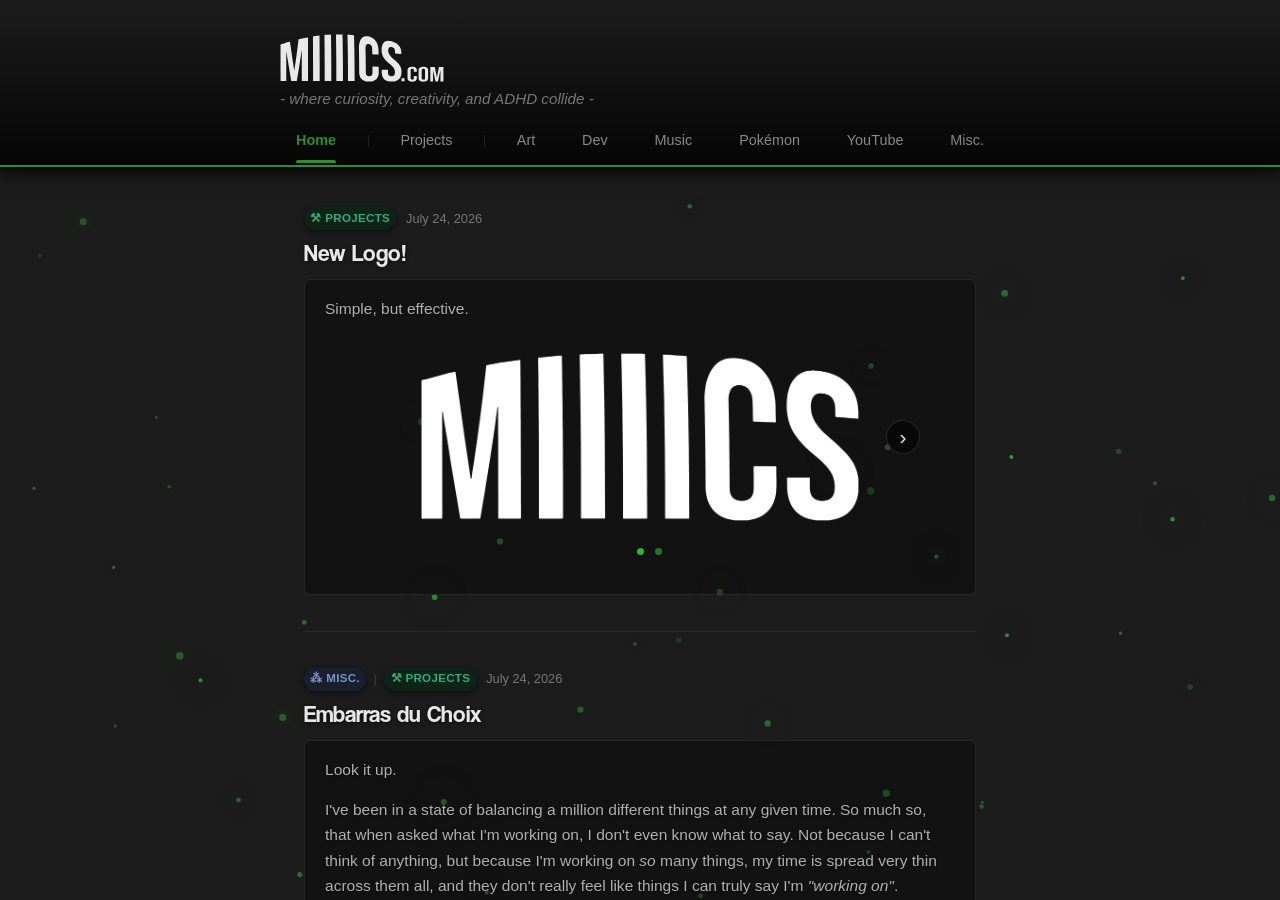
<file: index.html>
<!DOCTYPE html>
<html lang="en">
<head>
  <meta charset="UTF-8">
  <meta name="viewport" content="width=device-width, initial-scale=1.0">
  <meta http-equiv="refresh" content="0; url=home">
  <title>Miiiics.com</title>
  <meta name="description" content="Miiiics.com — a blog for thoughts, observations, and everything in between." />
  <meta property="og:title" content="Miiiics.com" />
  <meta property="og:description" content="Miiiics.com — a blog for thoughts, observations, and everything in between." />
  <meta property="og:type" content="website" />
  <meta property="og:image" content="https://www.miiiics.com/assets/favicon_io/android-chrome-512x512.png" />
  <meta property="og:url" content="https://www.miiiics.com" />
  <!--START Favicons-->
  <link rel="icon" href="assets/favicon_io/favicon.ico">
  <link rel="icon" type="image/png" sizes="32x32" href="assets/favicon_io/favicon-32x32.png">
  <link rel="icon" type="image/png" sizes="16x16" href="assets/favicon_io/favicon-16x16.png">
  <link rel="apple-touch-icon" href="assets/favicon_io/apple-touch-icon.png">
  <link rel="icon" type="image/png" sizes="192x192" href="assets/favicon_io/android-chrome-192x192.png">
  <link rel="icon" type="image/png" sizes="512x512" href="assets/favicon_io/android-chrome-512x512.png">
  <link rel="manifest" href="assets/favicon_io/site.webmanifest">
  <!--END Favicons-->
  <style>html,body{background:#1c1c1c;margin:0;}p{display:none;}</style>
</head>
<body>
  <p>Redirecting to <a href="home">home</a>…</p>
</body>
</html>
</file>
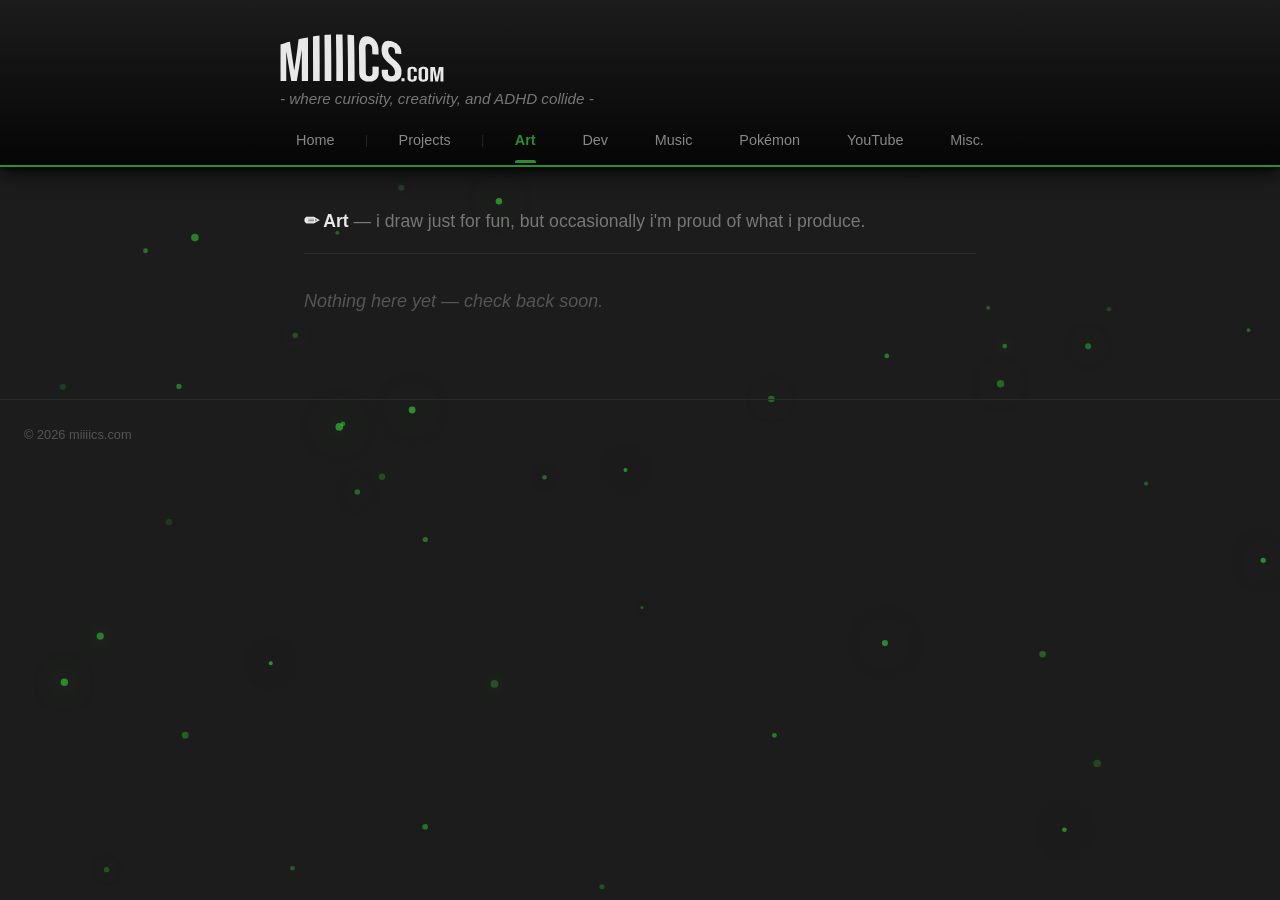
<file: art/index.html>
<!DOCTYPE html>
<html lang="en">
<head>
  <meta charset="UTF-8">
  <meta name="viewport" content="width=device-width, initial-scale=1.0, viewport-fit=cover">
  <title>Art — Miiiics.com</title>
  <meta name="description" content="Art posts on Miiiics.com." />
  <meta property="og:title" content="Art — Miiiics.com" />
  <meta property="og:description" content="Art posts on Miiiics.com." />
  <meta property="og:type" content="website" />
  <meta property="og:image" content="https://www.miiiics.com/assets/favicon_io/android-chrome-512x512.png" />
  <meta property="og:url" content="https://www.miiiics.com/art" />
  <!--START Favicons-->
  <link rel="icon" href="../assets/favicon_io/favicon.ico">
  <link rel="icon" type="image/png" sizes="32x32" href="../assets/favicon_io/favicon-32x32.png">
  <link rel="icon" type="image/png" sizes="16x16" href="../assets/favicon_io/favicon-16x16.png">
  <link rel="apple-touch-icon" href="../assets/favicon_io/apple-touch-icon.png">
  <link rel="icon" type="image/png" sizes="192x192" href="../assets/favicon_io/android-chrome-192x192.png">
  <link rel="icon" type="image/png" sizes="512x512" href="../assets/favicon_io/android-chrome-512x512.png">
  <link rel="manifest" href="../assets/favicon_io/site.webmanifest">
  <!--END Favicons-->
  <link rel="stylesheet" href="../assets/site.css?v=6">
</head>
<body>

  <header class="site-header">
    <div class="site-header-inner">
      <h1 class="site-title"><a href="../home"><img src="../assets/miiiics_logo.svg" alt="Miiiics.com" class="site-logo"></a></h1>
      <p class="site-tagline">- where curiosity, creativity, and ADHD collide -</p>
      <nav class="site-nav" aria-label="Main navigation">
        <a href="../home">Home</a>
        <span class="nav-divider" aria-hidden="true">|</span>
        <a href="../projects">Projects</a>
        <span class="nav-divider" aria-hidden="true">|</span>
        <a href="../art" class="nav-active">Art</a>
        <a href="../dev">Dev</a>
        <a href="../music">Music</a>
        <a href="../pokemon">Pokémon</a>
        <a href="../youtube">YouTube</a>
        <a href="../miscellaneous">Misc.</a>
      </nav>
    </div>
  </header>

  <main>
    <p class="page-heading"><strong>✏ Art</strong> — i draw just for fun, but occasionally i'm proud of what i produce.</p>
    <div id="post-list"></div>
  </main>

  <footer class="site-footer">
    &copy; 2026 <a href="../home">miiiics.com</a>
  </footer>

  <script src="../assets/site.js?v=1"></script>
  <script src="../assets/posts.js?v=21"></script>
  <script>window.renderPosts('post-list', 'art');</script>
</body>
</html>
</file>
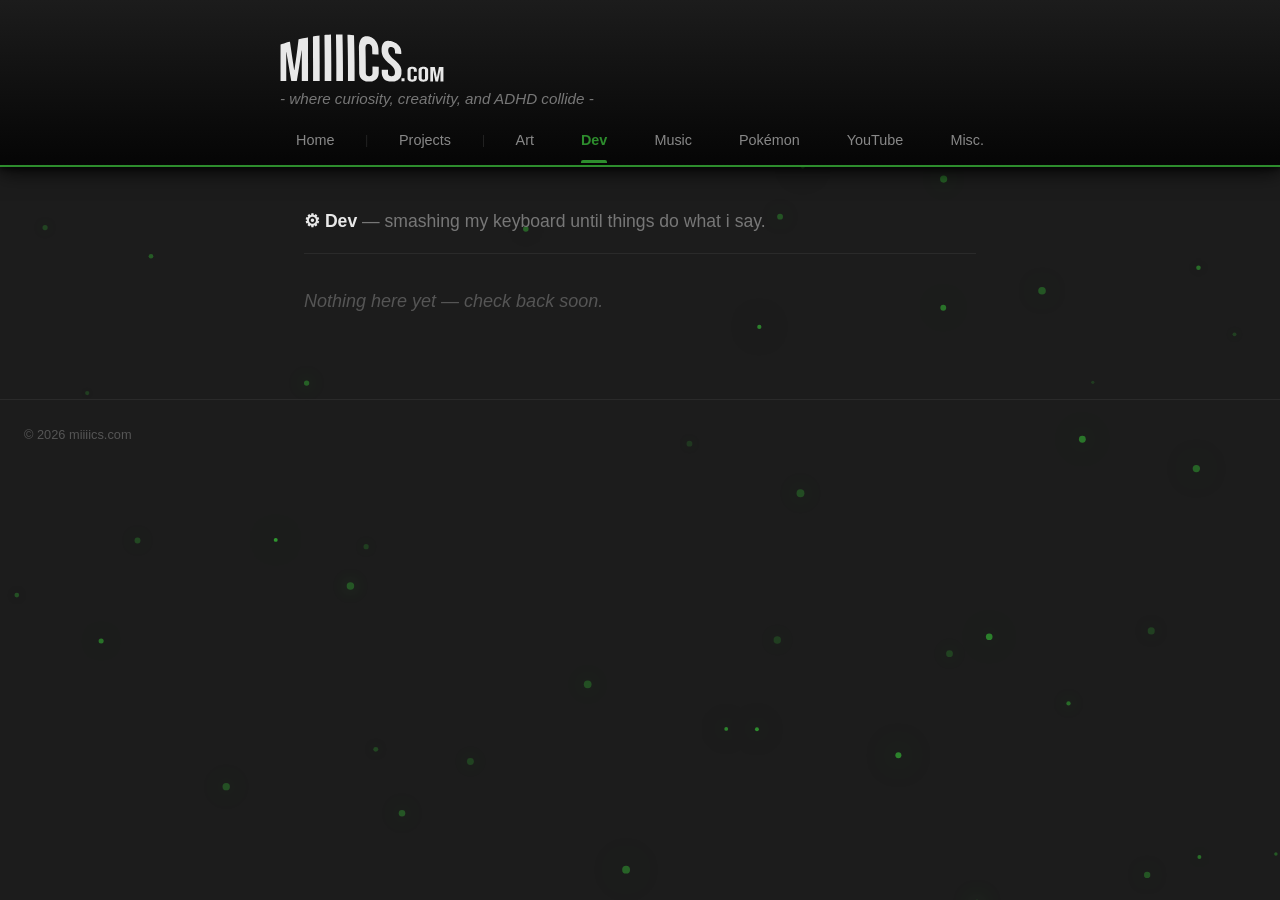
<file: dev/index.html>
<!DOCTYPE html>
<html lang="en">
<head>
  <meta charset="UTF-8">
  <meta name="viewport" content="width=device-width, initial-scale=1.0, viewport-fit=cover">
  <title>Dev — Miiiics.com</title>
  <meta name="description" content="Dev posts on Miiiics.com." />
  <meta property="og:title" content="Dev — Miiiics.com" />
  <meta property="og:description" content="Dev posts on Miiiics.com." />
  <meta property="og:type" content="website" />
  <meta property="og:image" content="https://www.miiiics.com/assets/favicon_io/android-chrome-512x512.png" />
  <meta property="og:url" content="https://www.miiiics.com/dev" />
  <!--START Favicons-->
  <link rel="icon" href="../assets/favicon_io/favicon.ico">
  <link rel="icon" type="image/png" sizes="32x32" href="../assets/favicon_io/favicon-32x32.png">
  <link rel="icon" type="image/png" sizes="16x16" href="../assets/favicon_io/favicon-16x16.png">
  <link rel="apple-touch-icon" href="../assets/favicon_io/apple-touch-icon.png">
  <link rel="icon" type="image/png" sizes="192x192" href="../assets/favicon_io/android-chrome-192x192.png">
  <link rel="icon" type="image/png" sizes="512x512" href="../assets/favicon_io/android-chrome-512x512.png">
  <link rel="manifest" href="../assets/favicon_io/site.webmanifest">
  <!--END Favicons-->
  <link rel="stylesheet" href="../assets/site.css?v=6">
</head>
<body>

  <header class="site-header">
    <div class="site-header-inner">
      <h1 class="site-title"><a href="../home"><img src="../assets/miiiics_logo.svg" alt="Miiiics.com" class="site-logo"></a></h1>
      <p class="site-tagline">- where curiosity, creativity, and ADHD collide -</p>
      <nav class="site-nav" aria-label="Main navigation">
        <a href="../home">Home</a>
        <span class="nav-divider" aria-hidden="true">|</span>
        <a href="../projects">Projects</a>
        <span class="nav-divider" aria-hidden="true">|</span>
        <a href="../art">Art</a>
        <a href="../dev" class="nav-active">Dev</a>
        <a href="../music">Music</a>
        <a href="../pokemon">Pokémon</a>
        <a href="../youtube">YouTube</a>
        <a href="../miscellaneous">Misc.</a>
      </nav>
    </div>
  </header>

  <main>
    <p class="page-heading"><strong>⚙ Dev</strong> — smashing my keyboard until things do what i say.</p>
    <div id="post-list"></div>
  </main>

  <footer class="site-footer">
    &copy; 2026 <a href="../home">miiiics.com</a>
  </footer>

  <script src="../assets/site.js?v=1"></script>
  <script src="../assets/posts.js?v=21"></script>
  <script>window.renderPosts('post-list', 'dev');</script>
</body>
</html>
</file>
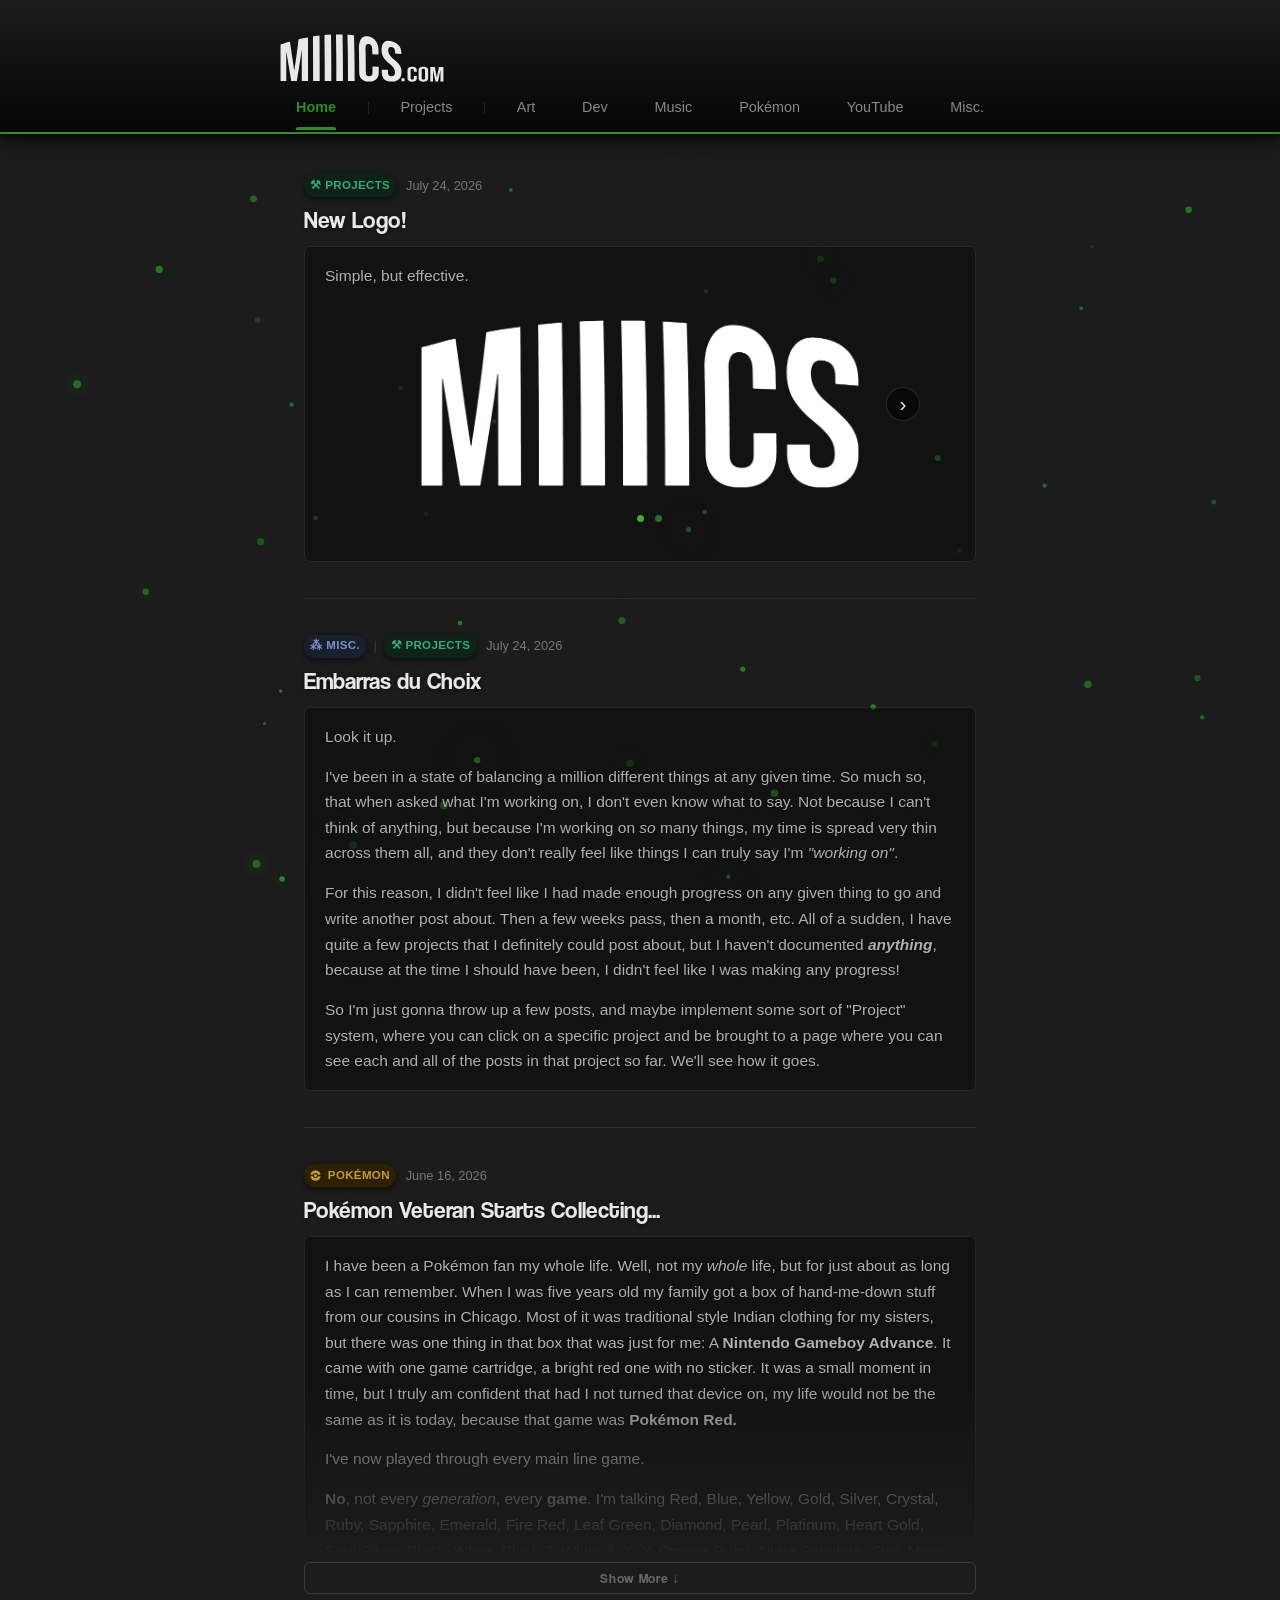
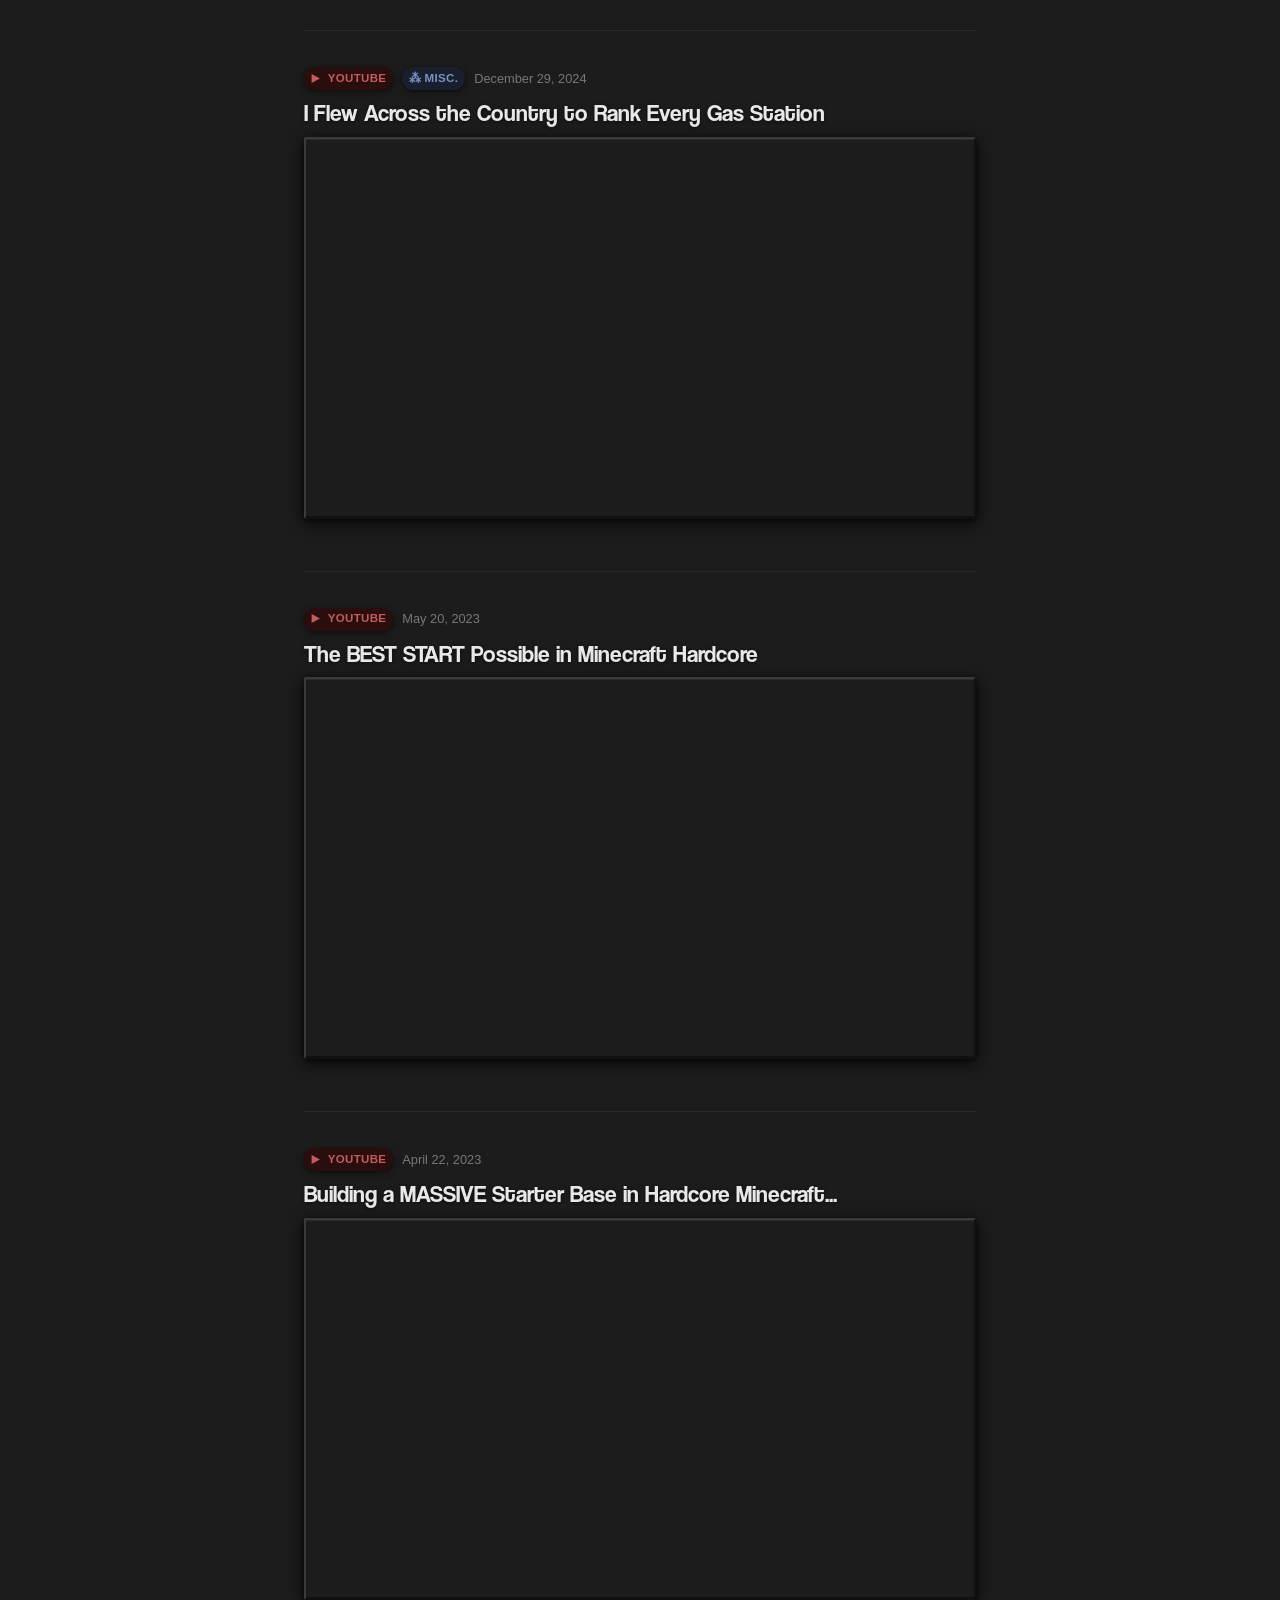
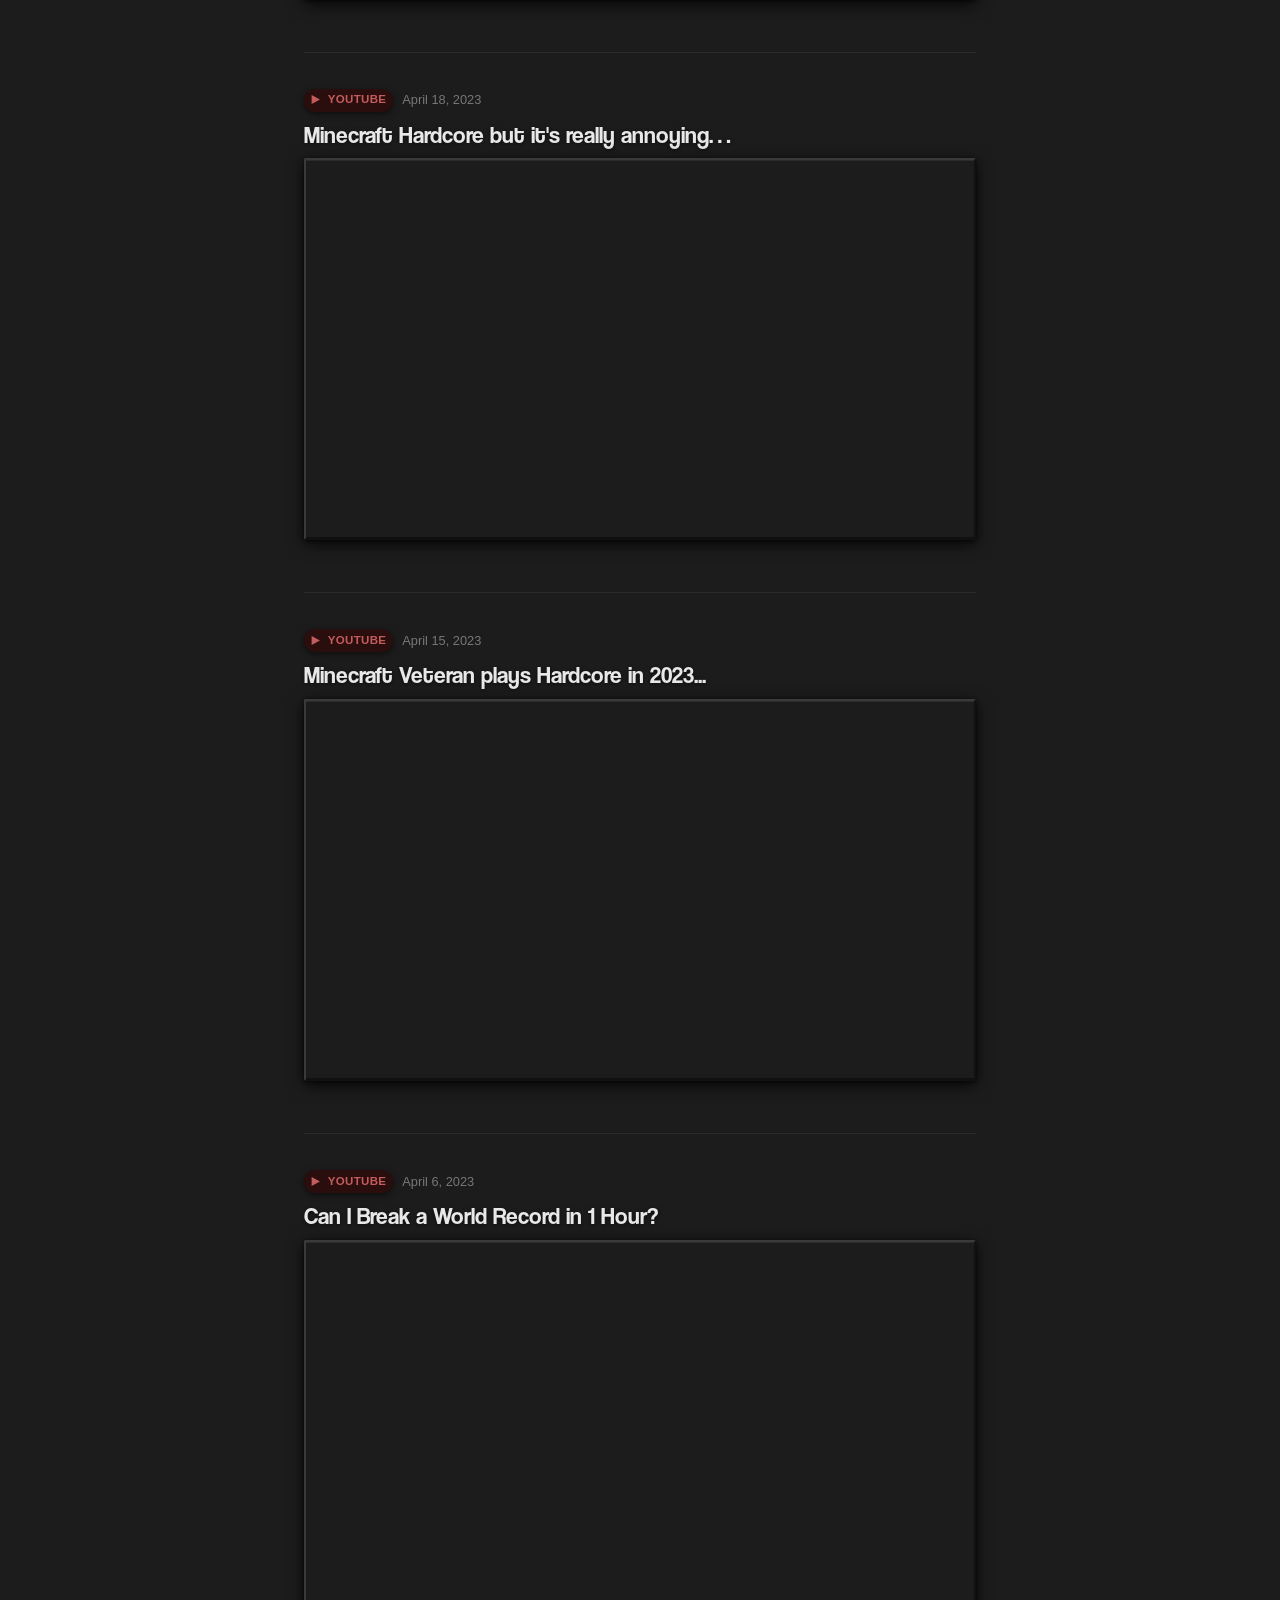
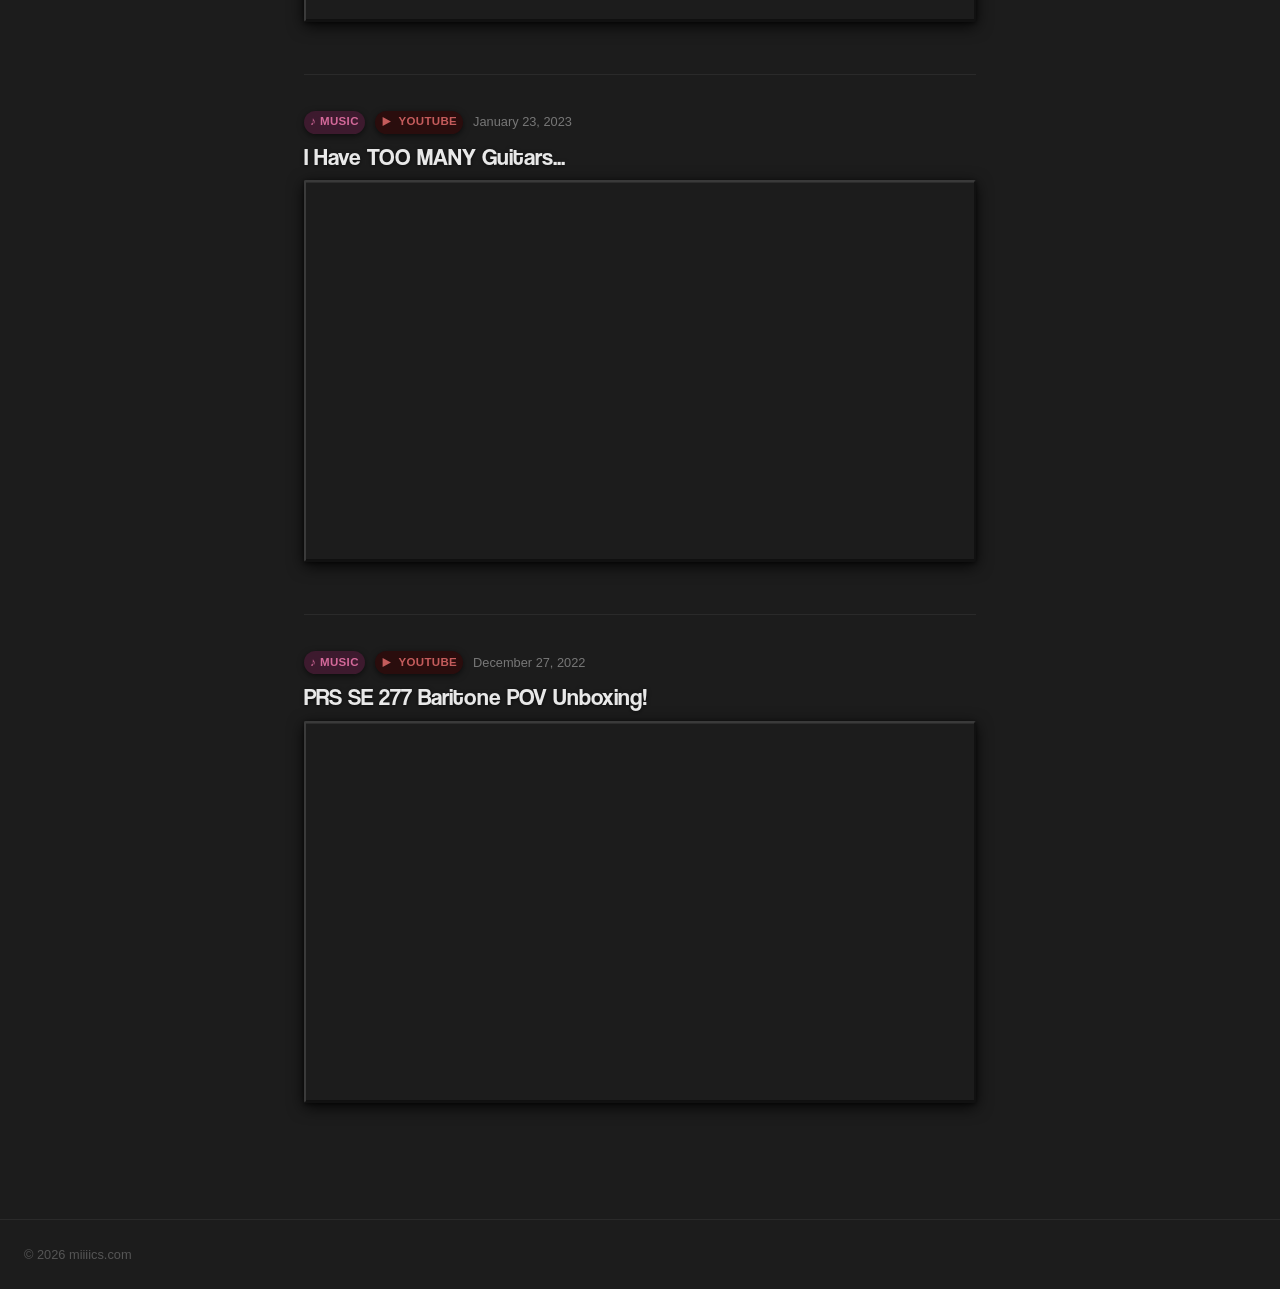
<file: home/index.html>
<!DOCTYPE html>
<html lang="en">
<head>
  <meta charset="UTF-8">
  <meta name="viewport" content="width=device-width, initial-scale=1.0, viewport-fit=cover">
  <title>Miiiics.com</title>
  <meta name="description" content="Miiiics.com — a blog for thoughts, observations, and everything in between." />
  <meta property="og:title" content="Miiiics.com" />
  <meta property="og:description" content="Miiiics.com — a blog for thoughts, observations, and everything in between." />
  <meta property="og:type" content="website" />
  <meta property="og:image" content="https://www.miiiics.com/assets/favicon_io/android-chrome-512x512.png" />
  <meta property="og:url" content="https://www.miiiics.com/home" />
  <!--START Favicons-->
  <link rel="icon" href="../assets/favicon_io/favicon.ico">
  <link rel="icon" type="image/png" sizes="32x32" href="../assets/favicon_io/favicon-32x32.png">
  <link rel="icon" type="image/png" sizes="16x16" href="../assets/favicon_io/favicon-16x16.png">
  <link rel="apple-touch-icon" href="../assets/favicon_io/apple-touch-icon.png">
  <link rel="icon" type="image/png" sizes="192x192" href="../assets/favicon_io/android-chrome-192x192.png">
  <link rel="icon" type="image/png" sizes="512x512" href="../assets/favicon_io/android-chrome-512x512.png">
  <link rel="manifest" href="../assets/favicon_io/site.webmanifest">
  <!--END Favicons-->
  <link rel="stylesheet" href="../assets/site.css?v=6">
</head>
<body>

  <header class="site-header">
    <div class="site-header-inner">
      <h1 class="site-title"><a href="../home"><img src="../assets/miiiics_logo.svg" alt="Miiiics.com" class="site-logo"></a></h1>
      <p class="site-tagline">- where curiosity, creativity, and ADHD collide -</p>
      <nav class="site-nav" aria-label="Main navigation">
        <a href="../home" class="nav-active">Home</a>
        <span class="nav-divider" aria-hidden="true">|</span>
        <a href="../projects">Projects</a>
        <span class="nav-divider" aria-hidden="true">|</span>
        <a href="../art">Art</a>
        <a href="../dev">Dev</a>
        <a href="../music">Music</a>
        <a href="../pokemon">Pokémon</a>
        <a href="../youtube">YouTube</a>
        <a href="../miscellaneous">Misc.</a>
      </nav>
    </div>
  </header>

  <main>
    <div id="post-list"></div>
  </main>

  <footer class="site-footer">
    &copy; 2026 <a href="../home">miiiics.com</a>
  </footer>

  <script src="../assets/site.js?v=1"></script>
  <script src="../assets/posts.js?v=21"></script>
  <script>window.renderPosts('post-list', null);</script>
</body>
</html>
</file>
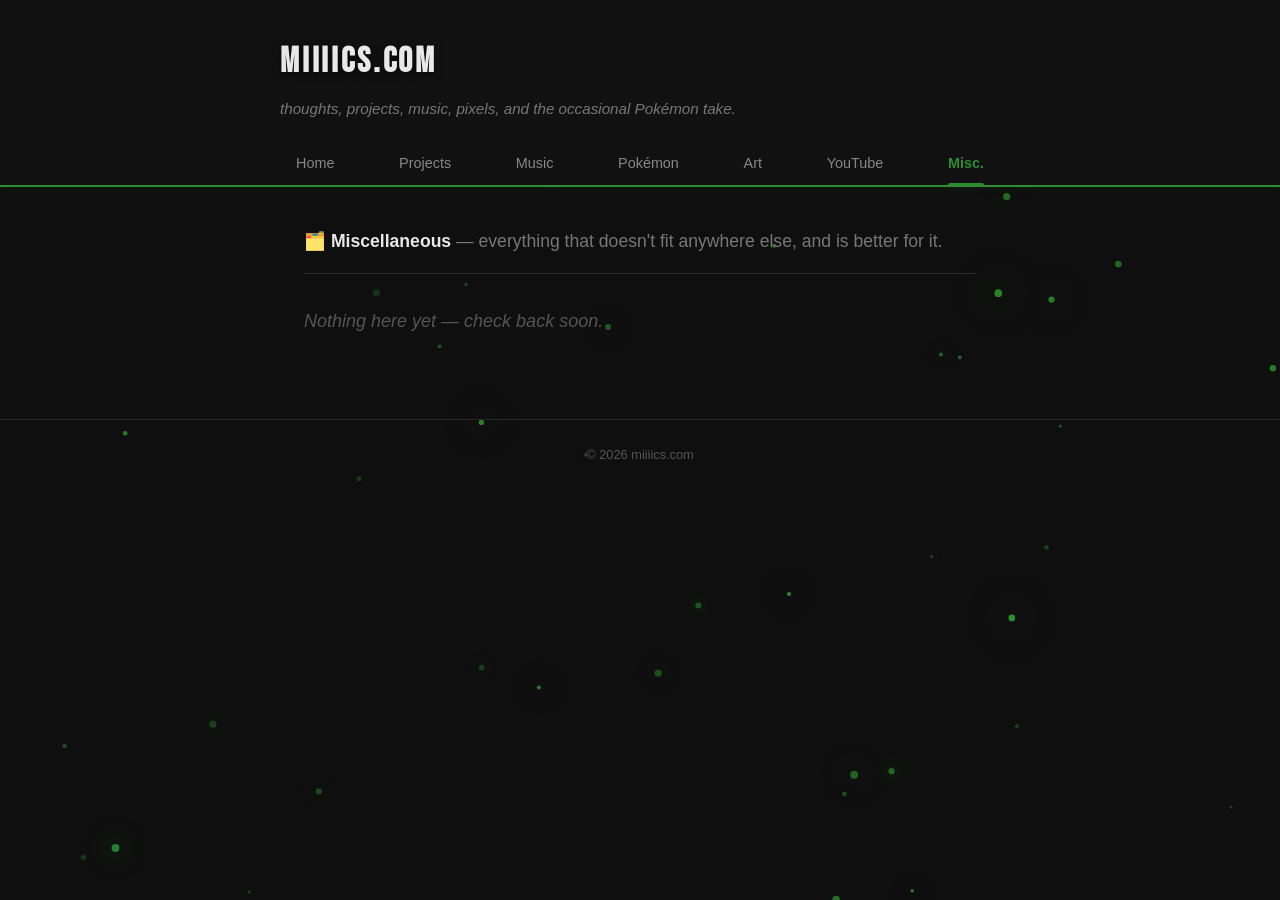
<file: misc/index.html>
<!DOCTYPE html>
<html lang="en">
<head>
  <meta charset="UTF-8">
  <meta name="viewport" content="width=device-width, initial-scale=1.0">
  <title>Miscellaneous — Miiiics.com</title>
  <meta name="description" content="Miscellaneous posts on Miiiics.com." />
  <meta property="og:title" content="Miscellaneous — Miiiics.com" />
  <meta property="og:description" content="Miscellaneous posts on Miiiics.com." />
  <meta property="og:type" content="website" />
  <meta property="og:image" content="https://www.miiiics.com/assets/favicon_io/android-chrome-512x512.png" />
  <meta property="og:url" content="https://www.miiiics.com/misc" />
  <!--START Favicons-->
  <link rel="icon" href="../assets/favicon_io/favicon.ico">
  <link rel="icon" type="image/png" sizes="32x32" href="../assets/favicon_io/favicon-32x32.png">
  <link rel="icon" type="image/png" sizes="16x16" href="../assets/favicon_io/favicon-16x16.png">
  <link rel="apple-touch-icon" href="../assets/favicon_io/apple-touch-icon.png">
  <link rel="icon" type="image/png" sizes="192x192" href="../assets/favicon_io/android-chrome-192x192.png">
  <link rel="icon" type="image/png" sizes="512x512" href="../assets/favicon_io/android-chrome-512x512.png">
  <link rel="manifest" href="../assets/favicon_io/site.webmanifest">
  <!--END Favicons-->
  <style>
    @import url('https://fonts.googleapis.com/css2?family=Bebas+Neue&display=swap');

    *, *::before, *::after { box-sizing: border-box; }

    html { background: #0f0f0f; }

    body {
      margin: 0;
      overflow-x: hidden;
      background: transparent;
      color: #e8e8e8;
      font-family: Georgia, 'Times New Roman', serif;
      font-size: 18px;
      line-height: 1.7;
    }

    a {
      color: #e8e8e8;
      text-decoration: none;
    }

    a:hover {
      color: #38b038;
      text-decoration: underline;
    }

    /* ── Site header ── */
    .site-header {
      background: #111111;
      border-bottom: 2px solid #2d8c2d;
      padding: 2rem 1.5rem 0;
      position: sticky;
      top: 0;
      z-index: 100;
      box-shadow: 0 2px 6px rgba(45, 140, 45, 0.1);
      transition: padding 0.25s ease, background 0.25s ease;
    }

    .site-header-inner {
      max-width: 720px;
      margin: 0 auto;
    }

    .site-title {
      margin: 0;
      font-size: 2.2rem;
      font-weight: 900;
      letter-spacing: 0.08em;
      font-family: 'Bebas Neue', Georgia, serif;
      transition: font-size 0.25s ease;
      text-shadow: 0 2px 8px rgba(0, 0, 0, 0.7);
    }

    .site-title a {
      color: #e8e8e8;
    }

    .site-title a:hover {
      text-decoration: none;
      color: #38b038;
    }

    .site-tagline {
      margin: 0.25rem 0 1.25rem;
      font-size: 0.95rem;
      color: #777;
      font-style: italic;
      font-family: -apple-system, BlinkMacSystemFont, 'Segoe UI', sans-serif;
      overflow: hidden;
      max-height: 3rem;
      opacity: 1;
      transition: max-height 0.25s ease, opacity 0.2s ease, margin 0.25s ease;
    }

    .site-header.header-compact {
      padding: 0.1rem 1.5rem;
      background: #0a0a0a;
    }

    .site-header.header-compact .site-header-inner {
      display: flex;
      align-items: center;
    }

    .site-header.header-compact .site-title {
      font-size: 1.2rem;
      padding-right: 0.75rem;
      white-space: nowrap;
      flex-shrink: 0;
      position: relative;
      z-index: 2;
      background: inherit;
    }

    .site-header.header-compact .site-tagline {
      max-height: 0;
      opacity: 0;
      margin: 0;
    }

    .site-header.header-compact .site-nav {
      margin-top: 0;
      flex: 1;
      justify-content: flex-end;
    }

    .site-header.header-compact .site-nav a {
      padding: 0.25rem 0.75rem;
    }

    .site-header::before {
      content: '';
      position: absolute;
      bottom: 0;
      left: 0;
      right: 0;
      height: 100%;
      background: radial-gradient(ellipse var(--blip-spread, 20%) 100% at var(--blip-pct, -10%) 100%, rgba(45, 140, 45, 0.12) 0%, rgba(45, 140, 45, 0.04) 50%, transparent 80%);
      opacity: var(--blip-alpha, 0);
      pointer-events: none;
      z-index: -1;
    }

    .site-header::after {
      content: '';
      position: absolute;
      bottom: -2px;
      left: 0;
      width: 12%;
      height: 2px;
      background: linear-gradient(to right, transparent 0%, rgba(56, 210, 56, 0.8) 100%);
      transform: translateX(calc(var(--blip-tx, -100) * 1%));
      opacity: var(--blip-alpha, 0);
      pointer-events: none;
    }

    /* ── Nav ── */
    .site-nav {
      display: flex;
      justify-content: space-between;
      margin-top: 0.25rem;
    }

    .site-nav a {
      font-family: -apple-system, BlinkMacSystemFont, 'Segoe UI', sans-serif;
      font-size: 0.9rem;
      font-weight: 500;
      color: #888;
      padding: 0.6rem 1rem;
      text-decoration: none;
      position: relative;
      transform: translateY(0);
      transition:
        color 0.22s ease,
        transform 0.18s ease,
        text-shadow 0.22s ease;
    }

    .site-nav a::after {
      content: '';
      position: absolute;
      bottom: -1px;
      left: 1rem;
      right: 1rem;
      height: 3px;
      background: #38b038;
      border-radius: 2px 2px 0 0;
      transform: scaleX(0);
      transform-origin: left center;
      transition: transform 0.22s cubic-bezier(0.4, 0, 0.2, 1);
    }

    .site-nav a:hover {
      color: #5fd65f;
      text-decoration: none;
      transform: translateY(-2px);
      text-shadow:
        0 0 12px rgba(56, 176, 56, 0.45),
        0 0 24px rgba(56, 176, 56, 0.18);
    }

    .site-nav a:hover::after {
      transform: scaleX(1);
    }

    .site-nav a.nav-active {
      color: #2d8c2d;
      font-weight: 700;
      text-decoration: none;
      transform: translateY(0);
      text-shadow: none;
      transition:
        color 0.22s ease,
        transform 0.18s ease,
        text-shadow 0.22s ease;
    }

    .site-nav a.nav-active::after {
      transform: scaleX(1);
      background: #2d8c2d;
      transition: none;
    }

    /* ── Page heading ── */
    .page-heading {
      margin: 0 0 2rem;
      font-size: 1.1rem;
      font-family: -apple-system, BlinkMacSystemFont, 'Segoe UI', sans-serif;
      color: #777;
      font-weight: 400;
      border-bottom: 1px solid #2a2a2a;
      padding-bottom: 1rem;
    }

    .page-heading strong {
      color: #e8e8e8;
      font-weight: 700;
    }

    /* ── Main content ── */
    main {
      max-width: 720px;
      margin: 0 auto;
      padding: 2.5rem 1.5rem 4rem;
    }

    /* ── Post card ── */
    .post {
      padding-bottom: 2.25rem;
      margin-bottom: 2.25rem;
      border-bottom: 1px solid #2a2a2a;
    }

    .post:last-child {
      border-bottom: none;
      margin-bottom: 0;
    }

    .post-meta {
      display: flex;
      align-items: center;
      gap: 0.6rem;
      font-family: -apple-system, BlinkMacSystemFont, 'Segoe UI', sans-serif;
      font-size: 0.8rem;
      color: #777;
      margin-bottom: 0.5rem;
    }

    .badge {
      display: inline-block;
      font-size: 0.72rem;
      font-weight: 600;
      padding: 0.15em 0.55em;
      border-radius: 20px;
      letter-spacing: 0.03em;
      text-transform: uppercase;
      box-shadow: 0 2px 6px rgba(0, 0, 0, 0.55);
    }

    .badge-misc { background: #1a1f2e; color: #7a93c4; }

    .post-title {
      margin: 0 0 0.6rem;
      font-size: 1.45rem;
      font-weight: 700;
      line-height: 1.25;
      text-shadow: 0 1px 4px rgba(0, 0, 0, 0.6);
    }

    .post-title a {
      color: #e8e8e8;
    }

    .post-title a:hover {
      color: #38b038;
      text-decoration: none;
    }

    .post-excerpt {
      font-size: 0.97rem;
      color: #888;
      margin: 0;
      line-height: 1.65;
      text-shadow: 0 1px 3px rgba(0, 0, 0, 0.5);
    }

    /* ── Footer ── */
    .site-footer {
      border-top: 1px solid #2a2a2a;
      padding: 1.5rem;
      text-align: center;
      font-family: -apple-system, BlinkMacSystemFont, 'Segoe UI', sans-serif;
      font-size: 0.8rem;
      color: #555;
    }

    .site-footer a {
      color: #555;
    }

    .site-footer a:hover {
      color: #38b038;
    }

    .empty-state {
      color: #555;
      font-style: italic;
      margin-top: 2rem;
      font-family: -apple-system, BlinkMacSystemFont, 'Segoe UI', sans-serif;
    }

    #bg-canvas {
      position: fixed;
      top: 0;
      left: 0;
      width: 100%;
      height: 100%;
      z-index: -1;
      pointer-events: none;
    }
  </style>
</head>
<body>

  <header class="site-header">
    <div class="site-header-inner">
      <h1 class="site-title"><a href="/home">Miiiics.com</a></h1>
      <p class="site-tagline">thoughts, projects, music, pixels, and the occasional Pokémon take.</p>
      <nav class="site-nav" aria-label="Main navigation">
        <a href="/home">Home</a>
        <a href="/projects">Projects</a>
        <a href="/music">Music</a>
        <a href="/pokemon">Pokémon</a>
        <a href="/art">Art</a>
        <a href="/youtube">YouTube</a>
        <a href="/misc" class="nav-active">Misc.</a>
      </nav>
    </div>
  </header>

  <main>

    <p class="page-heading"><strong>🗂️ Miscellaneous</strong> — everything that doesn't fit anywhere else, and is better for it.</p>

    <p class="empty-state">Nothing here yet — check back soon.</p>

  </main>

  <footer class="site-footer">
    &copy; 2026 <a href="/home">miiiics.com</a>
  </footer>

  <script>
    (function () {
      const canvas = document.createElement('canvas');
      canvas.id = 'bg-canvas';
      document.body.prepend(canvas);
      const ctx = canvas.getContext('2d');
      const COUNT = 55;
      const particles = [];
      let t = 0;
      function resize() {
        canvas.width = window.innerWidth;
        canvas.height = window.innerHeight;
      }
      window.addEventListener('resize', resize);
      resize();
      for (let i = 0; i < COUNT; i++) {
        particles.push({
          x: Math.random() * canvas.width,
          y: Math.random() * canvas.height,
          r: Math.random() * 2.5 + 1.5,
          speed: Math.random() * 0.3 + 0.1,
          drift: (Math.random() - 0.5) * 0.2,
          baseOpacity: Math.random() * 0.35 + 0.25,
          baseBlur: Math.random() * 16 + 22,
          phase: Math.random() * Math.PI * 2,
          pulseSpeed: Math.random() * 0.012 + 0.006
        });
      }
      function draw() {
        ctx.clearRect(0, 0, canvas.width, canvas.height);
        t += 1;
        for (const p of particles) {
          const pulse = Math.sin(t * p.pulseSpeed + p.phase);
          const opacity = p.baseOpacity + pulse * 0.15;
          const blur = p.baseBlur + pulse * 10;
          ctx.shadowColor = 'rgba(56, 210, 56, 0.85)';
          ctx.shadowBlur = blur;
          ctx.beginPath();
          ctx.arc(p.x, p.y, p.r, 0, Math.PI * 2);
          ctx.fillStyle = `rgba(56, 200, 56, ${Math.max(0.08, opacity)})`;
          ctx.fill();
          ctx.shadowBlur = 0;
          p.y -= p.speed;
          p.x += p.drift;
          if (p.y + p.r < 0) { p.y = canvas.height + p.r; p.x = Math.random() * canvas.width; }
          if (p.x < -p.r) p.x = canvas.width + p.r;
          if (p.x > canvas.width + p.r) p.x = -p.r;
        }
        requestAnimationFrame(draw);
      }
      draw();
    })();
  </script>
  <script>
    (function () {
      var hdr = document.querySelector('.site-header');
      if (!hdr) return;
      var navAs = Array.from(hdr.querySelectorAll('.site-nav a'));
      function flipNav(compact) {
        navAs.forEach(function(a) { a.style.transition = 'none'; a.style.transform = ''; });
        var firsts = navAs.map(function(a) { return a.getBoundingClientRect(); });
        hdr.classList.toggle('header-compact', compact);
        navAs.forEach(function(a, i) {
          var dx = firsts[i].left - a.getBoundingClientRect().left;
          a.style.transform = 'translateX(' + dx.toFixed(1) + 'px)';
        });
        if (navAs.length) navAs[0].offsetHeight;
        navAs.forEach(function(a) {
          a.style.transition = 'transform 0.4s cubic-bezier(0.42, 0, 0.58, 1)';
          a.style.transform = '';
        });
        if (navAs.length) {
          navAs[0].addEventListener('transitionend', function h() {
            navAs[0].removeEventListener('transitionend', h);
            navAs.forEach(function(a) { a.style.transition = ''; a.style.transform = ''; });
          });
        }
      }
      window.addEventListener('scroll', function () {
        var c = window.scrollY > 10;
        if (hdr.classList.contains('header-compact') !== c) flipNav(c);
      }, { passive: true });
      if (window.scrollY > 10) hdr.classList.add('header-compact');
    }());
  </script>
  <script>
    (function () {
      var hdr = document.querySelector('.site-header');
      if (!hdr) return;
      var CYCLE = 10000, IDLE = 0.425, FADE = 0.05;
      function ease(t) { return t < 0.5 ? 2*t*t : -1+(4-2*t)*t; }
      function tick(ts) {
        var p = (ts % CYCLE) / CYCLE, tx, alpha, spread;
        if (p <= IDLE || p >= 1 - IDLE) {
          tx = p <= IDLE ? -100 : 900;
          alpha = 0; spread = 20;
        } else {
          var t = (p - IDLE) / (1 - 2 * IDLE);
          tx = -100 + ease(t) * 1000;
          alpha = t < FADE ? t / FADE : t > 1 - FADE ? (1 - t) / FADE : 1;
          var vel = (t < 0.5 ? 4*t : 4 - 4*t) / 2;
          spread = 20 + vel * 35;
        }
        hdr.style.setProperty('--blip-tx', tx.toFixed(1));
        hdr.style.setProperty('--blip-alpha', alpha.toFixed(3));
        hdr.style.setProperty('--blip-pct', (0.12 * tx + 6).toFixed(1) + '%');
        hdr.style.setProperty('--blip-spread', spread.toFixed(1) + '%');
        requestAnimationFrame(tick);
      }
      requestAnimationFrame(tick);
    })();
  </script>
</body>
</html>
</file>
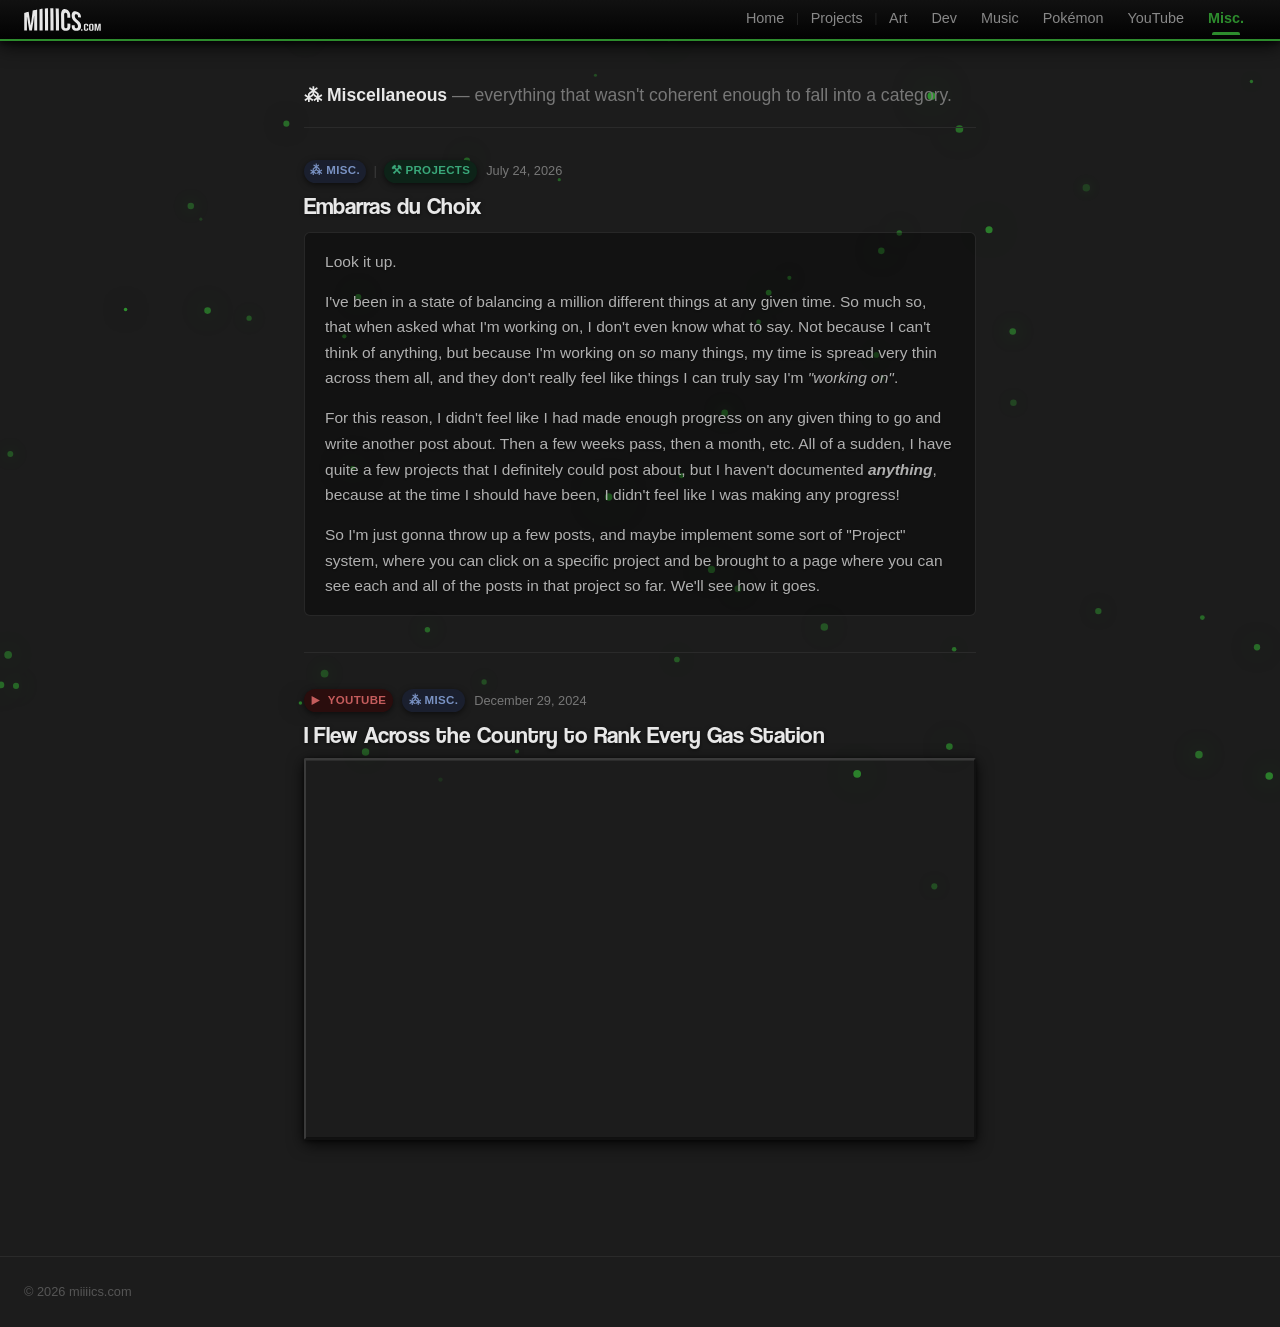
<file: miscellaneous/index.html>
<!DOCTYPE html>
<html lang="en">
<head>
  <meta charset="UTF-8">
  <meta name="viewport" content="width=device-width, initial-scale=1.0, viewport-fit=cover">
  <title>Miscellaneous — Miiiics.com</title>
  <meta name="description" content="Miscellaneous posts on Miiiics.com." />
  <meta property="og:title" content="Miscellaneous — Miiiics.com" />
  <meta property="og:description" content="Miscellaneous posts on Miiiics.com." />
  <meta property="og:type" content="website" />
  <meta property="og:image" content="https://www.miiiics.com/assets/favicon_io/android-chrome-512x512.png" />
  <meta property="og:url" content="https://www.miiiics.com/miscellaneous" />
  <!--START Favicons-->
  <link rel="icon" href="../assets/favicon_io/favicon.ico">
  <link rel="icon" type="image/png" sizes="32x32" href="../assets/favicon_io/favicon-32x32.png">
  <link rel="icon" type="image/png" sizes="16x16" href="../assets/favicon_io/favicon-16x16.png">
  <link rel="apple-touch-icon" href="../assets/favicon_io/apple-touch-icon.png">
  <link rel="icon" type="image/png" sizes="192x192" href="../assets/favicon_io/android-chrome-192x192.png">
  <link rel="icon" type="image/png" sizes="512x512" href="../assets/favicon_io/android-chrome-512x512.png">
  <link rel="manifest" href="../assets/favicon_io/site.webmanifest">
  <!--END Favicons-->
  <link rel="stylesheet" href="../assets/site.css?v=6">
</head>
<body>

  <header class="site-header">
    <div class="site-header-inner">
      <h1 class="site-title"><a href="../home"><img src="../assets/miiiics_logo.svg" alt="Miiiics.com" class="site-logo"></a></h1>
      <p class="site-tagline">- where curiosity, creativity, and ADHD collide -</p>
      <nav class="site-nav" aria-label="Main navigation">
        <a href="../home">Home</a>
        <span class="nav-divider" aria-hidden="true">|</span>
        <a href="../projects">Projects</a>
        <span class="nav-divider" aria-hidden="true">|</span>
        <a href="../art">Art</a>
        <a href="../dev">Dev</a>
        <a href="../music">Music</a>
        <a href="../pokemon">Pokémon</a>
        <a href="../youtube">YouTube</a>
        <a href="../miscellaneous" class="nav-active">Misc.</a>
      </nav>
    </div>
  </header>

  <main>
    <p class="page-heading"><strong>⁂ Miscellaneous</strong> — everything that wasn't coherent enough to fall into a category.</p>
    <div id="post-list"></div>
  </main>

  <footer class="site-footer">
    &copy; 2026 <a href="../home">miiiics.com</a>
  </footer>

  <script src="../assets/site.js?v=1"></script>
  <script src="../assets/posts.js?v=21"></script>
  <script>window.renderPosts('post-list', 'misc');</script>
</body>
</html>
</file>
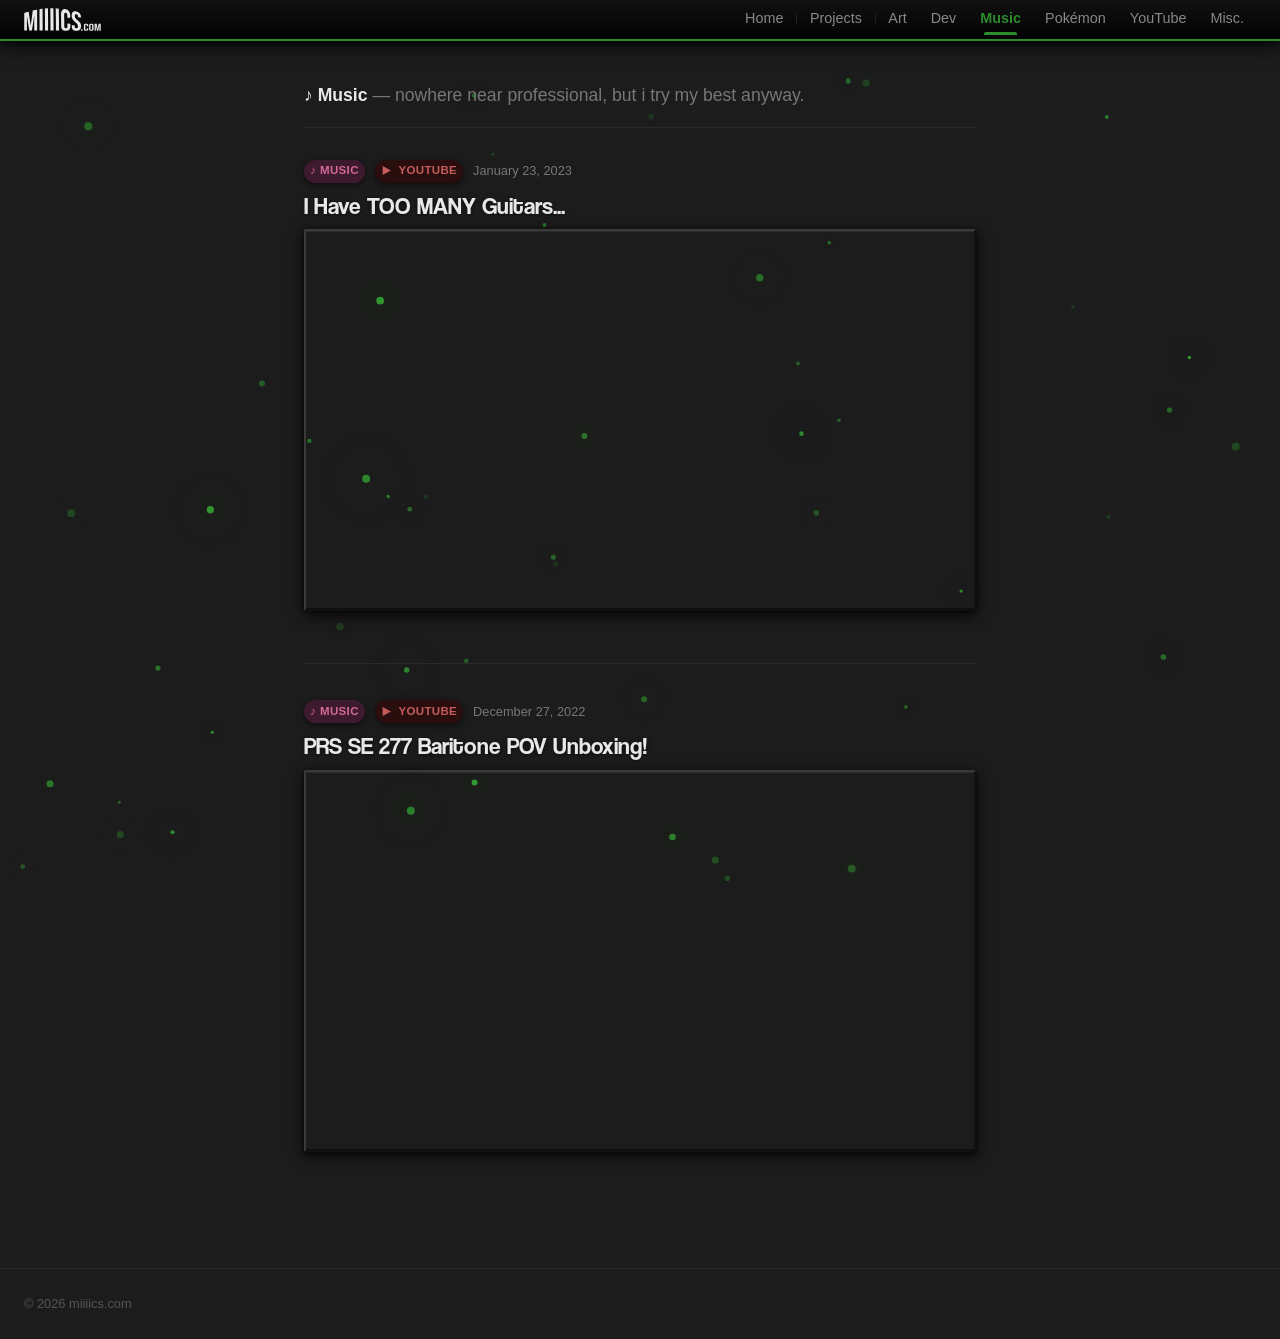
<file: music/index.html>
<!DOCTYPE html>
<html lang="en">
<head>
  <meta charset="UTF-8">
  <meta name="viewport" content="width=device-width, initial-scale=1.0, viewport-fit=cover">
  <title>Music — Miiiics.com</title>
  <meta name="description" content="Music posts on Miiiics.com." />
  <meta property="og:title" content="Music — Miiiics.com" />
  <meta property="og:description" content="Music posts on Miiiics.com." />
  <meta property="og:type" content="website" />
  <meta property="og:image" content="https://www.miiiics.com/assets/favicon_io/android-chrome-512x512.png" />
  <meta property="og:url" content="https://www.miiiics.com/music" />
  <!--START Favicons-->
  <link rel="icon" href="../assets/favicon_io/favicon.ico">
  <link rel="icon" type="image/png" sizes="32x32" href="../assets/favicon_io/favicon-32x32.png">
  <link rel="icon" type="image/png" sizes="16x16" href="../assets/favicon_io/favicon-16x16.png">
  <link rel="apple-touch-icon" href="../assets/favicon_io/apple-touch-icon.png">
  <link rel="icon" type="image/png" sizes="192x192" href="../assets/favicon_io/android-chrome-192x192.png">
  <link rel="icon" type="image/png" sizes="512x512" href="../assets/favicon_io/android-chrome-512x512.png">
  <link rel="manifest" href="../assets/favicon_io/site.webmanifest">
  <!--END Favicons-->
  <link rel="stylesheet" href="../assets/site.css?v=6">
</head>
<body>

  <header class="site-header">
    <div class="site-header-inner">
      <h1 class="site-title"><a href="../home"><img src="../assets/miiiics_logo.svg" alt="Miiiics.com" class="site-logo"></a></h1>
      <p class="site-tagline">- where curiosity, creativity, and ADHD collide -</p>
      <nav class="site-nav" aria-label="Main navigation">
        <a href="../home">Home</a>
        <span class="nav-divider" aria-hidden="true">|</span>
        <a href="../projects">Projects</a>
        <span class="nav-divider" aria-hidden="true">|</span>
        <a href="../art">Art</a>
        <a href="../dev">Dev</a>
        <a href="../music" class="nav-active">Music</a>
        <a href="../pokemon">Pokémon</a>
        <a href="../youtube">YouTube</a>
        <a href="../miscellaneous">Misc.</a>
      </nav>
    </div>
  </header>

  <main>
    <p class="page-heading"><strong>♪ Music</strong> — nowhere near professional, but i try my best anyway.</p>
    <div id="post-list"></div>
  </main>

  <footer class="site-footer">
    &copy; 2026 <a href="../home">miiiics.com</a>
  </footer>

  <script src="../assets/site.js?v=1"></script>
  <script src="../assets/posts.js?v=21"></script>
  <script>window.renderPosts('post-list', 'music');</script>
</body>
</html>
</file>
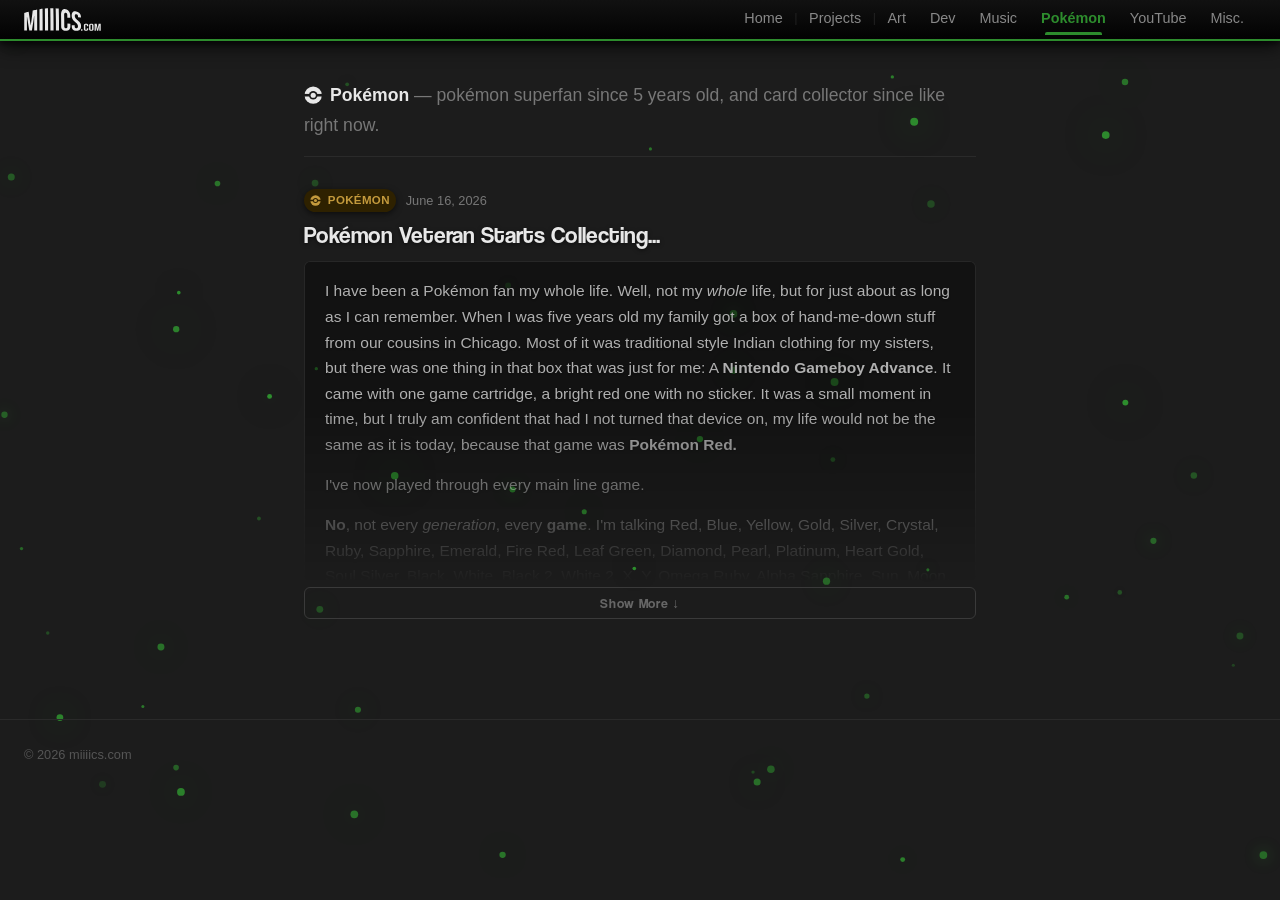
<file: pokemon/index.html>
<!DOCTYPE html>
<html lang="en">
<head>
  <meta charset="UTF-8">
  <meta name="viewport" content="width=device-width, initial-scale=1.0, viewport-fit=cover">
  <title>Pokémon — Miiiics.com</title>
  <meta name="description" content="Pokémon posts on Miiiics.com." />
  <meta property="og:title" content="Pokémon — Miiiics.com" />
  <meta property="og:description" content="Pokémon posts on Miiiics.com." />
  <meta property="og:type" content="website" />
  <meta property="og:image" content="https://www.miiiics.com/assets/favicon_io/android-chrome-512x512.png" />
  <meta property="og:url" content="https://www.miiiics.com/pokemon" />
  <!--START Favicons-->
  <link rel="icon" href="../assets/favicon_io/favicon.ico">
  <link rel="icon" type="image/png" sizes="32x32" href="../assets/favicon_io/favicon-32x32.png">
  <link rel="icon" type="image/png" sizes="16x16" href="../assets/favicon_io/favicon-16x16.png">
  <link rel="apple-touch-icon" href="../assets/favicon_io/apple-touch-icon.png">
  <link rel="icon" type="image/png" sizes="192x192" href="../assets/favicon_io/android-chrome-192x192.png">
  <link rel="icon" type="image/png" sizes="512x512" href="../assets/favicon_io/android-chrome-512x512.png">
  <link rel="manifest" href="../assets/favicon_io/site.webmanifest">
  <!--END Favicons-->
  <link rel="stylesheet" href="../assets/site.css?v=6">
</head>
<body>

  <header class="site-header">
    <div class="site-header-inner">
      <h1 class="site-title"><a href="../home"><img src="../assets/miiiics_logo.svg" alt="Miiiics.com" class="site-logo"></a></h1>
      <p class="site-tagline">- where curiosity, creativity, and ADHD collide -</p>
      <nav class="site-nav" aria-label="Main navigation">
        <a href="../home">Home</a>
        <span class="nav-divider" aria-hidden="true">|</span>
        <a href="../projects">Projects</a>
        <span class="nav-divider" aria-hidden="true">|</span>
        <a href="../art">Art</a>
        <a href="../dev">Dev</a>
        <a href="../music">Music</a>
        <a href="../pokemon" class="nav-active">Pokémon</a>
        <a href="../youtube">YouTube</a>
        <a href="../miscellaneous">Misc.</a>
      </nav>
    </div>
  </header>

  <main>
    <p class="page-heading"><strong><span class="heading-icon" style="-webkit-mask-image:url(../assets/icons/pokeball.svg);mask-image:url(../assets/icons/pokeball.svg)" aria-hidden="true"></span> Pokémon</strong> — pokémon superfan since 5 years old, and card collector since like right now.</p>
    <div id="post-list"></div>
  </main>

  <footer class="site-footer">
    &copy; 2026 <a href="../home">miiiics.com</a>
  </footer>

  <script src="../assets/site.js?v=1"></script>
  <script src="../assets/posts.js?v=21"></script>
  <script>window.renderPosts('post-list', 'pokemon');</script>
</body>
</html>
</file>
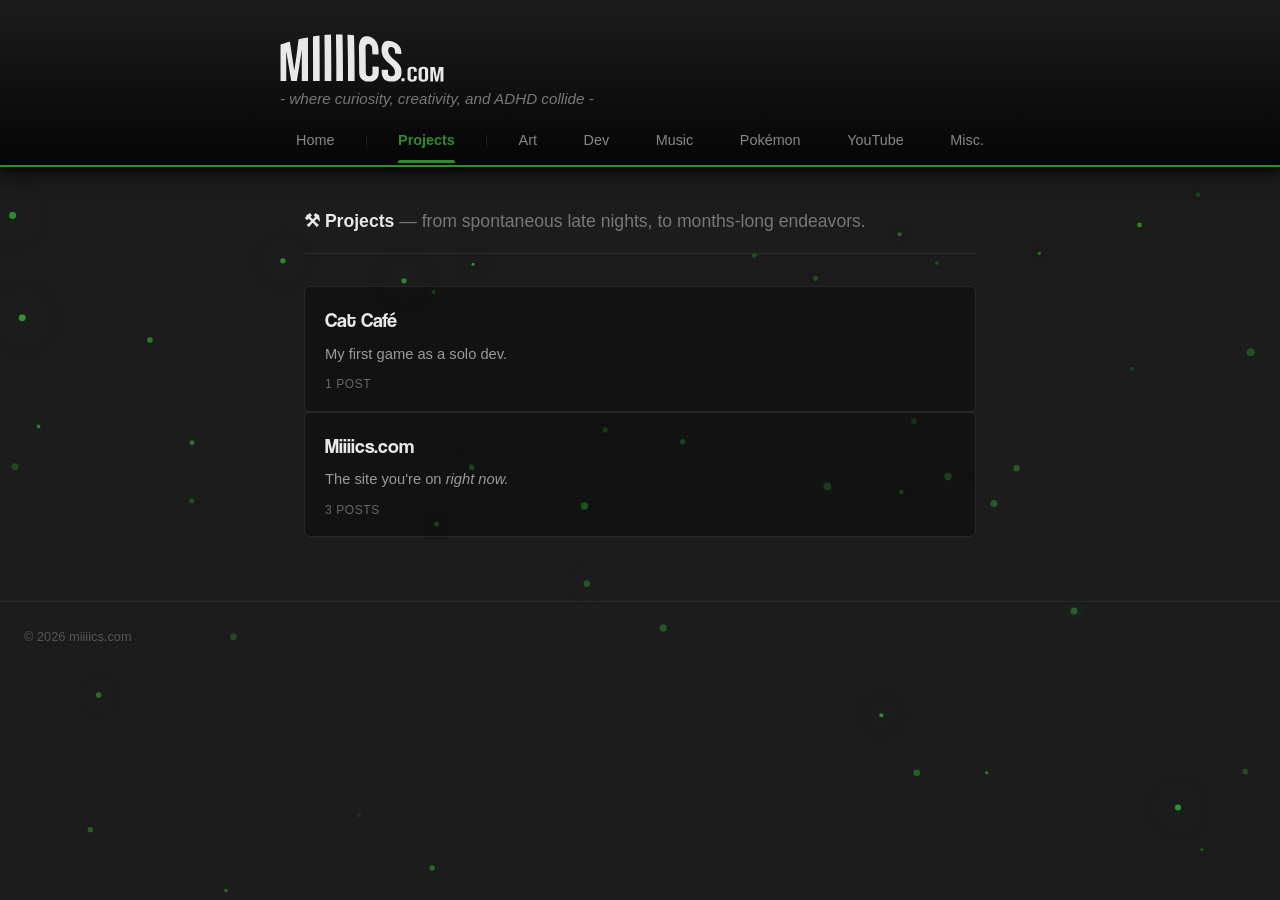
<file: projects/index.html>
<!DOCTYPE html>
<html lang="en">
<head>
  <meta charset="UTF-8">
  <meta name="viewport" content="width=device-width, initial-scale=1.0, viewport-fit=cover">
  <title>Projects — Miiiics.com</title>
  <meta name="description" content="Projects on Miiiics.com." />
  <meta property="og:title" content="Projects — Miiiics.com" />
  <meta property="og:description" content="Projects on Miiiics.com." />
  <meta property="og:type" content="website" />
  <meta property="og:image" content="https://www.miiiics.com/assets/favicon_io/android-chrome-512x512.png" />
  <meta property="og:url" content="https://www.miiiics.com/projects" />
  <!--START Favicons-->
  <link rel="icon" href="../assets/favicon_io/favicon.ico">
  <link rel="icon" type="image/png" sizes="32x32" href="../assets/favicon_io/favicon-32x32.png">
  <link rel="icon" type="image/png" sizes="16x16" href="../assets/favicon_io/favicon-16x16.png">
  <link rel="apple-touch-icon" href="../assets/favicon_io/apple-touch-icon.png">
  <link rel="icon" type="image/png" sizes="192x192" href="../assets/favicon_io/android-chrome-192x192.png">
  <link rel="icon" type="image/png" sizes="512x512" href="../assets/favicon_io/android-chrome-512x512.png">
  <link rel="manifest" href="../assets/favicon_io/site.webmanifest">
  <!--END Favicons-->
  <link rel="stylesheet" href="../assets/site.css?v=6">
</head>
<body>

  <header class="site-header">
    <div class="site-header-inner">
      <h1 class="site-title"><a href="../home"><img src="../assets/miiiics_logo.svg" alt="Miiiics.com" class="site-logo"></a></h1>
      <p class="site-tagline">- where curiosity, creativity, and ADHD collide -</p>
      <nav class="site-nav" aria-label="Main navigation">
        <a href="../home">Home</a>
        <span class="nav-divider" aria-hidden="true">|</span>
        <a href="../projects" class="nav-active">Projects</a>
        <span class="nav-divider" aria-hidden="true">|</span>
        <a href="../art">Art</a>
        <a href="../dev">Dev</a>
        <a href="../music">Music</a>
        <a href="../pokemon">Pokémon</a>
        <a href="../youtube">YouTube</a>
        <a href="../miscellaneous">Misc.</a>
      </nav>
    </div>
  </header>

  <main>
    <p class="page-heading"><strong>⚒ Projects</strong> — from spontaneous late nights, to months-long endeavors.</p>
    <div id="post-list"></div>
  </main>

  <footer class="site-footer">
    &copy; 2026 <a href="../home">miiiics.com</a>
  </footer>

  <script src="../assets/site.js?v=1"></script>
  <script src="../assets/posts.js?v=21"></script>
  <script>window.renderProjectIndex('post-list');</script>
</body>
</html>
</file>
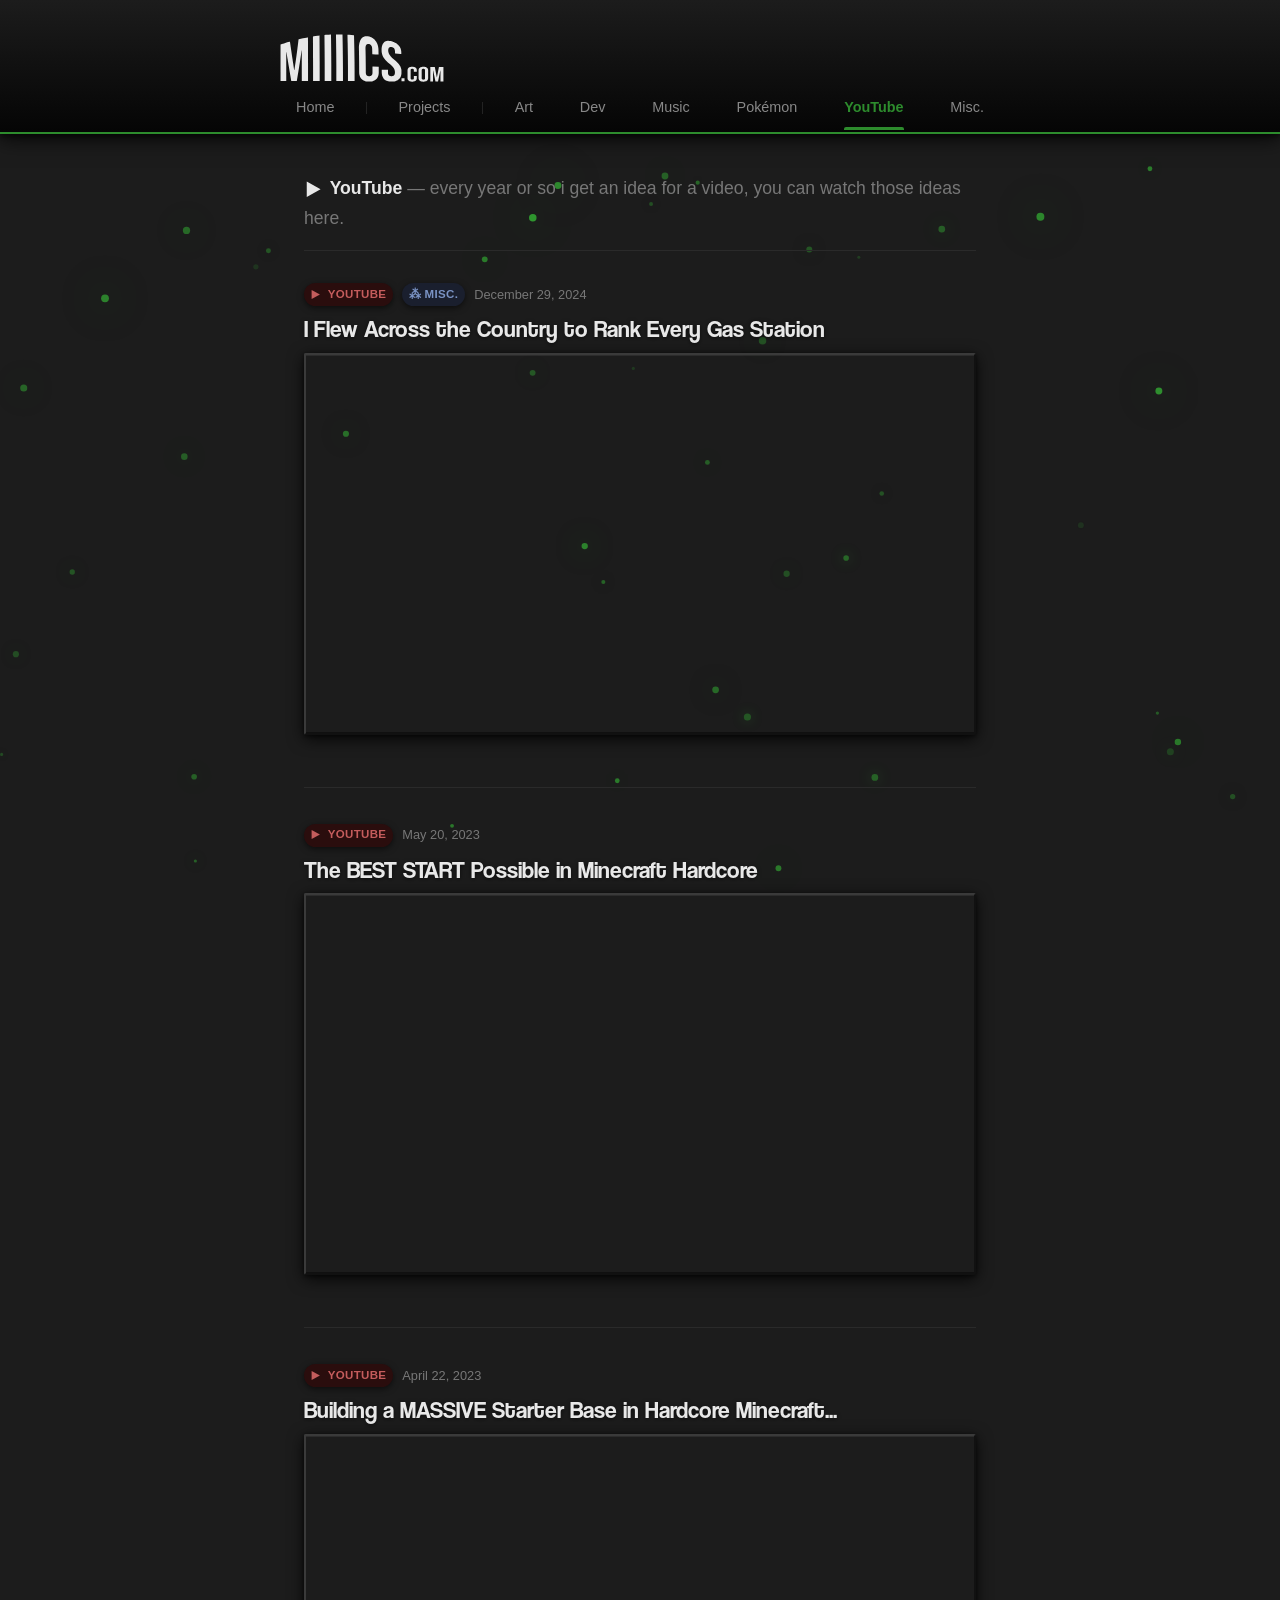
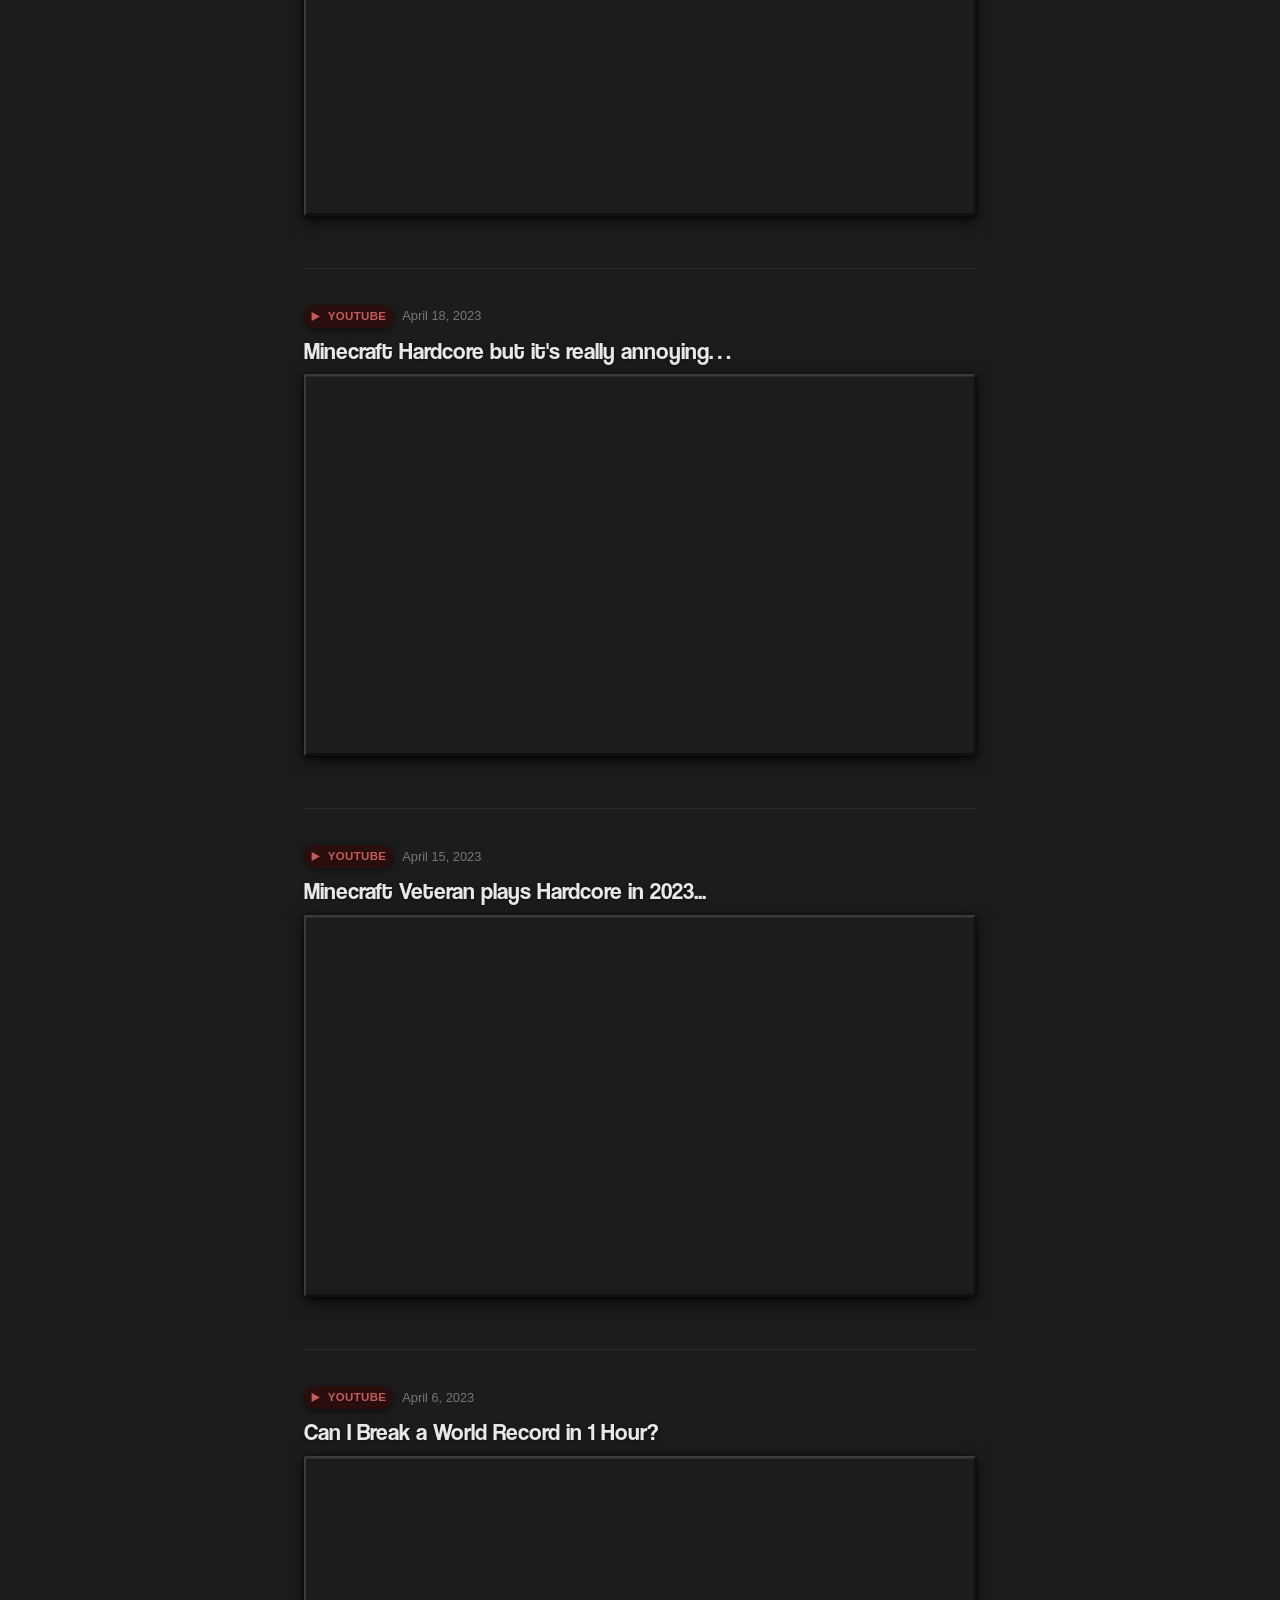
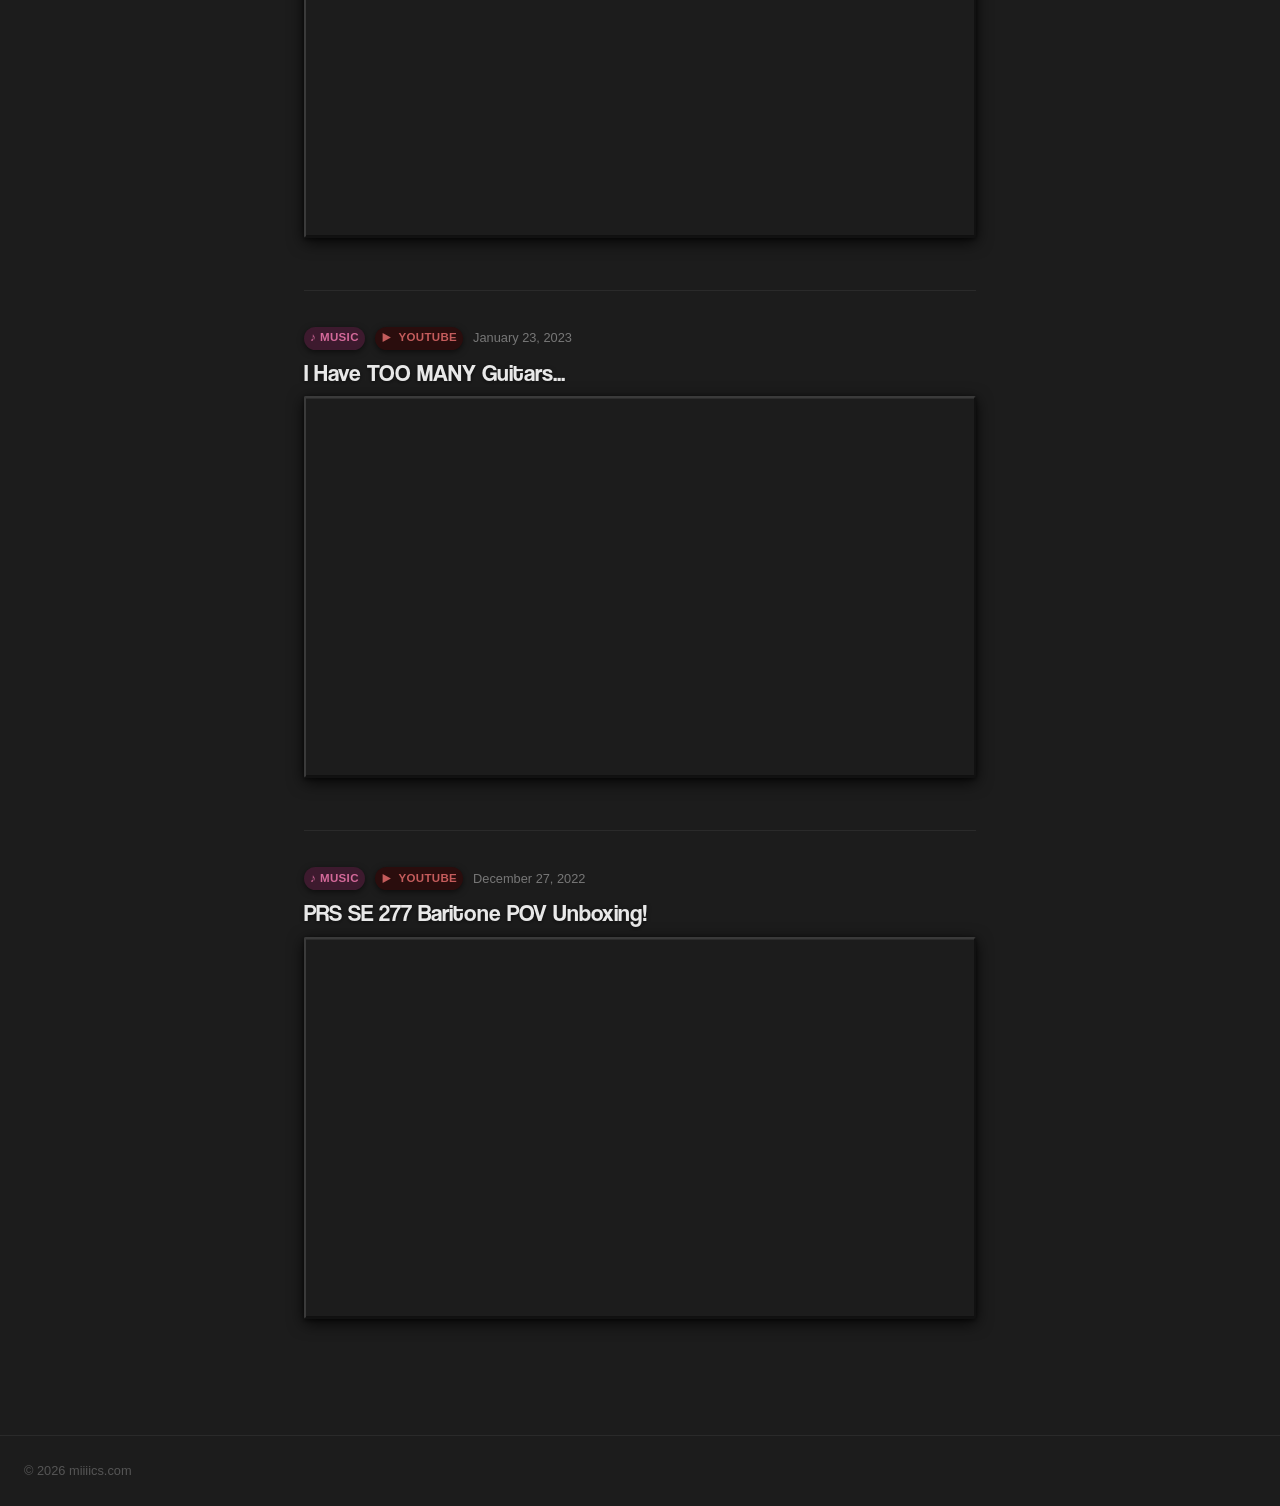
<file: youtube/index.html>
<!DOCTYPE html>
<html lang="en">
<head>
  <meta charset="UTF-8">
  <meta name="viewport" content="width=device-width, initial-scale=1.0, viewport-fit=cover">
  <title>YouTube — Miiiics.com</title>
  <meta name="description" content="YouTube posts on Miiiics.com." />
  <meta property="og:title" content="YouTube — Miiiics.com" />
  <meta property="og:description" content="YouTube posts on Miiiics.com." />
  <meta property="og:type" content="website" />
  <meta property="og:image" content="https://www.miiiics.com/assets/favicon_io/android-chrome-512x512.png" />
  <meta property="og:url" content="https://www.miiiics.com/youtube" />
  <!--START Favicons-->
  <link rel="icon" href="../assets/favicon_io/favicon.ico">
  <link rel="icon" type="image/png" sizes="32x32" href="../assets/favicon_io/favicon-32x32.png">
  <link rel="icon" type="image/png" sizes="16x16" href="../assets/favicon_io/favicon-16x16.png">
  <link rel="apple-touch-icon" href="../assets/favicon_io/apple-touch-icon.png">
  <link rel="icon" type="image/png" sizes="192x192" href="../assets/favicon_io/android-chrome-192x192.png">
  <link rel="icon" type="image/png" sizes="512x512" href="../assets/favicon_io/android-chrome-512x512.png">
  <link rel="manifest" href="../assets/favicon_io/site.webmanifest">
  <!--END Favicons-->
  <link rel="stylesheet" href="../assets/site.css?v=6">
</head>
<body>

  <header class="site-header">
    <div class="site-header-inner">
      <h1 class="site-title"><a href="../home"><img src="../assets/miiiics_logo.svg" alt="Miiiics.com" class="site-logo"></a></h1>
      <p class="site-tagline">- where curiosity, creativity, and ADHD collide -</p>
      <nav class="site-nav" aria-label="Main navigation">
        <a href="../home">Home</a>
        <span class="nav-divider" aria-hidden="true">|</span>
        <a href="../projects">Projects</a>
        <span class="nav-divider" aria-hidden="true">|</span>
        <a href="../art">Art</a>
        <a href="../dev">Dev</a>
        <a href="../music">Music</a>
        <a href="../pokemon">Pokémon</a>
        <a href="../youtube" class="nav-active">YouTube</a>
        <a href="../miscellaneous">Misc.</a>
      </nav>
    </div>
  </header>

  <main>
    <p class="page-heading"><strong><span class="heading-icon" style="-webkit-mask-image:url(../assets/icons/play.svg);mask-image:url(../assets/icons/play.svg)" aria-hidden="true"></span> YouTube</strong> — every year or so i get an idea for a video, you can watch those ideas here.</p>
    <div id="post-list"></div>
  </main>

  <footer class="site-footer">
    &copy; 2026 <a href="../home">miiiics.com</a>
  </footer>

  <script src="../assets/site.js?v=1"></script>
  <script src="../assets/posts.js?v=21"></script>
  <script>window.renderPosts('post-list', 'youtube');</script>
</body>
</html>
</file>
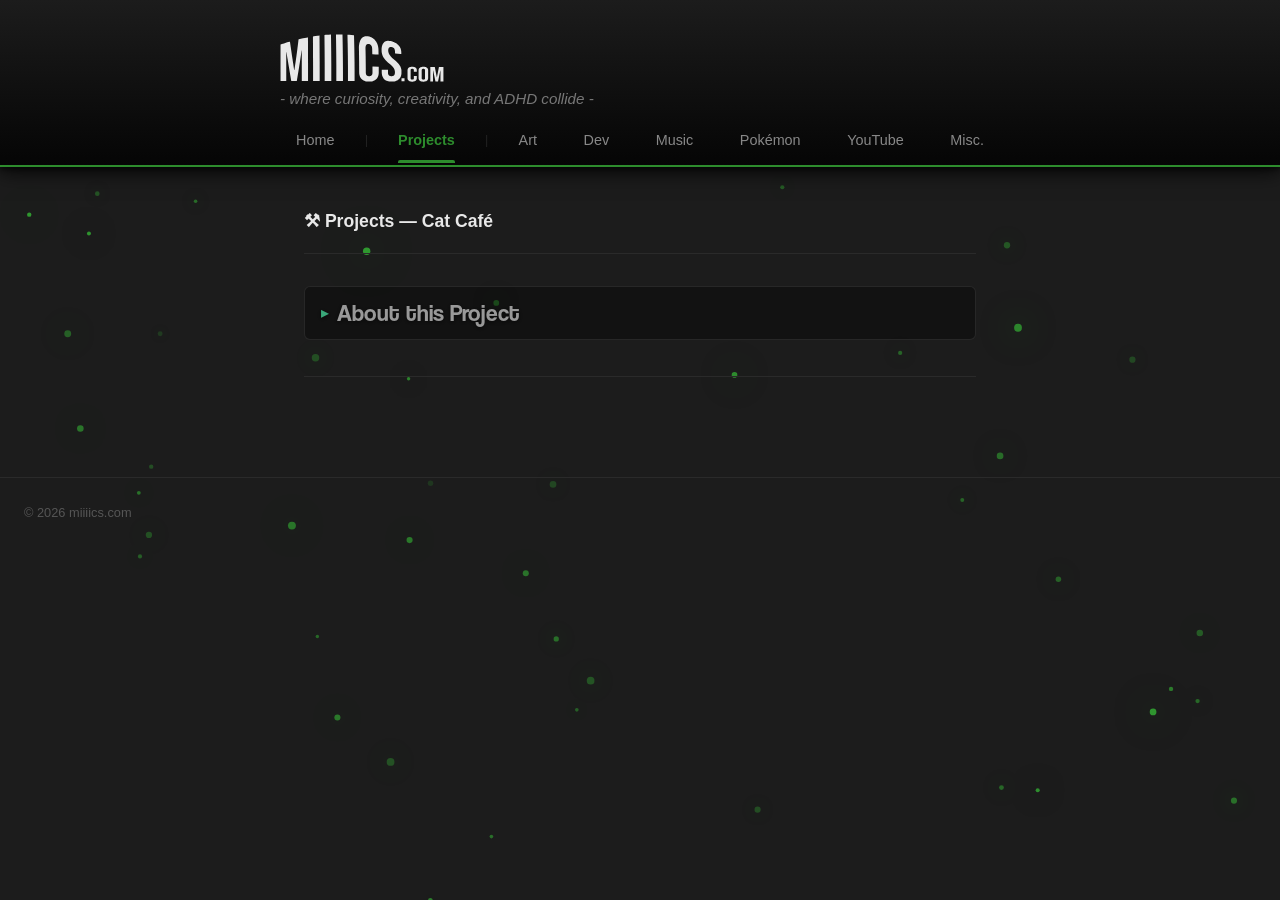
<file: projects/cat-cafe/index.html>
<!DOCTYPE html>
<html lang="en">
<head>
  <meta charset="UTF-8">
  <meta name="viewport" content="width=device-width, initial-scale=1.0, viewport-fit=cover">
  <title>Cat Café — Projects — Miiiics.com</title>
  <meta name="description" content="My first game as a solo dev." />
  <meta property="og:title" content="Cat Café — Projects — Miiiics.com" />
  <meta property="og:description" content="My first game as a solo dev." />
  <meta property="og:type" content="website" />
  <meta property="og:image" content="https://www.miiiics.com/assets/favicon_io/android-chrome-512x512.png" />
  <meta property="og:url" content="https://www.miiiics.com/projects/cat-cafe" />
  <!--START Favicons-->
  <link rel="icon" href="../../assets/favicon_io/favicon.ico">
  <link rel="icon" type="image/png" sizes="32x32" href="../../assets/favicon_io/favicon-32x32.png">
  <link rel="icon" type="image/png" sizes="16x16" href="../../assets/favicon_io/favicon-16x16.png">
  <link rel="apple-touch-icon" href="../../assets/favicon_io/apple-touch-icon.png">
  <link rel="icon" type="image/png" sizes="192x192" href="../../assets/favicon_io/android-chrome-192x192.png">
  <link rel="icon" type="image/png" sizes="512x512" href="../../assets/favicon_io/android-chrome-512x512.png">
  <link rel="manifest" href="../../assets/favicon_io/site.webmanifest">
  <!--END Favicons-->
  <link rel="stylesheet" href="../../assets/site.css?v=6">
</head>
<body>

  <header class="site-header">
    <div class="site-header-inner">
      <h1 class="site-title"><a href="../../home"><img src="../../assets/miiiics_logo.svg" alt="Miiiics.com" class="site-logo"></a></h1>
      <p class="site-tagline">- where curiosity, creativity, and ADHD collide -</p>
      <nav class="site-nav" aria-label="Main navigation">
        <a href="../../home">Home</a>
        <span class="nav-divider" aria-hidden="true">|</span>
        <a href="../../projects" class="nav-active">Projects</a>
        <span class="nav-divider" aria-hidden="true">|</span>
        <a href="../../art">Art</a>
        <a href="../../dev">Dev</a>
        <a href="../../music">Music</a>
        <a href="../../pokemon">Pokémon</a>
        <a href="../../youtube">YouTube</a>
        <a href="../../miscellaneous">Misc.</a>
      </nav>
    </div>
  </header>

  <main>
    <p class="page-heading"><strong>⚒ Projects — Cat Café</strong></p>
    <div id="post-list"></div>
  </main>

  <footer class="site-footer">
    &copy; 2026 <a href="../../home">miiiics.com</a>
  </footer>

  <script src="../../assets/site.js?v=1"></script>
  <script src="../../assets/posts.js?v=21"></script>
  <script>window.renderProjectPosts('post-list', 'cat-cafe');</script>
</body>
</html>
</file>
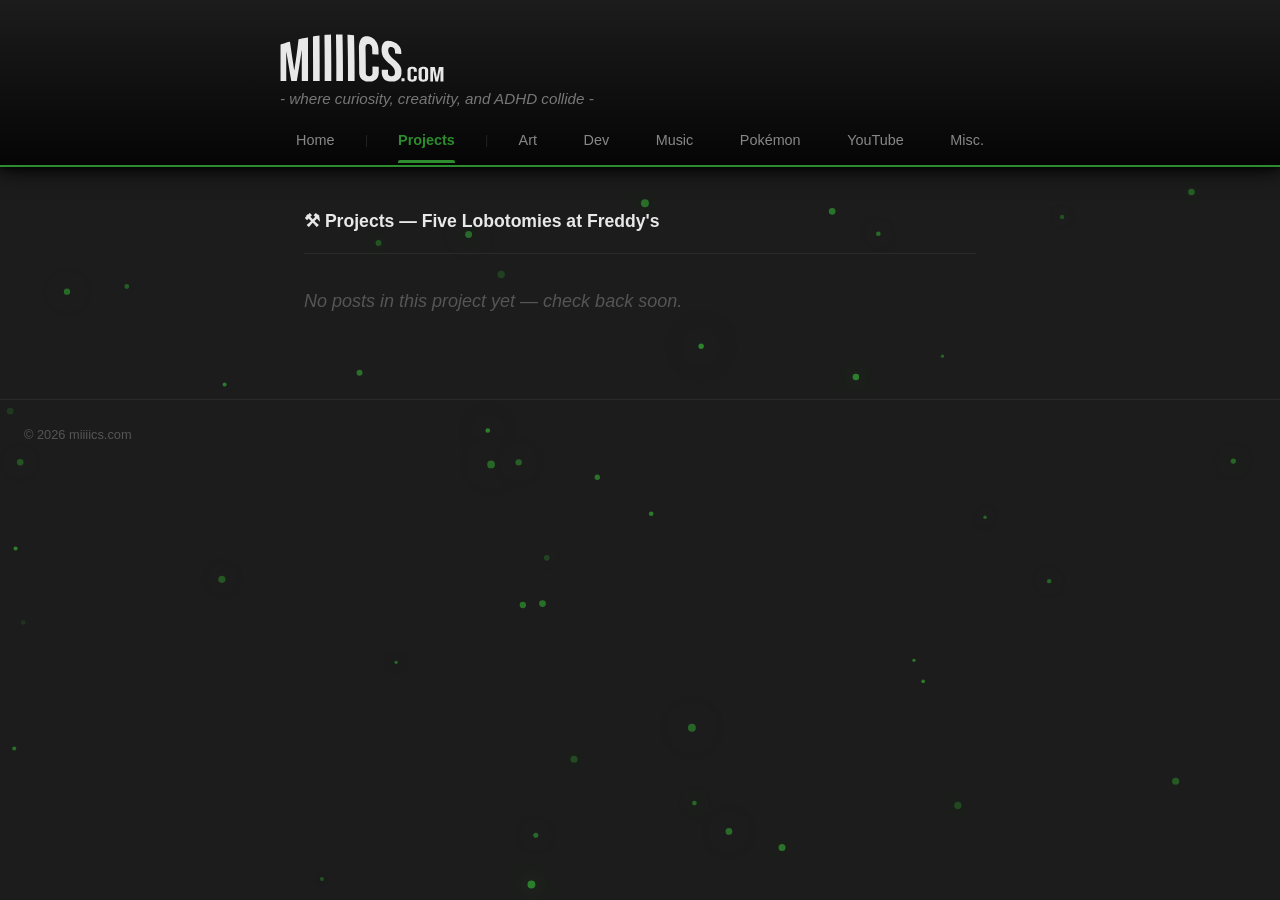
<file: projects/five-lobotomies-at-freddys/index.html>
<!DOCTYPE html>
<html lang="en">
<head>
  <meta charset="UTF-8">
  <meta name="viewport" content="width=device-width, initial-scale=1.0, viewport-fit=cover">
  <title>Five Lobotomies at Freddy's — Projects — Miiiics.com</title>
  <meta name="description" content="Attempt #1 at 3D game development." />
  <meta property="og:title" content="Five Lobotomies at Freddy's — Projects — Miiiics.com" />
  <meta property="og:description" content="Attempt #1 at 3D game development." />
  <meta property="og:type" content="website" />
  <meta property="og:image" content="https://www.miiiics.com/assets/favicon_io/android-chrome-512x512.png" />
  <meta property="og:url" content="https://www.miiiics.com/projects/five-lobotomies-at-freddys" />
  <!--START Favicons-->
  <link rel="icon" href="../../assets/favicon_io/favicon.ico">
  <link rel="icon" type="image/png" sizes="32x32" href="../../assets/favicon_io/favicon-32x32.png">
  <link rel="icon" type="image/png" sizes="16x16" href="../../assets/favicon_io/favicon-16x16.png">
  <link rel="apple-touch-icon" href="../../assets/favicon_io/apple-touch-icon.png">
  <link rel="icon" type="image/png" sizes="192x192" href="../../assets/favicon_io/android-chrome-192x192.png">
  <link rel="icon" type="image/png" sizes="512x512" href="../../assets/favicon_io/android-chrome-512x512.png">
  <link rel="manifest" href="../../assets/favicon_io/site.webmanifest">
  <!--END Favicons-->
  <link rel="stylesheet" href="../../assets/site.css?v=6">
</head>
<body>

  <header class="site-header">
    <div class="site-header-inner">
      <h1 class="site-title"><a href="../../home"><img src="../../assets/miiiics_logo.svg" alt="Miiiics.com" class="site-logo"></a></h1>
      <p class="site-tagline">- where curiosity, creativity, and ADHD collide -</p>
      <nav class="site-nav" aria-label="Main navigation">
        <a href="../../home">Home</a>
        <span class="nav-divider" aria-hidden="true">|</span>
        <a href="../../projects" class="nav-active">Projects</a>
        <span class="nav-divider" aria-hidden="true">|</span>
        <a href="../../art">Art</a>
        <a href="../../dev">Dev</a>
        <a href="../../music">Music</a>
        <a href="../../pokemon">Pokémon</a>
        <a href="../../youtube">YouTube</a>
        <a href="../../miscellaneous">Misc.</a>
      </nav>
    </div>
  </header>

  <main>
    <p class="page-heading"><strong>⚒ Projects — Five Lobotomies at Freddy's</strong></p>
    <div id="post-list"></div>
  </main>

  <footer class="site-footer">
    &copy; 2026 <a href="../../home">miiiics.com</a>
  </footer>

  <script src="../../assets/site.js?v=1"></script>
  <script src="../../assets/posts.js?v=20"></script>
  <script>window.renderProjectPosts('post-list', 'five-lobotomies-at-freddys');</script>
</body>
</html>
</file>
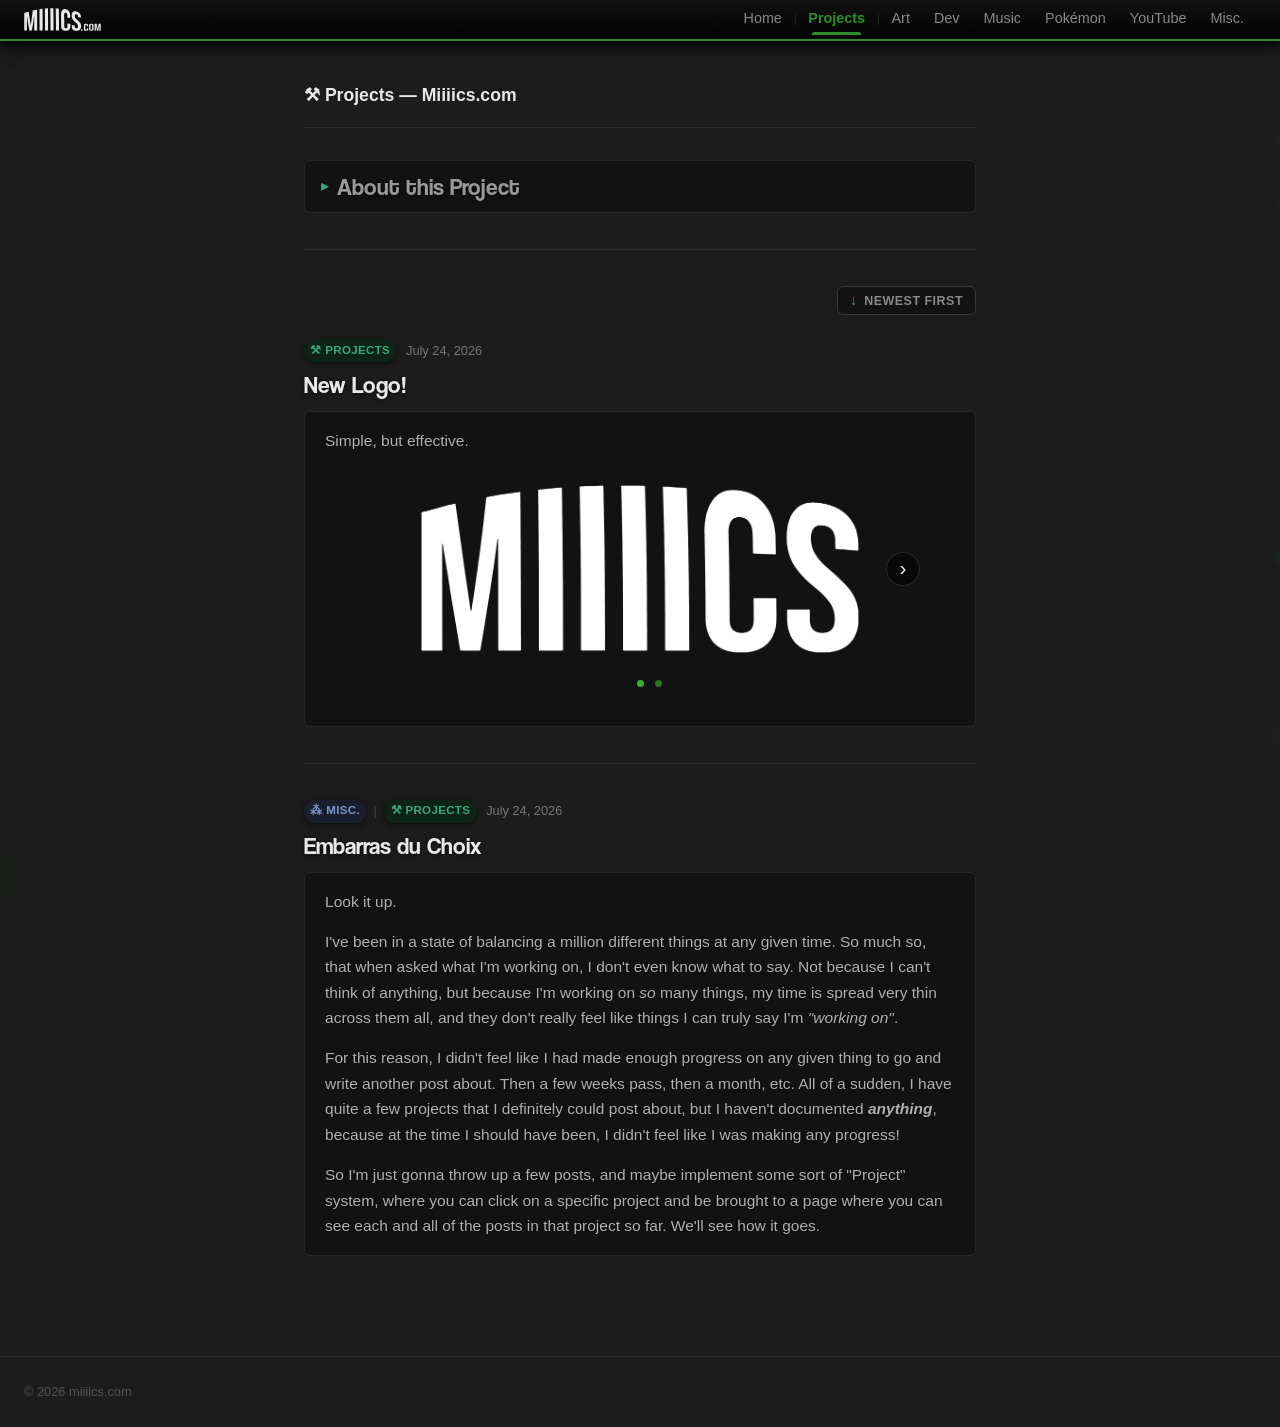
<file: projects/miiiics-com/index.html>
<!DOCTYPE html>
<html lang="en">
<head>
  <meta charset="UTF-8">
  <meta name="viewport" content="width=device-width, initial-scale=1.0, viewport-fit=cover">
  <title>Miiiics.com — Projects — Miiiics.com</title>
  <meta name="description" content="The site you're on right now." />
  <meta property="og:title" content="Miiiics.com — Projects — Miiiics.com" />
  <meta property="og:description" content="The site you're on right now." />
  <meta property="og:type" content="website" />
  <meta property="og:image" content="https://www.miiiics.com/assets/favicon_io/android-chrome-512x512.png" />
  <meta property="og:url" content="https://www.miiiics.com/projects/miiiics-com" />
  <!--START Favicons-->
  <link rel="icon" href="../../assets/favicon_io/favicon.ico">
  <link rel="icon" type="image/png" sizes="32x32" href="../../assets/favicon_io/favicon-32x32.png">
  <link rel="icon" type="image/png" sizes="16x16" href="../../assets/favicon_io/favicon-16x16.png">
  <link rel="apple-touch-icon" href="../../assets/favicon_io/apple-touch-icon.png">
  <link rel="icon" type="image/png" sizes="192x192" href="../../assets/favicon_io/android-chrome-192x192.png">
  <link rel="icon" type="image/png" sizes="512x512" href="../../assets/favicon_io/android-chrome-512x512.png">
  <link rel="manifest" href="../../assets/favicon_io/site.webmanifest">
  <!--END Favicons-->
  <link rel="stylesheet" href="../../assets/site.css?v=6">
</head>
<body>

  <header class="site-header">
    <div class="site-header-inner">
      <h1 class="site-title"><a href="../../home"><img src="../../assets/miiiics_logo.svg" alt="Miiiics.com" class="site-logo"></a></h1>
      <p class="site-tagline">- where curiosity, creativity, and ADHD collide -</p>
      <nav class="site-nav" aria-label="Main navigation">
        <a href="../../home">Home</a>
        <span class="nav-divider" aria-hidden="true">|</span>
        <a href="../../projects" class="nav-active">Projects</a>
        <span class="nav-divider" aria-hidden="true">|</span>
        <a href="../../art">Art</a>
        <a href="../../dev">Dev</a>
        <a href="../../music">Music</a>
        <a href="../../pokemon">Pokémon</a>
        <a href="../../youtube">YouTube</a>
        <a href="../../miscellaneous">Misc.</a>
      </nav>
    </div>
  </header>

  <main>
    <p class="page-heading"><strong>⚒ Projects — Miiiics.com</strong></p>
    <div id="post-list"></div>
  </main>

  <footer class="site-footer">
    &copy; 2026 <a href="../../home">miiiics.com</a>
  </footer>

  <script src="../../assets/site.js?v=1"></script>
  <script src="../../assets/posts.js?v=21"></script>
  <script>window.renderProjectPosts('post-list', 'miiiics-com');</script>
</body>
</html>
</file>
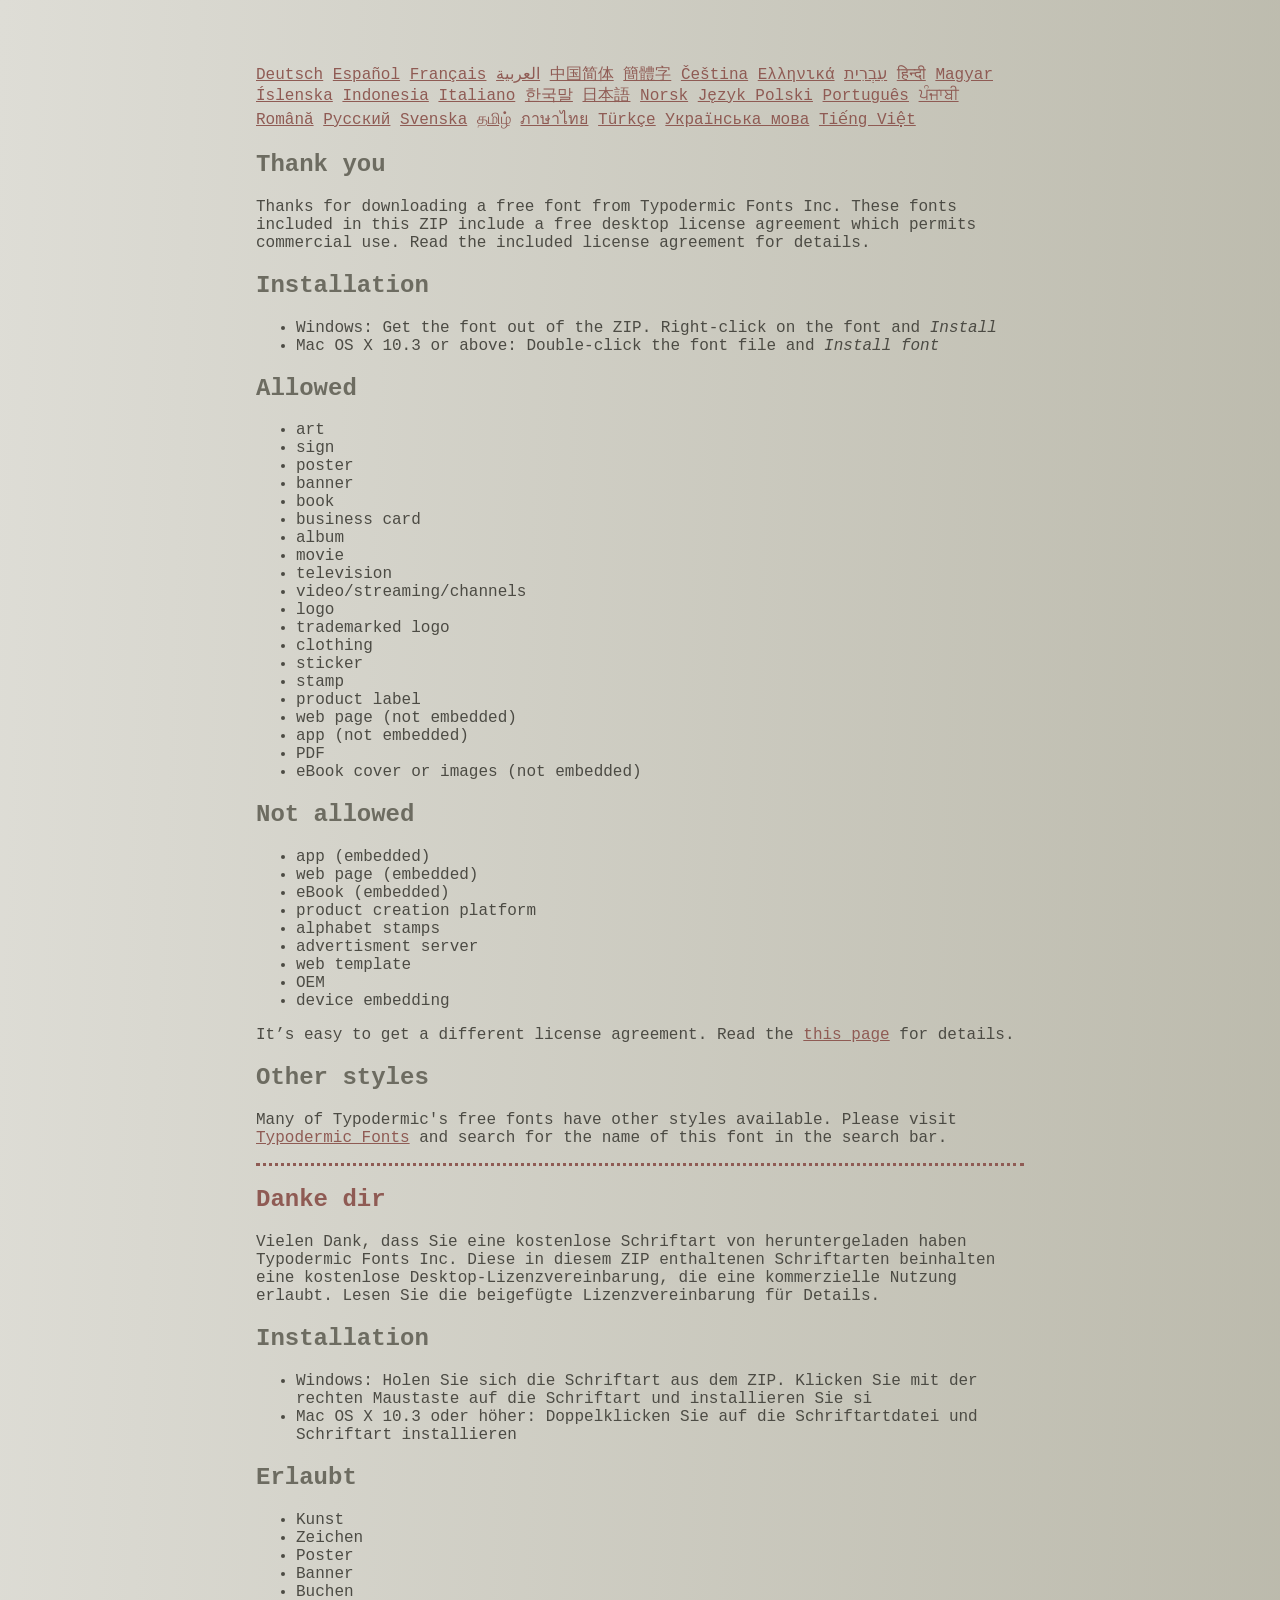
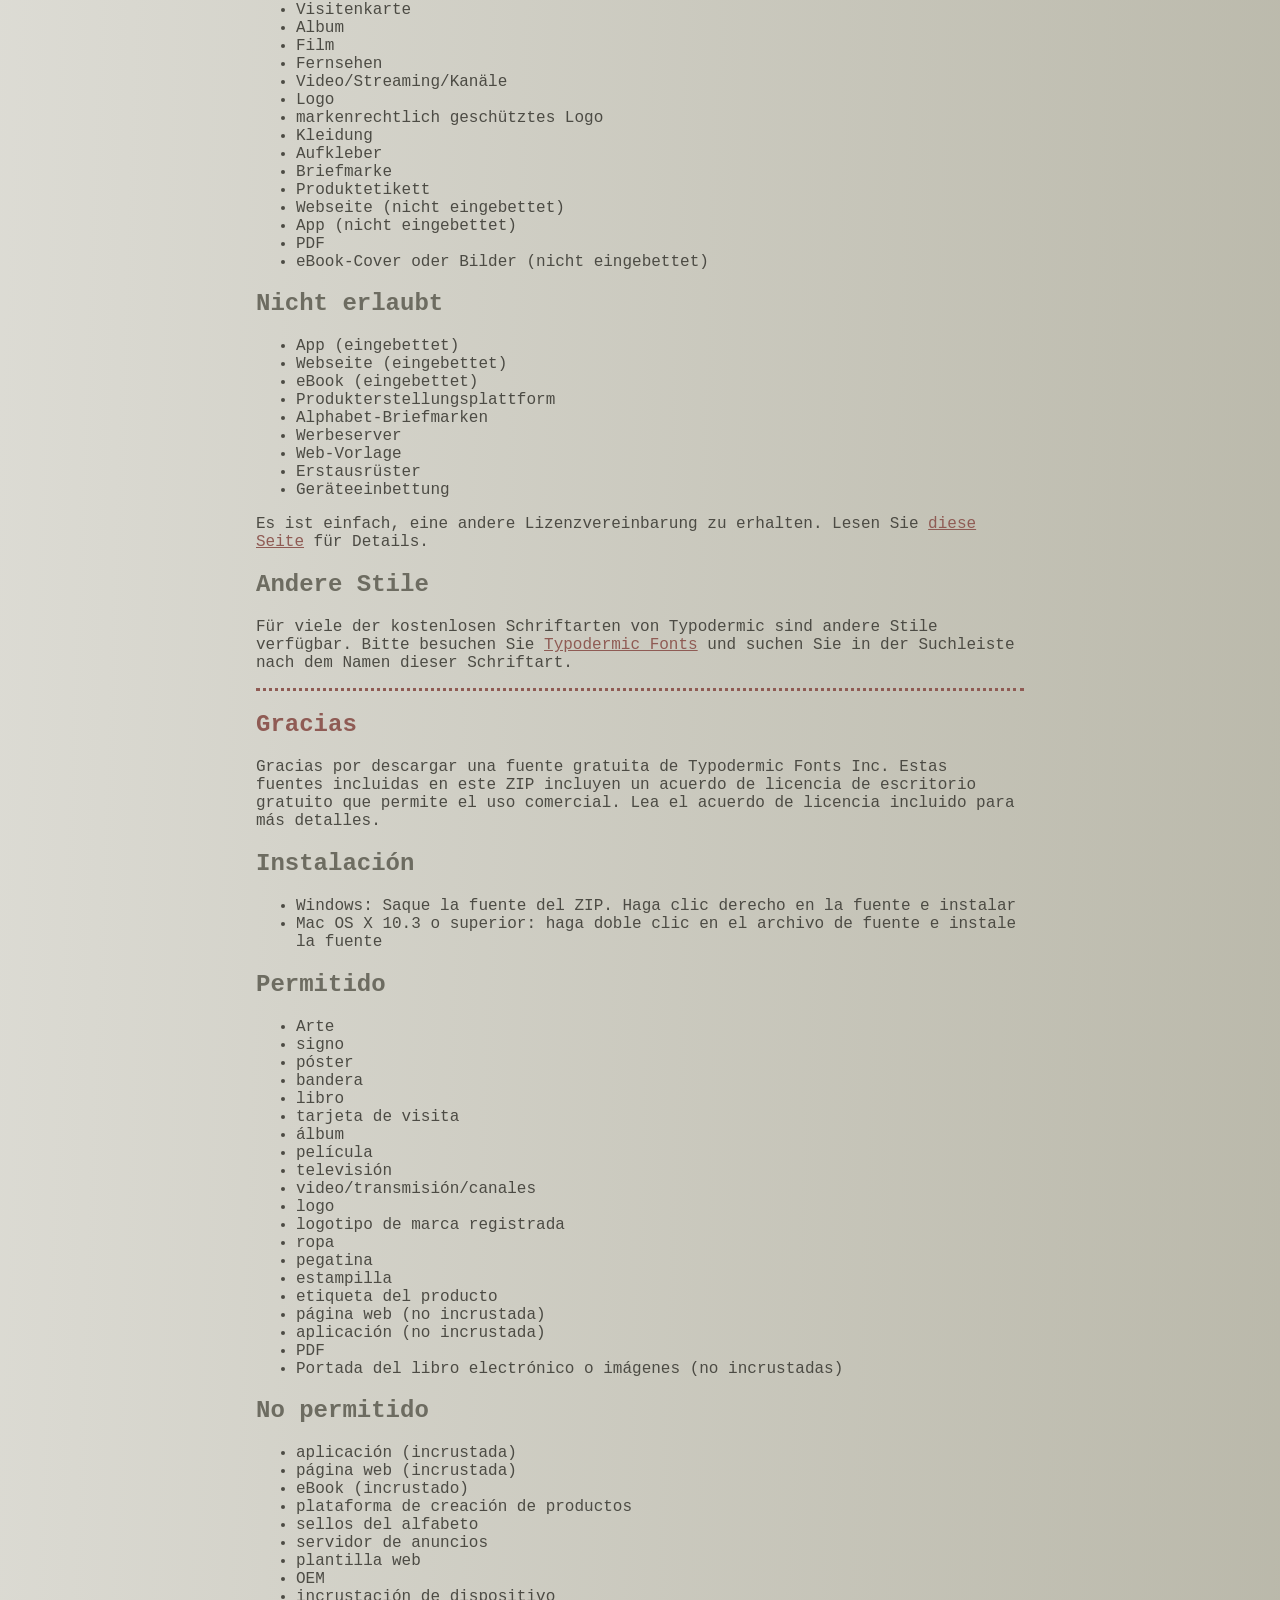
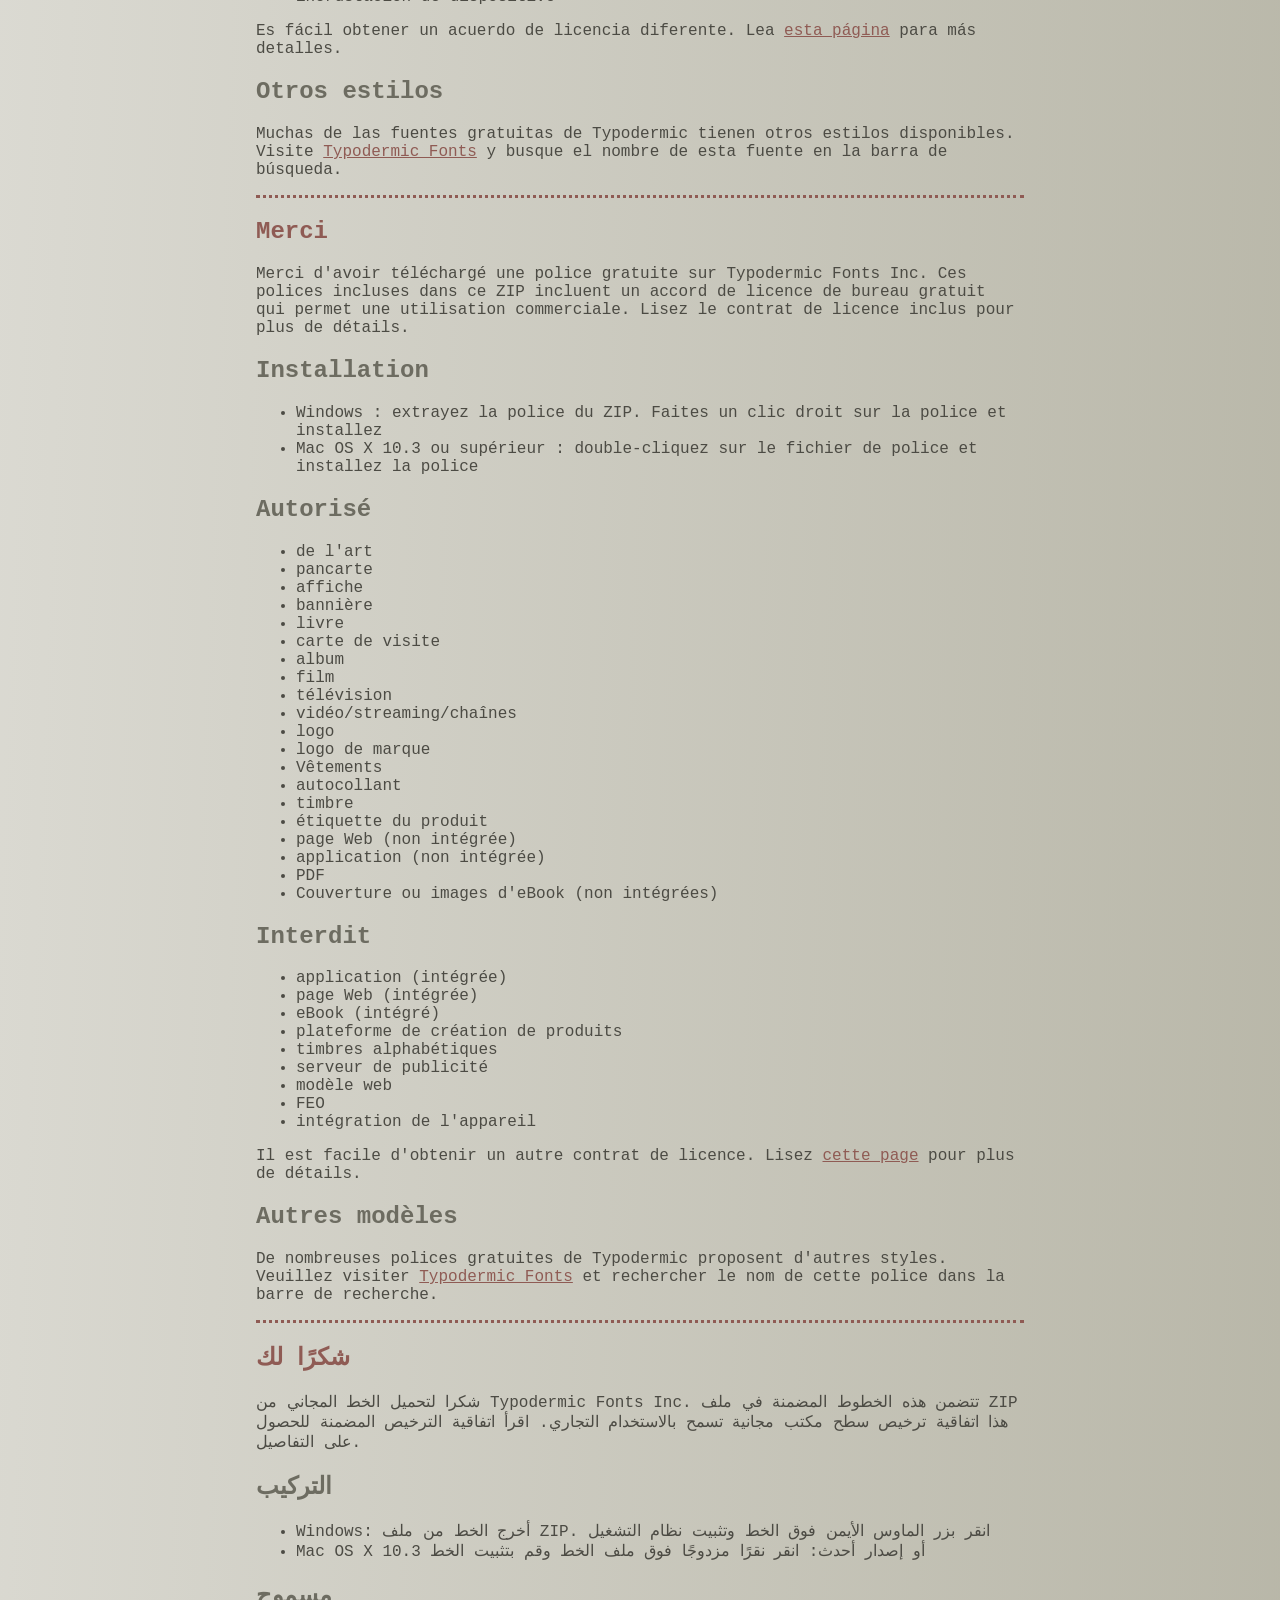
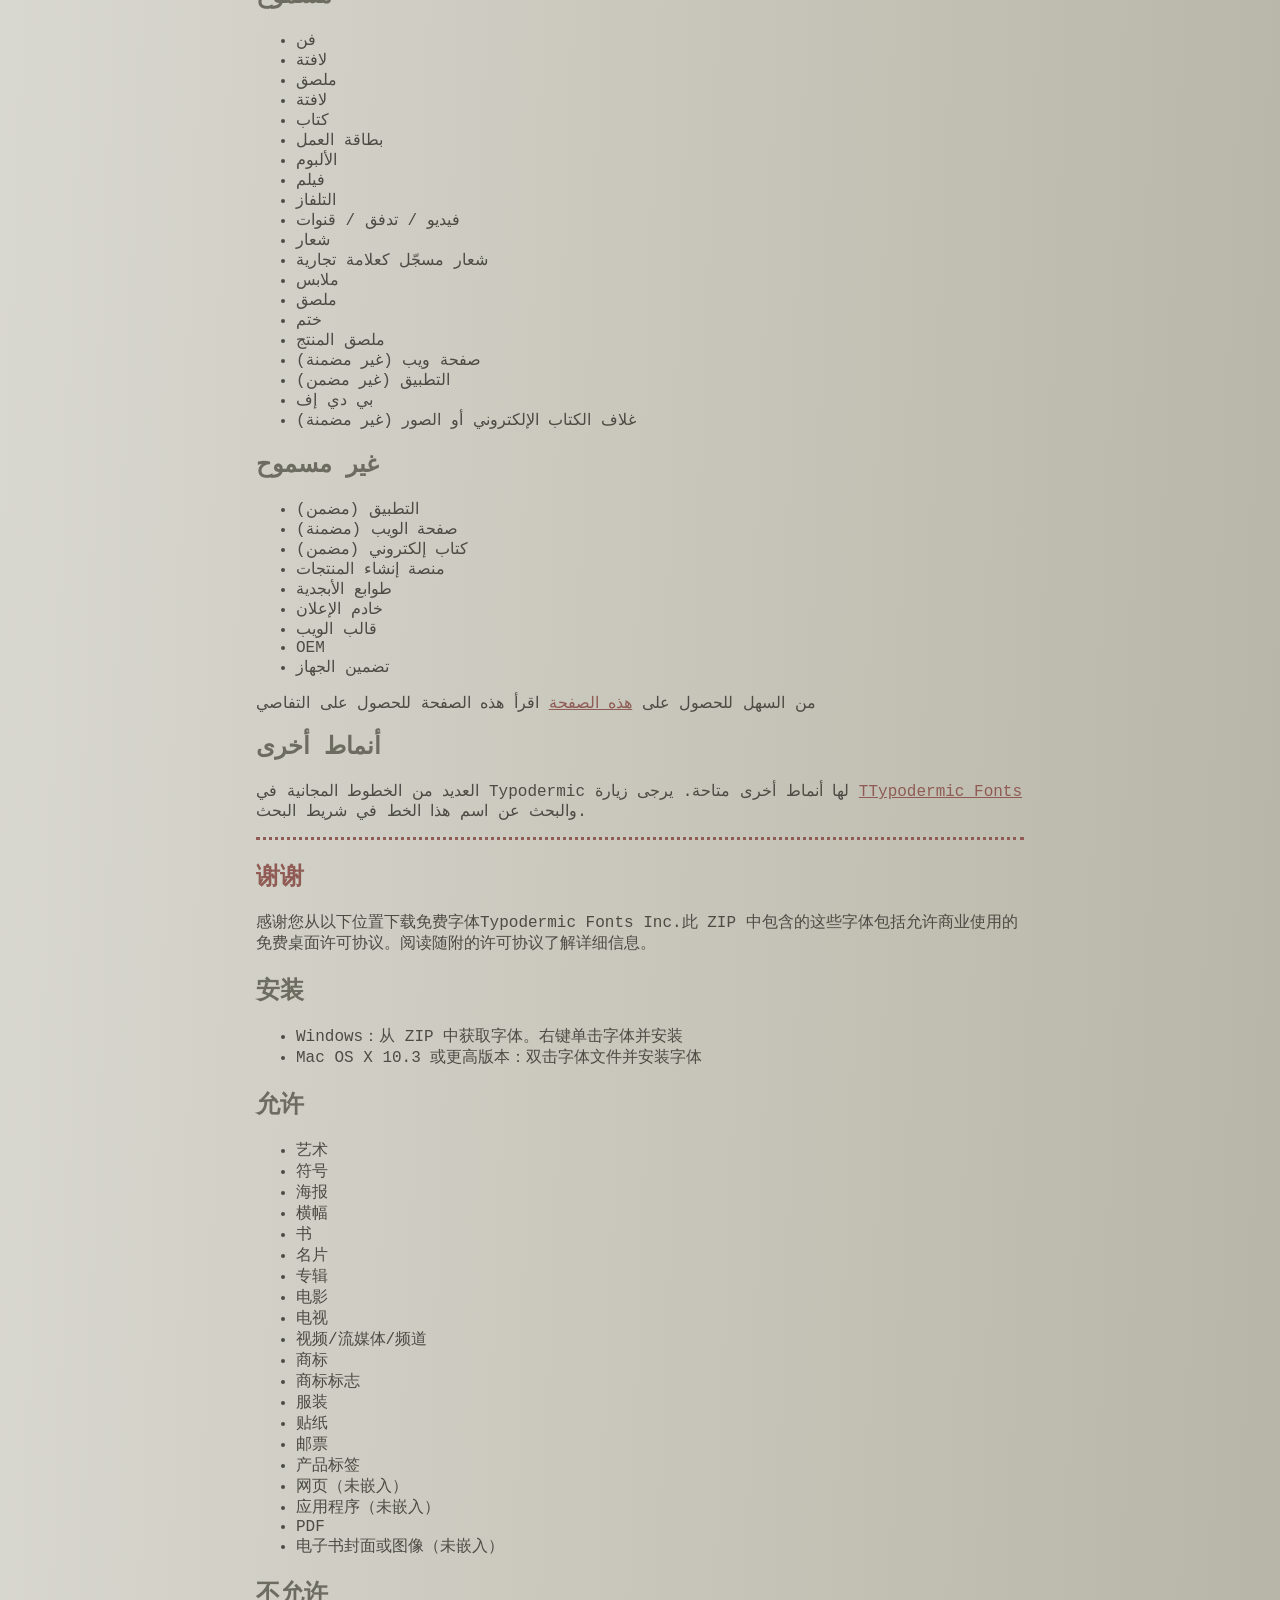
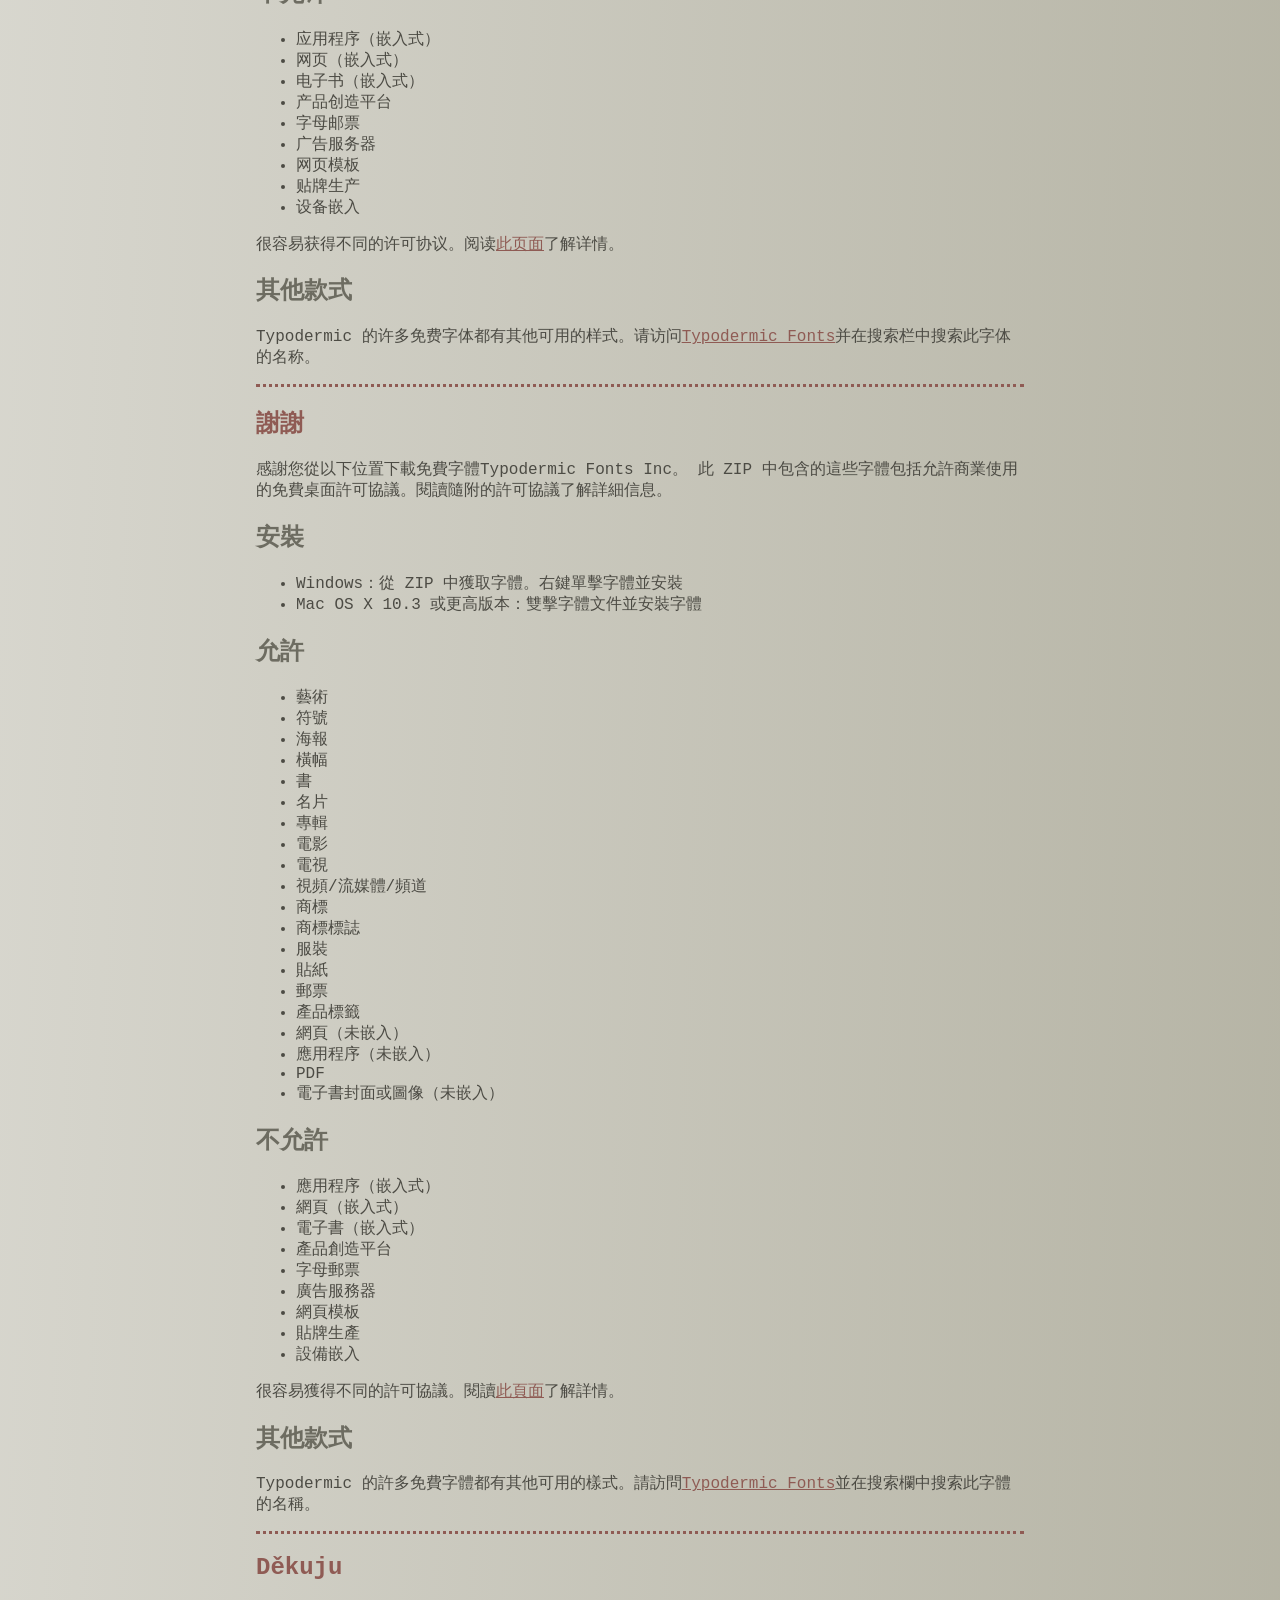
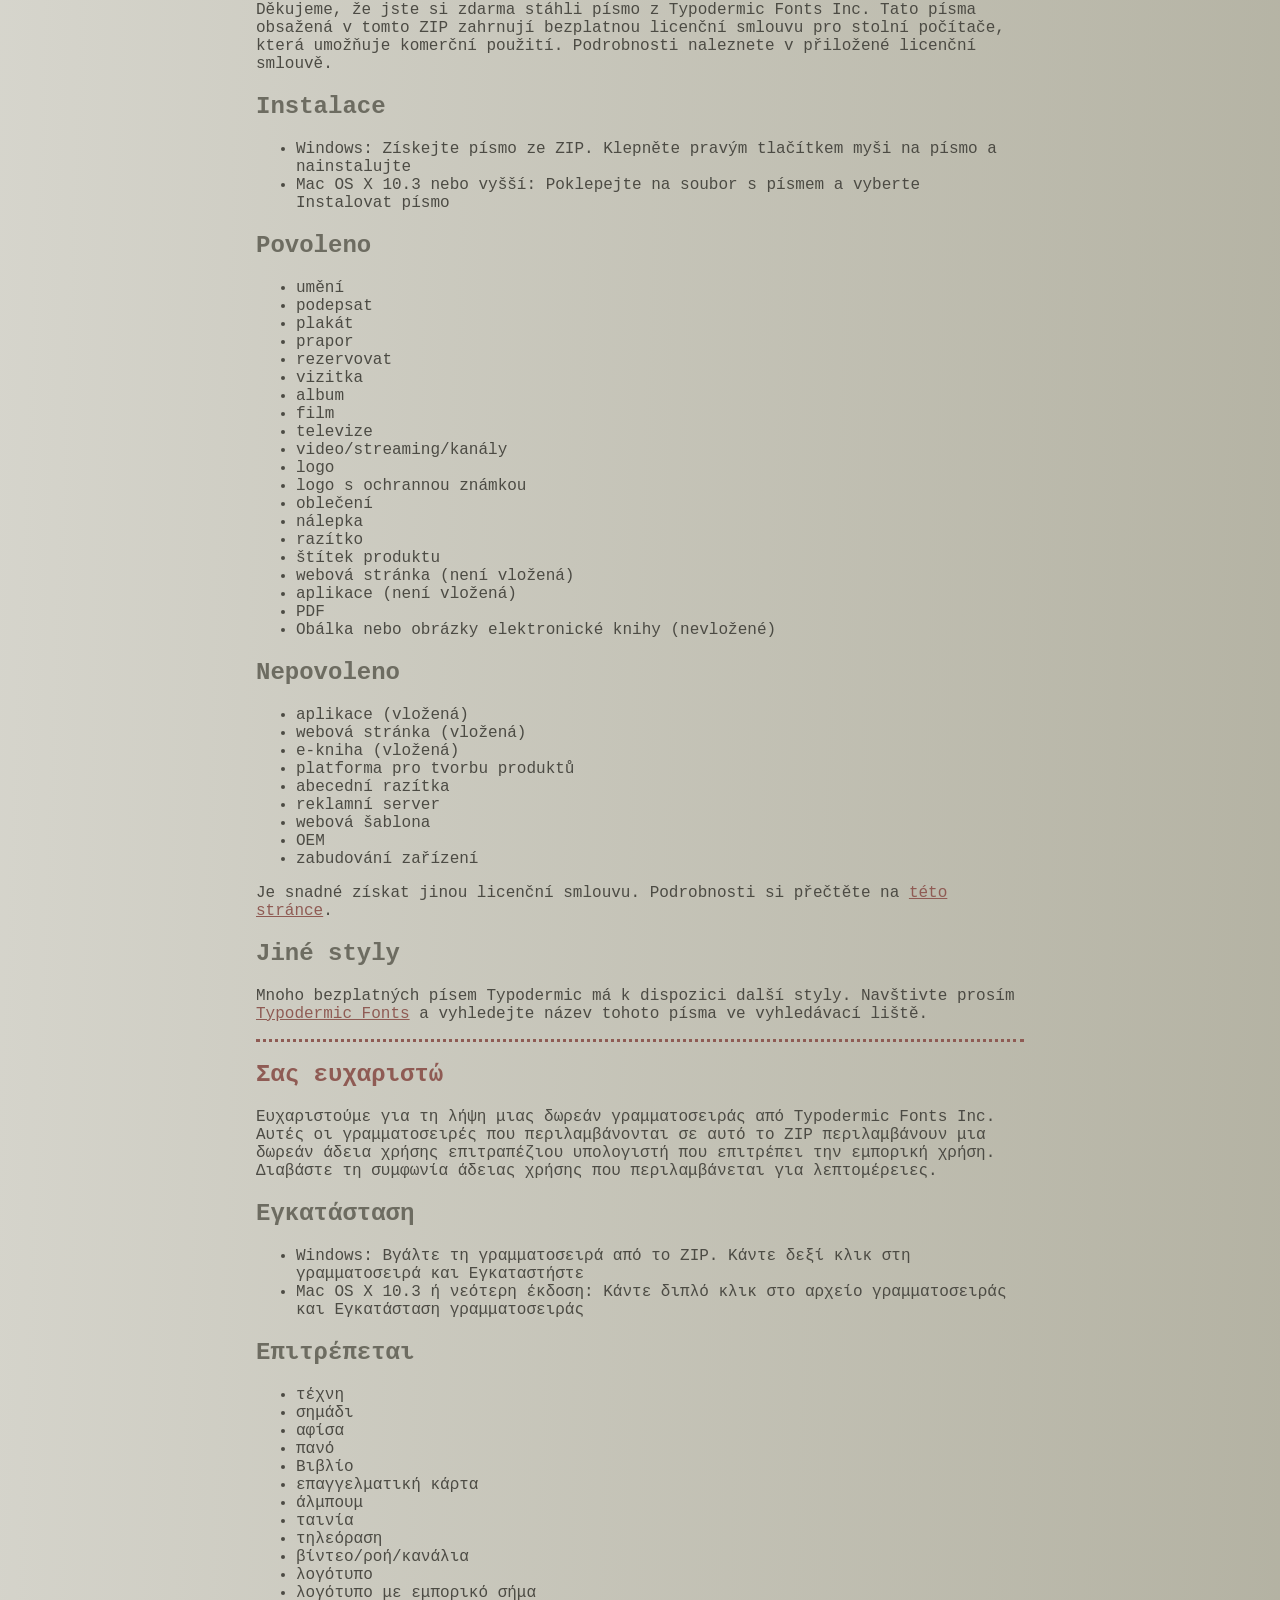
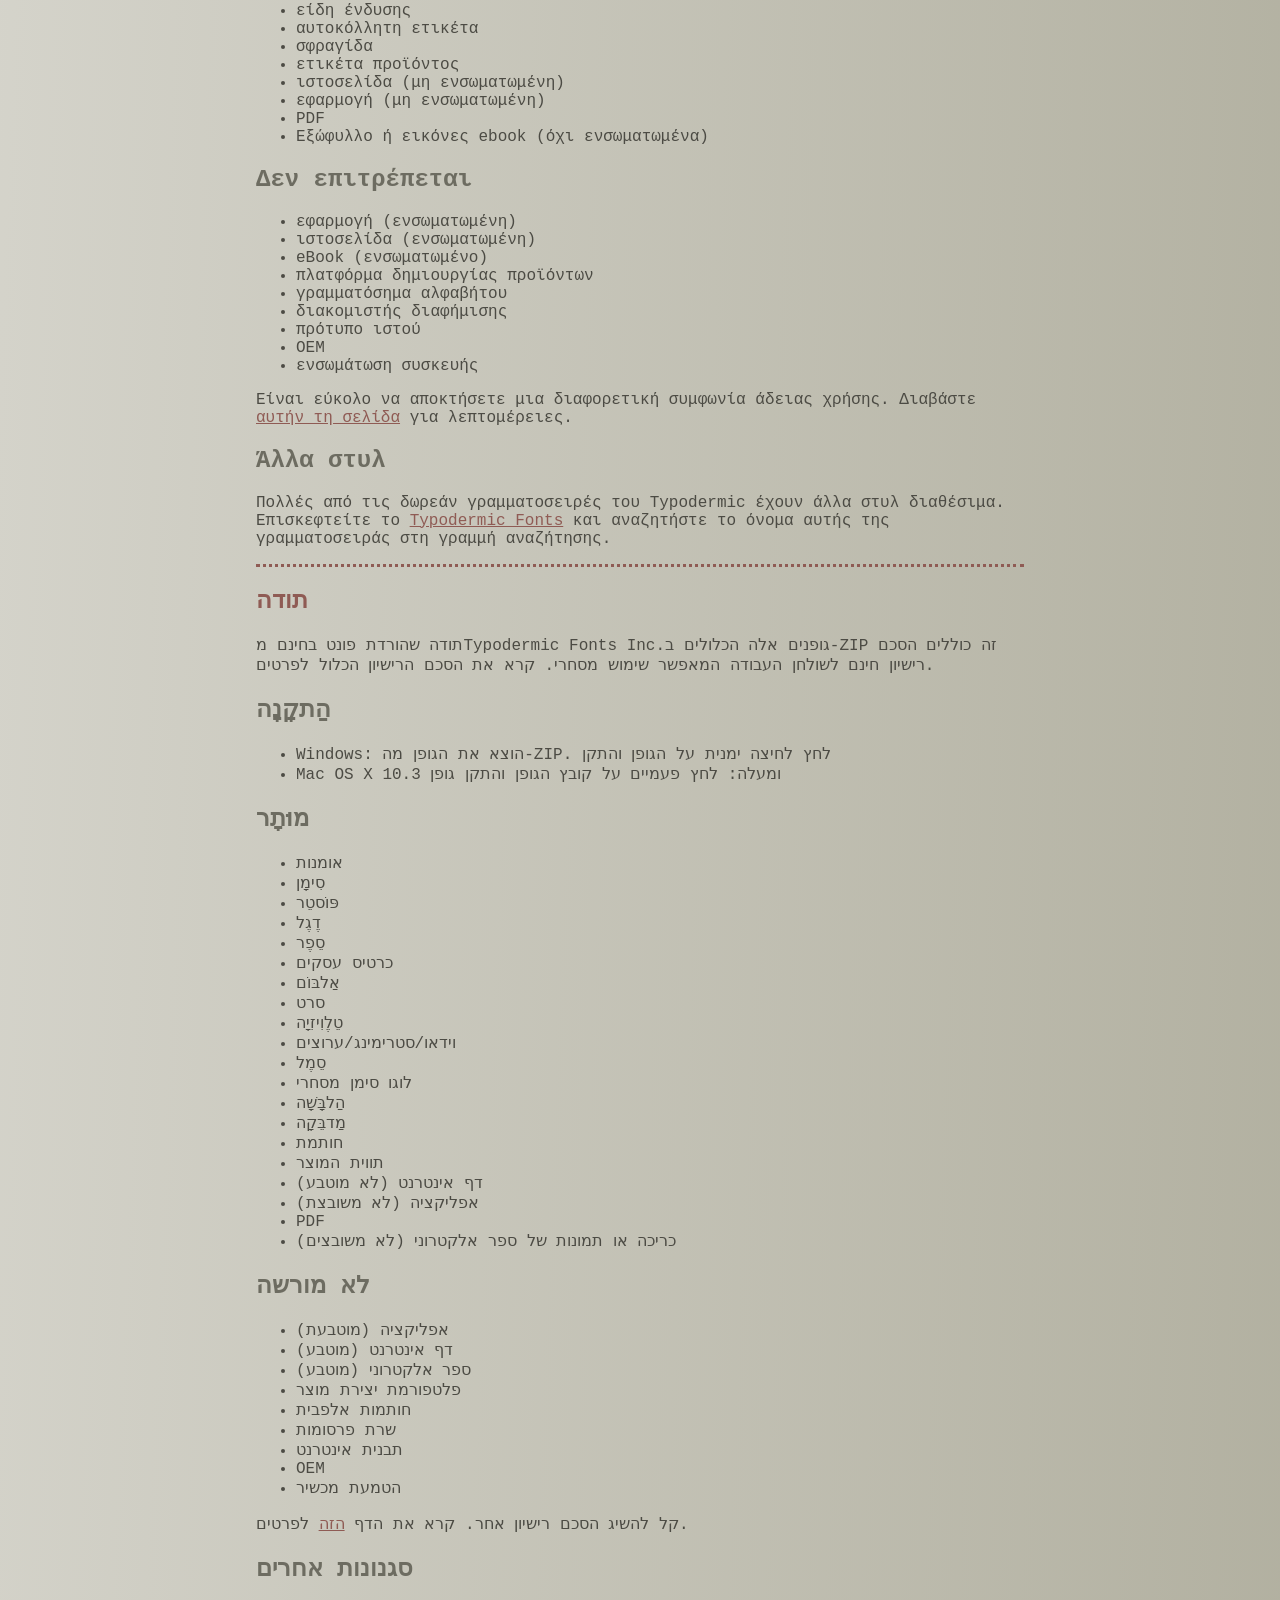
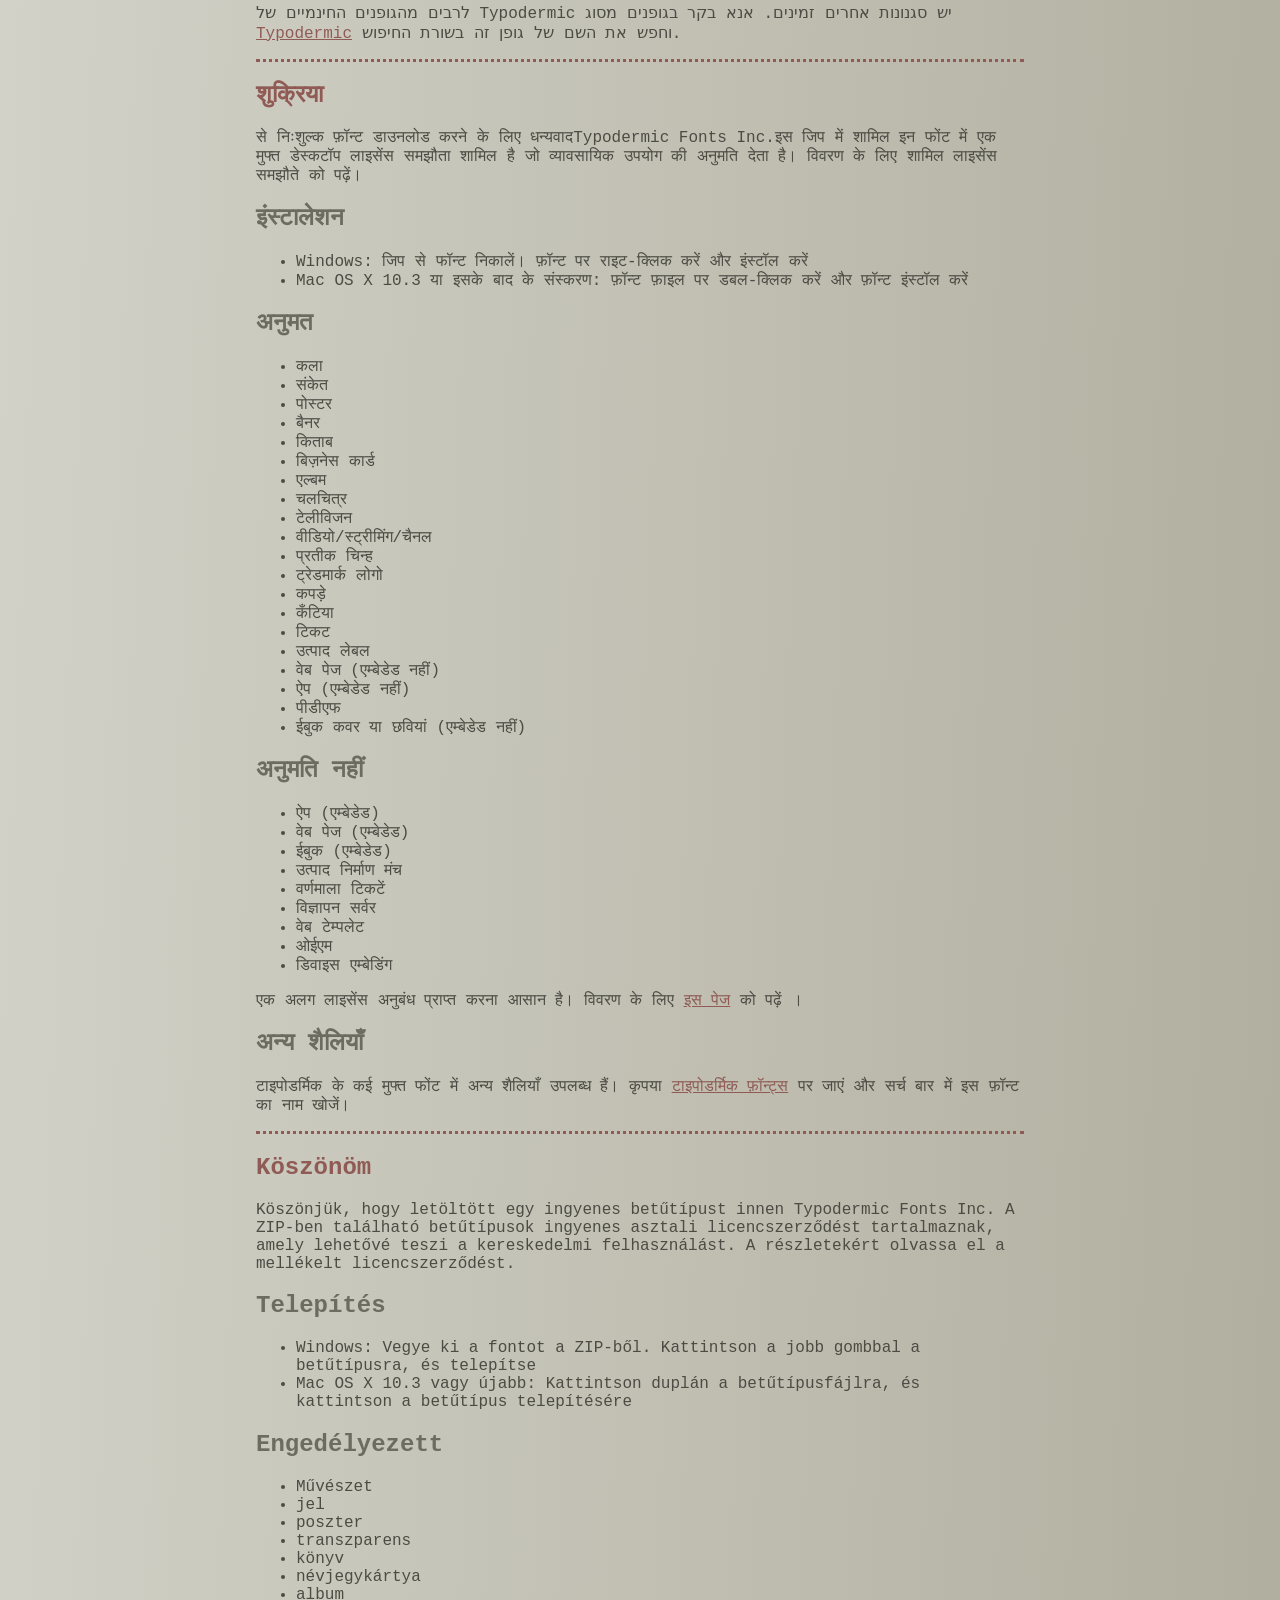
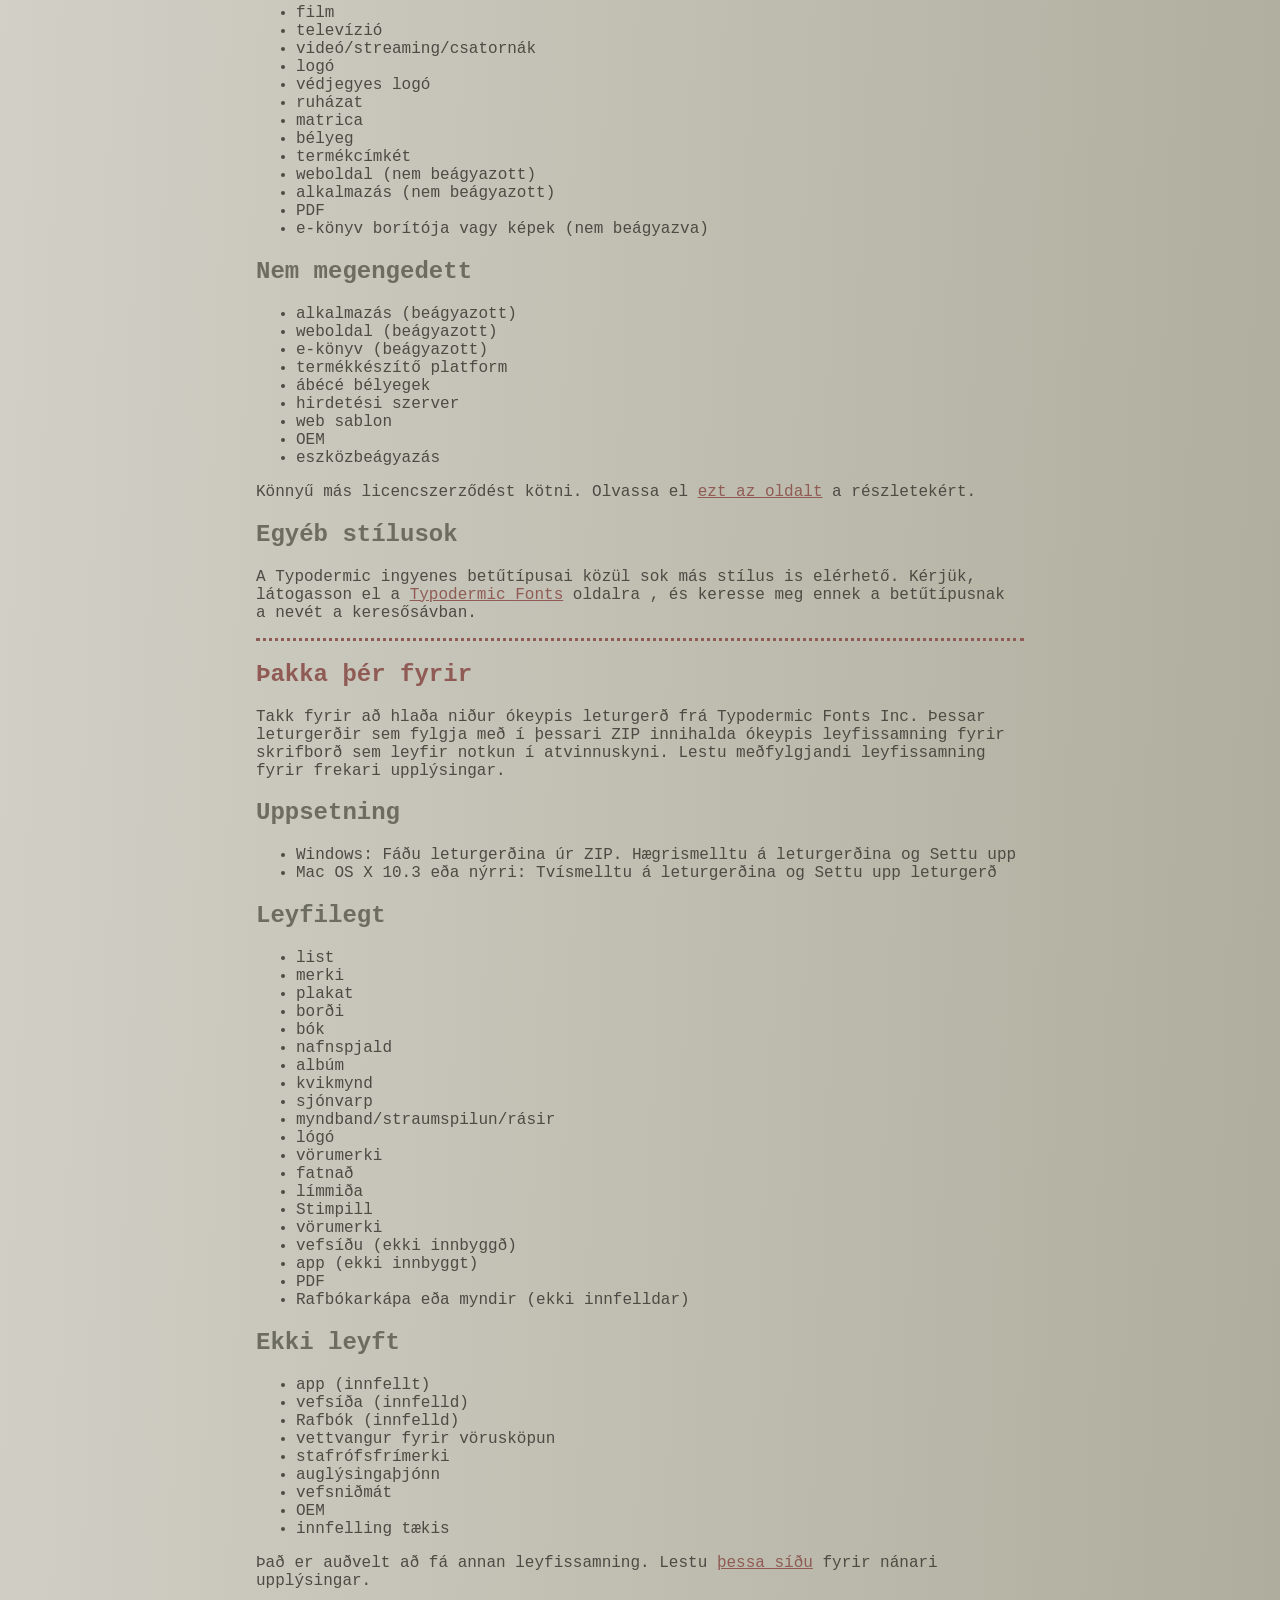
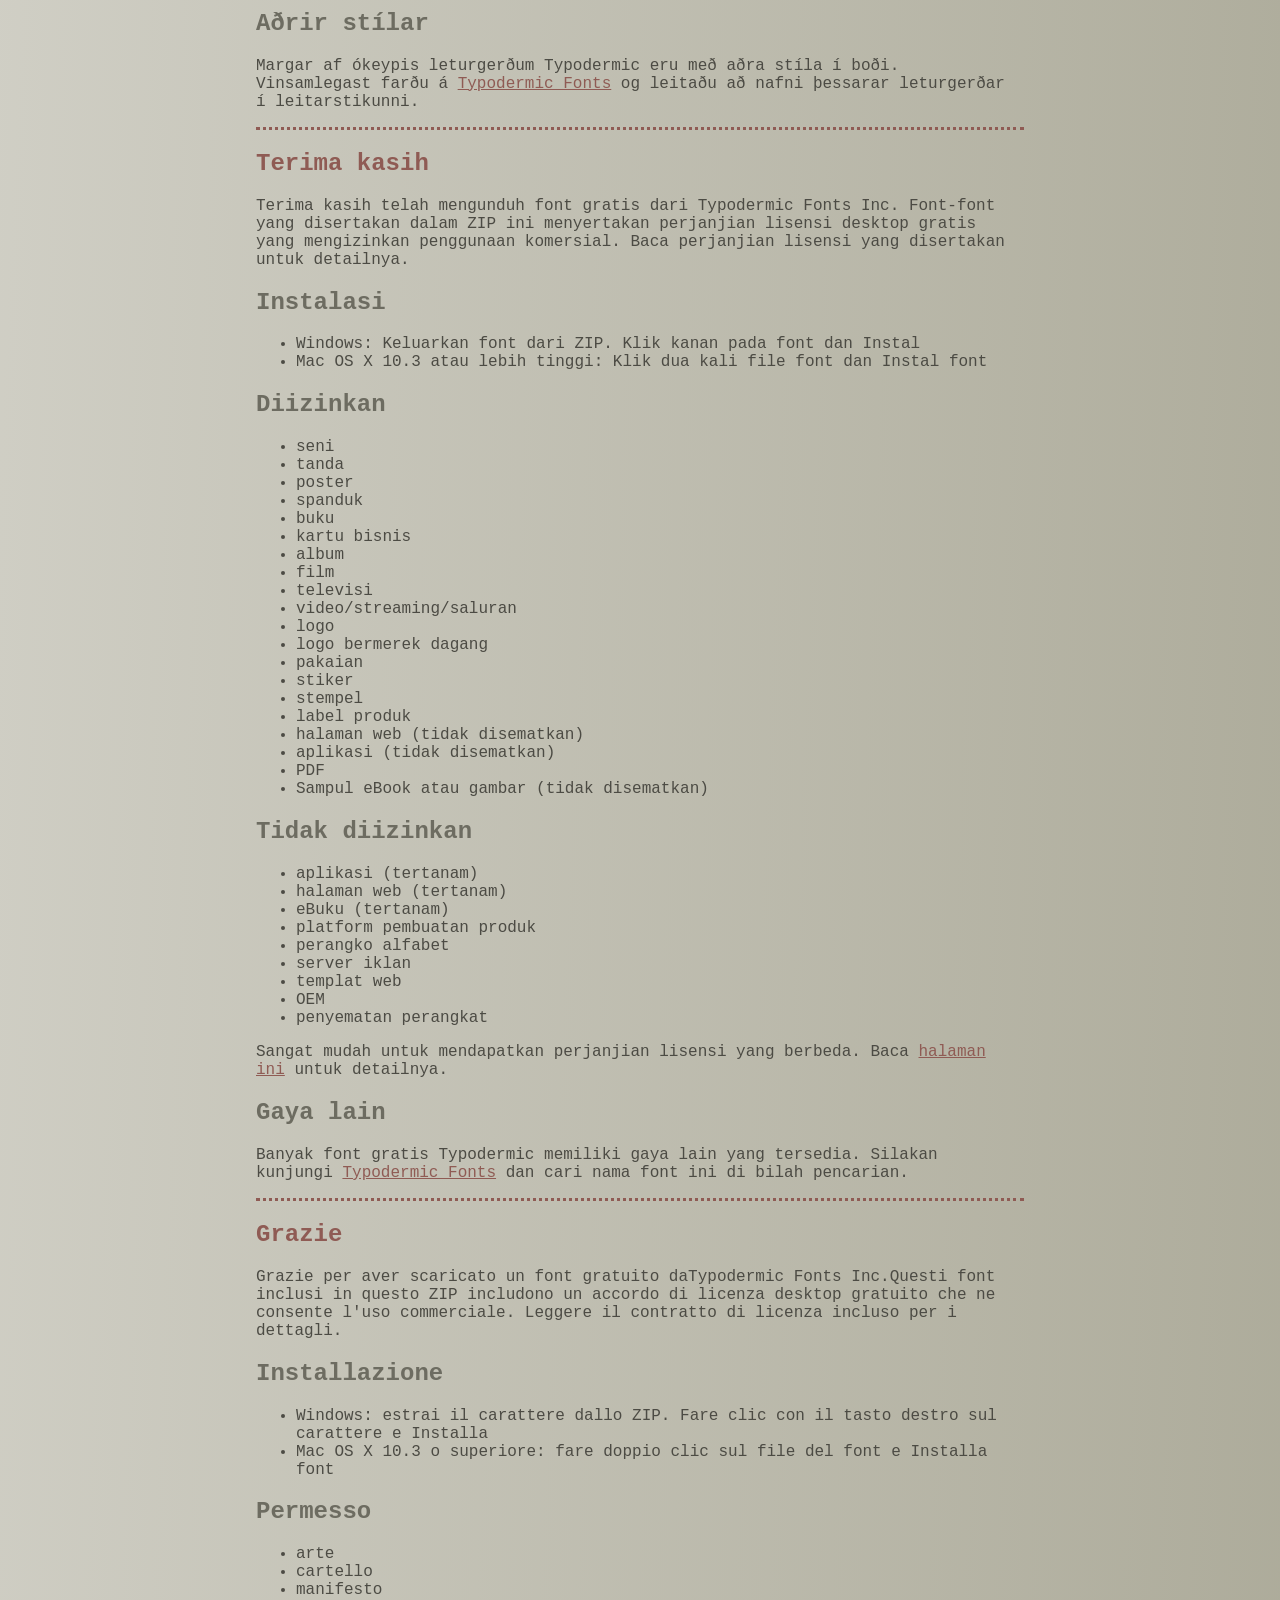
<file: assets/fonts/read-this.html>
<head>
<meta http-equiv="Content-Type" content="text/html; charset=utf-8">
<title>Typodermic Fonts Inc. Free Font Instructions 2023</title>
<style type="text/css">
body {margin:30px 20% 120px 20%; padding:0px; font-family:Consolas, Courier, sans-serif; color:#4c4b44; background-color:#c2c1b3;
/* IE10 Consumer Preview */ 
background-image: -ms-linear-gradient(top left, #DEDDD6 0%, #9D9B87 100%);
/* Mozilla Firefox */ 
background-image: -moz-linear-gradient(top left, #DEDDD6 0%, #9D9B87 100%);
/* Opera */ 
background-image: -o-linear-gradient(top left, #DEDDD6 0%, #9D9B87 100%);
/* Webkit (Safari/Chrome 10) */ 
background-image: -webkit-gradient(linear, left top, right bottom, color-stop(0, #DEDDD6), color-stop(1, #9D9B87));
/* Webkit (Chrome 11+) */ 
background-image: -webkit-linear-gradient(top left, #DEDDD6 0%, #9D9B87 100%);
/* W3C Markup, IE10 Release Preview */ 
background-image: linear-gradient(to bottom right, #DEDDD6 0%, #9D9B87 100%);
	}
h2 {color:#6d6c61;}
a {color:#8f5b54;}
a:hover {color:#ffffff; background-color:#9a998c;}
hr.dotted {border: 0; border-top: 3px dotted #8f5b54;}
</style>
</head>

<body>

<br>

<p translate="no">
<a href="#German">Deutsch</a>
<a href="#Spanish">Español</a>
<a href="#French">Français</a>
<a href="#Arabic">العربية</a>
<a href="#Chinese">中国简体</a>
<a href="#Chinese(trad)">簡體字</a>
<a href="#Czech">Čeština</a>
<a href="#Greek">Ελληνικά</a>
<a href="#Hebrew">עִבְרִית</a>
<a href="#Hindi">हिन्दी</a>
<a href="#Hungarian">Magyar</a>
<a href="#Icelandic">Íslenska</a>
<a href="#Indonesian">Indonesia</a>
<a href="#Italian">Italiano</a>
<a href="#Korean">한국말</a>
<a href="#Japanese">日本語</a>
<a href="#Norwegian">Norsk</a>
<a href="#Polish">Język&nbsp;Polski</a>
<a href="#Portuguese">Português</a>
<a href="#Punjabi">ਪੰਜਾਬੀ</a>
<a href="#Romanian">Română</a>
<a href="#Russian">Русский</a>
<a href="#Swedish">Svenska</a>
<a href="#Tamil">தமிழ்</a>
<a href="#Thai">ภาษาไทย</a>
<a href="#Turkish">Türkçe</a>
<a href="#Ukrainian">Українська&nbsp;мова</a>
<a href="#Vietnamese">Tiếng&nbsp;Việt</a>
</p>

<h2>Thank you</h2>

<p>Thanks for downloading a free font from <span translate="no">Typodermic Fonts Inc.</span> These fonts included in this ZIP include a free desktop license agreement which permits commercial use. Read the included license agreement for details.</p>


<h2>Installation</h2>
<ul><li>Windows: Get the font out of the ZIP. Right-click on the font and <em>Install</em><li>Mac OS X 10.3 or above: Double-click the font file and <em>Install font</em></ul>

<h2>Allowed</h2>

<ul>
<li>art</li>
<li>sign</li>
<li>poster</li>
<li>banner</li>
<li>book</li>
<li>business card</li>
<li>album</li>
<li>movie</li>
<li>television</li>
<li>video/streaming/channels</li>
<li>logo</li>
<li>trademarked logo</li>
<li>clothing</li>
<li>sticker</li>
<li>stamp</li>
<li>product label</li>
<li>web page (not embedded)</li>
<li>app (not embedded)</li>
<li>PDF</li>
<li>eBook cover or images (not embedded)</li>
</ul>

<h2>Not allowed</h2>

<ul>
<li>app (embedded)</li>
<li>web page (embedded)</li>
<li>eBook (embedded)</li>
<li>product creation platform</li>
<li>alphabet stamps</li>
<li>advertisment server</li>
<li>web template</li>
<li>OEM</li>
<li>device embedding</li>
</ul>

<p>It&rsquo;s easy to get a different license agreement. Read the <a href="https://typodermicfonts.com/license/">this page</a> for details. </p>

<h2>Other styles</h2>

<p>Many of Typodermic's free fonts have other styles available. Please visit <a href="https://typodermicfonts.com">Typodermic Fonts</a> and search for the name of this font in the search bar.</p>

<hr class="dotted">

<h2><a id="German">Danke dir</a></h2>

<p>Vielen Dank, dass Sie eine kostenlose Schriftart von heruntergeladen haben Typodermic Fonts Inc. Diese in diesem ZIP enthaltenen Schriftarten beinhalten eine kostenlose Desktop-Lizenzvereinbarung, die eine kommerzielle Nutzung erlaubt. Lesen Sie die beigefügte Lizenzvereinbarung für Details.</p>


<h2>Installation</h2>
<ul><li>Windows: Holen Sie sich die Schriftart aus dem ZIP. Klicken Sie mit der rechten Maustaste auf die Schriftart und installieren Sie si<li>Mac OS X 10.3 oder höher: Doppelklicken Sie auf die Schriftartdatei und Schriftart installieren </ul>

<h2>Erlaubt</h2>

<ul>
<li>Kunst</li>
<li>Zeichen</li>
<li>Poster</li>
<li>Banner</li>
<li>Buchen</li>
<li>Visitenkarte</li>
<li>Album</li>
<li>Film</li>
<li>Fernsehen</li>
<li>Video/Streaming/Kanäle</li>
<li>Logo</li>
<li>markenrechtlich geschütztes Logo</li>
<li>Kleidung</li>
<li>Aufkleber</li>
<li>Briefmarke</li>
<li>Produktetikett</li>
<li>Webseite (nicht eingebettet)</li>
<li>App (nicht eingebettet)</li>
<li>PDF</li>
<li>eBook-Cover oder Bilder (nicht eingebettet)</li>
</ul>

<h2>Nicht erlaubt</h2>

<ul>
<li>App (eingebettet)</li>
<li>Webseite (eingebettet)</li>
<li>eBook (eingebettet)</li>
<li>Produkterstellungsplattform</li>
<li>Alphabet-Briefmarken</li>
<li>Werbeserver</li>
<li>Web-Vorlage</li>
<li>Erstausrüster</li>
<li>Geräteeinbettung</li>
</ul>

<p>Es ist einfach, eine andere Lizenzvereinbarung zu erhalten. Lesen Sie <a href="https://typodermicfonts.com/license/">diese Seite</a> für Details.</p>

<h2>Andere Stile</h2>

<p>Für viele der kostenlosen Schriftarten von Typodermic sind andere Stile verfügbar. Bitte besuchen Sie <a href="https://typodermicfonts.com">Typodermic Fonts</a> und suchen Sie in der Suchleiste nach dem Namen dieser Schriftart.</p>


<hr class="dotted">

<h2><a id="Spanish">Gracias</a></h2>

<p>Gracias por descargar una fuente gratuita de Typodermic Fonts Inc. Estas fuentes incluidas en este ZIP incluyen un acuerdo de licencia de escritorio gratuito que permite el uso comercial. Lea el acuerdo de licencia incluido para más detalles.</p>


<h2>Instalación</h2>
<ul><li>Windows: Saque la fuente del ZIP. Haga clic derecho en la fuente e instalar <li>Mac OS X 10.3 o superior: haga doble clic en el archivo de fuente e instale la fuente</ul>

<h2>Permitido</h2>

<ul>
<li>Arte</li>
<li>signo</li>
<li>póster</li>
<li>bandera</li>
<li>libro</li>
<li>tarjeta de visita</li>
<li>álbum</li>
<li>película</li>
<li>televisión</li>
<li>video/transmisión/canales</li>
<li>logo</li>
<li>logotipo de marca registrada</li>
<li>ropa</li>
<li>pegatina</li>
<li>estampilla</li>
<li>etiqueta del producto</li>
<li>página web (no incrustada)</li>
<li>aplicación (no incrustada)</li>
<li>PDF</li>
<li>Portada del libro electrónico o imágenes (no incrustadas)</li>
</ul>


<h2>No permitido</h2>

<ul>
<li>aplicación (incrustada)</li>
<li>página web (incrustada)</li>
<li>eBook (incrustado)</li>
<li>plataforma de creación de productos</li>
<li>sellos del alfabeto</li>
<li>servidor de anuncios</li>
<li>plantilla web</li>
<li>OEM</li>
<li>incrustación de dispositivo</li>
</ul>

<p>Es fácil obtener un acuerdo de licencia diferente. Lea <a href="https://typodermicfonts.com/license/">esta página</a> para más detalles.</p>

<h2>Otros estilos</h2>

<p>Muchas de las fuentes gratuitas de Typodermic tienen otros estilos disponibles. Visite  <a href="https://typodermicfonts.com">Typodermic Fonts</a> y busque el nombre de esta fuente en la barra de búsqueda.</p>


<hr class="dotted">

<h2><a id="French">Merci</a></h2>

<p>Merci d'avoir téléchargé une police gratuite sur Typodermic Fonts Inc. Ces polices incluses dans ce ZIP incluent un accord de licence de bureau gratuit qui permet une utilisation commerciale. Lisez le contrat de licence inclus pour plus de détails.</p>


<h2>Installation</h2>
<ul><li>Windows : extrayez la police du ZIP. Faites un clic droit sur la police et installez<li>Mac OS X 10.3 ou supérieur : double-cliquez sur le fichier de police et installez la police</ul>
  



<h2>Autorisé</h2>

<ul>
<li>de l'art</li>
<li>pancarte</li>
<li>affiche</li>
<li>bannière</li>
<li>livre</li>
<li>carte de visite</li>
<li>album</li>
<li>film</li>
<li>télévision</li>
<li>vidéo/streaming/chaînes</li>
<li>logo</li>
<li>logo de marque</li>
<li>Vêtements</li>
<li>autocollant</li>
<li>timbre</li>
<li>étiquette du produit</li>
<li>page Web (non intégrée)</li>
<li>application (non intégrée)</li>
<li>PDF</li>
<li>Couverture ou images d'eBook (non intégrées)</li>
</ul>
 


<h2>Interdit</h2>

<ul>
<li>application (intégrée)</li>
<li>page Web (intégrée)</li>
<li>eBook (intégré)</li>
<li>plateforme de création de produits</li>
<li>timbres alphabétiques</li>
<li>serveur de publicité</li>
<li>modèle web</li>
<li>FEO</li>
<li>intégration de l'appareil</li>
</ul>

<p>Il est facile d'obtenir un autre contrat de licence. Lisez  <a href="https://typodermicfonts.com/license/">cette page</a> pour plus de détails.</p>

<h2>Autres modèles</h2>

<p>De nombreuses polices gratuites de Typodermic proposent d'autres styles. Veuillez visiter  <a href="https://typodermicfonts.com">Typodermic Fonts</a> et rechercher le nom de cette police dans la barre de recherche.</p>


<hr class="dotted">

<h2><a id="Arabic">شكرًا لك</a></h2>

<p>

شكرا لتحميل الخط المجاني من Typodermic Fonts Inc. تتضمن هذه الخطوط المضمنة في ملف ZIP هذا اتفاقية ترخيص سطح مكتب مجانية تسمح بالاستخدام التجاري. اقرأ اتفاقية الترخيص المضمنة للحصول على التفاصيل.</p>


<h2>التركيب</h2>
<ul><li>Windows: أخرج الخط من ملف ZIP. انقر بزر الماوس الأيمن فوق الخط وتثبيت
    نظام التشغيل <li>Mac OS X 10.3 أو إصدار أحدث: انقر نقرًا مزدوجًا فوق ملف الخط وقم بتثبيت الخط</em></ul>

<h2>مسموح</h2>

<ul>
<li>فن</li>
<li>لافتة</li>
<li>ملصق</li>
<li>لافتة</li>
<li>كتاب</li>
<li>بطاقة العمل</li>
<li>الألبوم</li>
<li>فيلم</li>
<li>التلفاز</li>
<li>فيديو / تدفق / قنوات</li>
<li>شعار</li>
<li>شعار مسجّل كعلامة تجارية</li>
<li>ملابس</li>
<li>ملصق</li>
<li>ختم</li>
<li>ملصق المنتج</li>
<li>صفحة ويب (غير مضمنة)</li>
<li>التطبيق (غير مضمن)</li>
<li>بي دي إف</li>
<li>غلاف الكتاب الإلكتروني أو الصور (غير مضمنة)</li>
</ul>

<h2>غير مسموح</h2>

<ul>
<li>التطبيق (مضمن)</li>
<li>صفحة الويب (مضمنة)</li>
<li>كتاب إلكتروني (مضمن)</li>
<li>منصة إنشاء المنتجات</li>
<li>طوابع الأبجدية</li>
<li>خادم الإعلان</li>
<li>قالب الويب</li>
<li>OEM</li>
<li>تضمين الجهاز</li>
</ul>

<p>من السهل  للحصول على <a href="https://typodermicfonts.com/license/">هذه الصفحة</a>  اقرأ هذه الصفحة للحصول على التفاصي</p>


<h2>أنماط أخرى</h2>

<p>العديد من الخطوط المجانية في Typodermic لها أنماط أخرى متاحة. يرجى زيارة <a href="https://typodermicfonts.com">TTypodermic Fonts</a> والبحث عن اسم هذا الخط في شريط البحث.</p>


<hr class="dotted">

<h2><a id="Chinese">谢谢</a></h2>

<p>感谢您从以下位置下载免费字体Typodermic Fonts Inc.此 ZIP 中包含的这些字体包括允许商业使用的免费桌面许可协议。阅读随附的许可协议了解详细信息。</p>


<h2>安装</h2>
<ul><li>Windows：从 ZIP 中获取字体。右键单击字体并安装<li>Mac OS X 10.3 或更高版本：双击字体文件并安装字体 </ul>

<h2>允许</h2>





<ul>
<li>艺术</li>
<li>符号</li>
<li>海报</li>
<li>横幅</li>
<li>书</li>
<li>名片</li>
<li>专辑</li>
<li>电影</li>
<li>电视</li>
<li>视频/流媒体/频道</li>
<li>商标</li>
<li>商标标志</li>
<li>服装</li>
<li>贴纸</li>
<li>邮票</li>
<li>产品标签</li>
<li>网页（未嵌入）</li>
<li>应用程序（未嵌入）</li>
<li>PDF</li>
<li>电子书封面或图像（未嵌入）</li>
</ul>

<h2>不允许</h2>

<ul>
<li>应用程序（嵌入式）</li>
<li>网页（嵌入式）</li>
<li>电子书（嵌入式）</li>
<li>产品创造平台</li>
<li>字母邮票</li>
<li>广告服务器</li>
<li>网页模板</li>
<li>贴牌生产</li>
<li>设备嵌入</li>
</ul>

<p>很容易获得不同的许可协议。阅读<a href="https://typodermicfonts.com/license/">此页面</a>了解详情。</p>

<h2>其他款式</h2>

<p>Typodermic 的许多免费字体都有其他可用的样式。请访问<a href="https://typodermicfonts.com">Typodermic Fonts</a>并在搜索栏中搜索此字体的名称。</p>


<hr class="dotted">

<h2><a id="Chinese(trad)">謝謝</a></h2>

<p>感謝您從以下位置下載免費字體Typodermic Fonts Inc。 此 ZIP 中包含的這些字體包括允許商業使用的免費桌面許可協議。閱讀隨附的許可協議了解詳細信息。</p>


<h2>安裝</h2>
<ul><li>Windows：從 ZIP 中獲取字體。右鍵單擊字體並安裝<li>Mac OS X 10.3 或更高版本：雙擊字體文件並安裝字體 </ul>

<h2>允許</h2>

<ul>
<li>藝術</li>
<li>符號</li>
<li>海報</li>
<li>橫幅</li>
<li>書</li>
<li>名片</li>
<li>專輯</li>
<li>電影</li>
<li>電視</li>
<li>視頻/流媒體/頻道</li>
<li>商標</li>
<li>商標標誌</li>
<li>服裝</li>
<li>貼紙</li>
<li>郵票</li>
<li>產品標籤</li>
<li>網頁（未嵌入）</li>
<li>應用程序（未嵌入）</li>
<li>PDF</li>
<li>電子書封面或圖像（未嵌入）</li>


</ul>

<h2>不允許</h2>

<ul>
<li>應用程序（嵌入式）</li>
<li>網頁（嵌入式）</li>
<li>電子書（嵌入式）</li>
<li>產品創造平台</li>
<li>字母郵票</li>
<li>廣告服務器</li>
<li>網頁模板</li>
<li>貼牌生產</li>
<li>設備嵌入</li>
</ul>

<p>很容易獲得不同的許可協議。閱讀<a href="https://typodermicfonts.com/license/">此頁面</a>了解詳情。</p>

<h2>其他款式</h2>

<p>Typodermic 的許多免費字體都有其他可用的樣式。請訪問<a href="https://typodermicfonts.com">Typodermic Fonts</a>並在搜索欄中搜索此字體的名稱。</p>


<hr class="dotted">

<h2><a id="Czech">Děkuju</a></h2>

<p>Děkujeme, že jste si zdarma stáhli písmo z Typodermic Fonts Inc. Tato písma obsažená v tomto ZIP zahrnují bezplatnou licenční smlouvu pro stolní počítače, která umožňuje komerční použití. Podrobnosti naleznete v přiložené licenční smlouvě.</p>


<h2>Instalace</h2>
<ul><li>Windows: Získejte písmo ze ZIP. Klepněte pravým tlačítkem myši na písmo a nainstalujte <li>Mac OS X 10.3 nebo vyšší: Poklepejte na soubor s písmem a vyberte Instalovat písmo </ul>

<h2>Povoleno</h2>

<ul>
<li>umění</li>
<li>podepsat</li>
<li>plakát</li>
<li>prapor</li>
<li>rezervovat</li>
<li>vizitka</li>
<li>album</li>
<li>film</li>
<li>televize</li>
<li>video/streaming/kanály</li>
<li>logo</li>
<li>logo s ochrannou známkou</li>
<li>oblečení</li>
<li>nálepka</li>
<li>razítko</li>
<li>štítek produktu</li>
<li>webová stránka (není vložená)</li>
<li>aplikace (není vložená)</li>
<li>PDF</li>
<li>Obálka nebo obrázky elektronické knihy (nevložené)</li>
</ul>

<h2>Nepovoleno</h2>

<ul>
<li>aplikace (vložená)</li>
<li>webová stránka (vložená)</li>
<li>e-kniha (vložená)</li>
<li>platforma pro tvorbu produktů</li>
<li>abecední razítka</li>
<li>reklamní server</li>
<li>webová šablona</li>
<li>OEM</li>
<li>zabudování zařízení</li>
</ul>

<p>Je snadné získat jinou licenční smlouvu. Podrobnosti si přečtěte na <a href="https://typodermicfonts.com/license/">této stránce</a>.

<h2>Jiné styly</h2>

<p>Mnoho bezplatných písem Typodermic má k dispozici další styly. Navštivte prosím <a href="https://typodermicfonts.com">Typodermic Fonts</a> a vyhledejte název tohoto písma ve vyhledávací liště.</p>

<hr class="dotted">

<h2><a id="Greek">Σας ευχαριστώ</a></h2>

<p>Ευχαριστούμε για τη λήψη μιας δωρεάν γραμματοσειράς από Typodermic Fonts Inc. Αυτές οι γραμματοσειρές που περιλαμβάνονται σε αυτό το ZIP περιλαμβάνουν μια δωρεάν άδεια χρήσης επιτραπέζιου υπολογιστή που επιτρέπει την εμπορική χρήση. Διαβάστε τη συμφωνία άδειας χρήσης που περιλαμβάνεται για λεπτομέρειες.</p>


<h2>Εγκατάσταση</h2>
<ul><li>Windows: Βγάλτε τη γραμματοσειρά από το ZIP. Κάντε δεξί κλικ στη γραμματοσειρά και Εγκαταστήστε <li>Mac OS X 10.3 ή νεότερη έκδοση: Κάντε διπλό κλικ στο αρχείο γραμματοσειράς και Εγκατάσταση γραμματοσειράς</ul>

<h2>Επιτρέπεται</h2>

<ul>
<li>τέχνη</li>
<li>σημάδι</li>
<li>αφίσα</li>
<li>πανό</li>
<li>Βιβλίο</li>
<li>επαγγελματική κάρτα</li>
<li>άλμπουμ</li>
<li>ταινία</li>
<li>τηλεόραση</li>
<li>βίντεο/ροή/κανάλια</li>
<li>λογότυπο</li>
<li>λογότυπο με εμπορικό σήμα</li>
<li>είδη ένδυσης</li>
<li>αυτοκόλλητη ετικέτα</li>
<li>σφραγίδα</li>
<li>ετικέτα προϊόντος</li>
<li>ιστοσελίδα (μη ενσωματωμένη)</li>
<li>εφαρμογή (μη ενσωματωμένη)</li>
<li>PDF</li>
<li>Εξώφυλλο ή εικόνες ebook (όχι ενσωματωμένα)</li>
</ul>

<h2>Δεν επιτρέπεται</h2>

<ul>
<li>εφαρμογή (ενσωματωμένη)</li>
<li>ιστοσελίδα (ενσωματωμένη)</li>
<li>eBook (ενσωματωμένο)</li>
<li>πλατφόρμα δημιουργίας προϊόντων</li>
<li>γραμματόσημα αλφαβήτου</li>
<li>διακομιστής διαφήμισης</li>
<li>πρότυπο ιστού</li>
<li>OEM</li>
<li>ενσωμάτωση συσκευής</li>
</ul>

<p>Είναι εύκολο να αποκτήσετε μια διαφορετική συμφωνία άδειας χρήσης. Διαβάστε <a href="https://typodermicfonts.com/license/">αυτήν τη σελίδα</a> για λεπτομέρειες.</p>

<h2>Άλλα στυλ</h2>

<p>Πολλές από τις δωρεάν γραμματοσειρές του Typodermic έχουν άλλα στυλ διαθέσιμα. Επισκεφτείτε το <a href="https://typodermicfonts.com">Typodermic Fonts</a> και αναζητήστε το όνομα αυτής της γραμματοσειράς στη γραμμή αναζήτησης.</p>


<hr class="dotted">

<h2><a id="Hebrew">תודה</a></h2>

<p>תודה שהורדת פונט בחינם מTypodermic Fonts Inc.גופנים אלה הכלולים ב-ZIP זה כוללים הסכם רישיון חינם לשולחן העבודה המאפשר שימוש מסחרי. קרא את הסכם הרישיון הכלול לפרטים.</p>


<h2>הַתקָנָה</h2>
<ul><li>Windows: הוצא את הגופן מה-ZIP. לחץ לחיצה ימנית על הגופן והתקן<li>Mac OS X 10.3 ומעלה: לחץ פעמיים על קובץ הגופן והתקן גופן</ul>

   
<h2>מוּתָר</h2>

<ul>
<li>אומנות</li>
<li>סִימָן</li>
<li>פּוֹסטֵר</li>
<li>דֶגֶל</li>
<li>סֵפֶר</li>
<li>כרטיס עסקים</li>
<li>אַלבּוֹם</li>
<li>סרט</li>
<li>טֵלֶוִיזִיָה</li>
<li>וידאו/סטרימינג/ערוצים</li>
<li>סֵמֶל</li>
<li>לוגו סימן מסחרי</li>
<li>הַלבָּשָׁה</li>
<li>מַדבֵּקָה</li>
<li>חותמת</li>
<li>תווית המוצר</li>
<li>דף אינטרנט (לא מוטבע)</li>
<li>אפליקציה (לא משובצת)</li>
<li>PDF</li>
<li>כריכה או תמונות של ספר אלקטרוני (לא משובצים)</li>
</ul>

<h2>לא מורשה</h2>

<ul>
<li>אפליקציה (מוטבעת)</li>
<li>דף אינטרנט (מוטבע)</li>
<li>ספר אלקטרוני (מוטבע)</li>
<li>פלטפורמת יצירת מוצר</li>
<li>חותמות אלפבית</li>
<li>שרת פרסומות</li>
<li>תבנית אינטרנט</li>
<li>OEM</li>
<li>הטמעת מכשיר</li>
</ul>

<p>קל להשיג הסכם רישיון אחר. קרא את הדף <a href="https://typodermicfonts.com/license/">הזה</a> לפרטים.</p>

<h2>סגנונות אחרים</h2>

<p>לרבים מהגופנים החינמיים של Typodermic יש סגנונות אחרים זמינים. אנא בקר בגופנים מסוג <a href="https://typodermicfonts.com">Typodermic</a> וחפש את השם של גופן זה בשורת החיפוש.</p>

<hr class="dotted">

<h2><a id="Hindi">शुक्रिया</a></h2>

<p>से निःशुल्क फ़ॉन्ट डाउनलोड करने के लिए धन्यवादTypodermic Fonts Inc.इस जिप में शामिल इन फोंट में एक मुफ्त डेस्कटॉप लाइसेंस समझौता शामिल है जो व्यावसायिक उपयोग की अनुमति देता है। विवरण के लिए शामिल लाइसेंस समझौते को पढ़ें।</p>


<h2>इंस्टालेशन</h2>
<ul><li>Windows: जिप से फॉन्ट निकालें। फ़ॉन्ट पर राइट-क्लिक करें और इंस्टॉल करें<li>Mac OS X 10.3 या इसके बाद के संस्करण: फ़ॉन्ट फ़ाइल पर डबल-क्लिक करें और फ़ॉन्ट इंस्टॉल करें </ul>

<h2>अनुमत</h2>

<ul>
<li>कला</li>
<li>संकेत</li>
<li>पोस्टर</li>
<li>बैनर</li>
<li>किताब</li>
<li>बिज़नेस कार्ड</li>
<li>एल्बम</li>
<li>चलचित्र</li>
<li>टेलीविजन</li>
<li>वीडियो/स्ट्रीमिंग/चैनल</li>
<li>प्रतीक चिन्ह</li>
<li>ट्रेडमार्क लोगो</li>
<li>कपड़े</li>
<li>कँटिया</li>
<li>टिकट</li>
<li>उत्पाद लेबल</li>
<li>वेब पेज (एम्बेडेड नहीं)</li>
<li>ऐप (एम्बेडेड नहीं)</li>
<li>पीडीएफ</li>
<li>ईबुक कवर या छवियां (एम्बेडेड नहीं)</li>
</ul>

<h2>अनुमति नहीं</h2>

<ul>
<li>ऐप (एम्बेडेड)</li>
<li>वेब पेज (एम्बेडेड)</li>
<li>ईबुक (एम्बेडेड)</li>
<li>उत्पाद निर्माण मंच</li>
<li>वर्णमाला टिकटें</li>
<li>विज्ञापन सर्वर</li>
<li>वेब टेम्पलेट</li>
<li>ओईएम</li>
<li>डिवाइस एम्बेडिंग</li>
</ul>

<p>एक अलग लाइसेंस अनुबंध प्राप्त करना आसान है। विवरण के लिए <a href="https://typodermicfonts.com/license/">इस पेज</a> को पढ़ें ।</p>

<h2>अन्य शैलियाँ</h2>

<p>टाइपोडर्मिक के कई मुफ्त फोंट में अन्य शैलियाँ उपलब्ध हैं। कृपया <a href="https://typodermicfonts.com">टाइपोडर्मिक फ़ॉन्ट्स</a> पर जाएं और सर्च बार में इस फ़ॉन्ट का नाम खोजें।</p>


<hr class="dotted">

<h2><a id="Hungarian">Köszönöm</a></h2>

<p>Köszönjük, hogy letöltött egy ingyenes betűtípust innen Typodermic Fonts Inc. A ZIP-ben található betűtípusok ingyenes asztali licencszerződést tartalmaznak, amely lehetővé teszi a kereskedelmi felhasználást. A részletekért olvassa el a mellékelt licencszerződést.</p>


<h2>Telepítés</h2>
<ul><li>Windows: Vegye ki a fontot a ZIP-ből. Kattintson a jobb gombbal a betűtípusra, és telepítse <li>Mac OS X 10.3 vagy újabb: Kattintson duplán a betűtípusfájlra, és kattintson a betűtípus telepítésére </ul>

<h2>Engedélyezett</h2>

<ul>
<li>Művészet</li>
<li>jel</li>
<li>poszter</li>
<li>transzparens</li>
<li>könyv</li>
<li>névjegykártya</li>
<li>album</li>
<li>film</li>
<li>televízió</li>
<li>videó/streaming/csatornák</li>
<li>logó</li>
<li>védjegyes logó</li>
<li>ruházat</li>
<li>matrica</li>
<li>bélyeg</li>
<li>termékcímkét</li>
<li>weboldal (nem beágyazott)</li>
<li>alkalmazás (nem beágyazott)</li>
<li>PDF</li>
<li>e-könyv borítója vagy képek (nem beágyazva)</li>
</ul>

<h2>Nem megengedett</h2>

<ul>
<li>alkalmazás (beágyazott)</li>
<li>weboldal (beágyazott)</li>
<li>e-könyv (beágyazott)</li>
<li>termékkészítő platform</li>
<li>ábécé bélyegek</li>
<li>hirdetési szerver</li>
<li>web sablon</li>
<li>OEM</li>
<li>eszközbeágyazás</li>
</ul>

<p>Könnyű más licencszerződést kötni. Olvassa el <a href="https://typodermicfonts.com/license/">ezt az oldalt</a> a részletekért.</p>

<h2>Egyéb stílusok</h2>

<p>A Typodermic ingyenes betűtípusai közül sok más stílus is elérhető. Kérjük, látogasson el a <a href="https://typodermicfonts.com">Typodermic Fonts</a> oldalra , és keresse meg ennek a betűtípusnak a nevét a keresősávban.</p>


<hr class="dotted">

<h2><a id="Icelandic">Þakka þér fyrir</a></h2>

<p>Takk fyrir að hlaða niður ókeypis leturgerð frá Typodermic Fonts Inc. Þessar leturgerðir sem fylgja með í þessari ZIP innihalda ókeypis leyfissamning fyrir skrifborð sem leyfir notkun í atvinnuskyni. Lestu meðfylgjandi leyfissamning fyrir frekari upplýsingar.</p>

<h2>Uppsetning</h2>
<ul><li>Windows: Fáðu leturgerðina úr ZIP. Hægrismelltu á leturgerðina og Settu upp <li>Mac OS X 10.3 eða nýrri: Tvísmelltu á leturgerðina og Settu upp leturgerð</ul>

<h2>Leyfilegt</h2>

<ul>
<li>list</li>
<li>merki</li>
<li>plakat</li>
<li>borði</li>
<li>bók</li>
<li>nafnspjald</li>
<li>albúm</li>
<li>kvikmynd</li>
<li>sjónvarp</li>
<li>myndband/straumspilun/rásir</li>
<li>lógó</li>
<li>vörumerki</li>
<li>fatnað</li>
<li>límmiða</li>
<li>Stimpill</li>
<li>vörumerki</li>
<li>vefsíðu (ekki innbyggð)</li>
<li>app (ekki innbyggt)</li>
<li>PDF</li>
<li>Rafbókarkápa eða myndir (ekki innfelldar)</li>
</ul>

<h2>Ekki leyft</h2>

<ul>
<li>app (innfellt)</li>
<li>vefsíða (innfelld)</li>
<li>Rafbók (innfelld)</li>
<li>vettvangur fyrir vörusköpun</li>
<li>stafrófsfrímerki</li>
<li>auglýsingaþjónn</li>
<li>vefsniðmát</li>
<li>OEM</li>
<li>innfelling tækis</li>
</ul>

<p>Það er auðvelt að fá annan leyfissamning. Lestu <a href="https://typodermicfonts.com/license/">þessa síðu</a> fyrir nánari upplýsingar.</p>

<h2>Aðrir stílar</h2>

<p>Margar af ókeypis leturgerðum Typodermic eru með aðra stíla í boði. Vinsamlegast farðu á <a href="https://typodermicfonts.com">Typodermic Fonts</a> og leitaðu að nafni þessarar leturgerðar í leitarstikunni.</p>


<hr class="dotted">

<h2><a id="Indonesian">Terima kasih</a></h2>

<p>Terima kasih telah mengunduh font gratis dari Typodermic Fonts Inc. Font-font yang disertakan dalam ZIP ini menyertakan perjanjian lisensi desktop gratis yang mengizinkan penggunaan komersial. Baca perjanjian lisensi yang disertakan untuk detailnya.</p>


<h2>Instalasi</h2>
<ul><li>Windows: Keluarkan font dari ZIP. Klik kanan pada font dan Instal <li>Mac OS X 10.3 atau lebih tinggi: Klik dua kali file font dan Instal font </ul>

<h2>Diizinkan</h2>

<ul>
<li>seni</li>
<li>tanda</li>
<li>poster</li>
<li>spanduk</li>
<li>buku</li>
<li>kartu bisnis</li>
<li>album</li>
<li>film</li>
<li>televisi</li>
<li>video/streaming/saluran</li>
<li>logo</li>
<li>logo bermerek dagang</li>
<li>pakaian</li>
<li>stiker</li>
<li>stempel</li>
<li>label produk</li>
<li>halaman web (tidak disematkan)</li>
<li>aplikasi (tidak disematkan)</li>
<li>PDF</li>
<li>Sampul eBook atau gambar (tidak disematkan)</li>
</ul>

<h2>Tidak diizinkan</h2>

<ul>
<li>aplikasi (tertanam)</li>
<li>halaman web (tertanam)</li>
<li>eBuku (tertanam)</li>
<li>platform pembuatan produk</li>
<li>perangko alfabet</li>
<li>server iklan</li>
<li>templat web</li>
<li>OEM</li>
<li>penyematan perangkat</li>
</ul>

<p>Sangat mudah untuk mendapatkan perjanjian lisensi yang berbeda. Baca <a href="https://typodermicfonts.com/license/">halaman ini</a> untuk detailnya.</p>

<h2>Gaya lain</h2>

<p>Banyak font gratis Typodermic memiliki gaya lain yang tersedia. Silakan kunjungi <a href="https://typodermicfonts.com">Typodermic Fonts</a> dan cari nama font ini di bilah pencarian.</p>


<hr class="dotted">

<h2><a id="Italian">Grazie</a></h2>

<p>Grazie per aver scaricato un font gratuito daTypodermic Fonts Inc.Questi font inclusi in questo ZIP includono un accordo di licenza desktop gratuito che ne consente l'uso commerciale. Leggere il contratto di licenza incluso per i dettagli.</p>


<h2>Installazione</h2>
<ul><li>Windows: estrai il carattere dallo ZIP. Fare clic con il tasto destro sul carattere e Installa <li>Mac OS X 10.3 o superiore: fare doppio clic sul file del font e Installa font</ul>

<h2>Permesso</h2>

<ul>
<li>arte</li>
<li>cartello</li>
<li>manifesto</li>
<li>bandiera</li>
<li>prenotare</li>
<li>biglietto da visita</li>
<li>album</li>
<li>film</li>
<li>televisione</li>
<li>video/streaming/canali</li>
<li>logo</li>
<li>marchio registrato</li>
<li>capi di abbigliamento</li>
<li>etichetta</li>
<li>francobollo</li>
<li>etichetta del prodotto</li>
<li>pagina web (non incorporata)</li>
<li>app (non incorporata)</li>
<li>PDF</li>
<li>Copertina o immagini dell'eBook (non incorporate)</li>
</ul>

<h2>Non autorizzato</h2>

<ul>
<li>app (incorporata)</li>
<li>pagina web (incorporata)</li>
<li>eBook (incorporato)</li>
<li>piattaforma di creazione del prodotto</li>
<li>francobolli alfabetici</li>
<li>server pubblicitario</li>
<li>modello web</li>
<li>OEM</li>
<li>incorporamento del dispositivo</li>
</ul>

<p>È facile ottenere un contratto di licenza diverso. Leggi <a href="https://typodermicfonts.com/license/">questa pagina</a> per i dettagli.</p>

<h2>Altri stili</h2>

<p>Molti dei font gratuiti di Typodermic hanno altri stili disponibili. Si prega di visitare <a href="https://typodermicfonts.com">Typodermic Fonts</a> e cercare il nome di questo font nella barra di ricerca.</p>


<hr class="dotted">

<h2><a id="Korean">고맙습니다</a></h2>

<p>에서 무료 글꼴을 다운로드해 주셔서 감사합니다 Typodermic Fonts Inc. 이 ZIP에 포함된 이러한 글꼴에는 상업적 사용을 허용하는 무료 데스크톱 라이선스 계약이 포함되어 있습니다. 자세한 내용은 포함된 라이센스 계약을 읽으십시오.</p>


<h2>설치</h2>
<ul><li>Windows: ZIP에서 글꼴을 가져옵니다. 글꼴을 마우스 오른쪽 버튼으로 클릭하고 설치 <li>Mac OS X 10.3 이상: 글꼴 파일을 두 번 클릭하고 글꼴 설치</ul>

<h2>허용된</h2>

<ul>
<li>미술</li>
<li>징후</li>
<li>포스터</li>
<li>배너</li>
<li>도서</li>
<li>명함</li>
<li>앨범</li>
<li>영화</li>
<li>텔레비전</li>
<li>비디오/스트리밍/채널</li>
<li>심벌 마크</li>
<li>상표 로고</li>
<li>의류</li>
<li>상표</li>
<li>우표</li>
<li>제품 라벨</li>
<li>웹페이지(삽입되지 않음)</li>
<li>앱(삽입되지 않음)</li>
<li>PDF</li>
<li>eBook 표지 또는 이미지(삽입되지 않음)</li>
</ul>

<h2>허용되지 않음</h2>

<ul>
<li>앱(임베디드)</li>
<li>웹페이지(임베디드)</li>
<li>전자책(임베디드)</li>
<li>제품 제작 플랫폼</li>
<li>알파벳 우표</li>
<li>광고 서버</li>
<li>웹 템플릿</li>
<li>OEM</li>
<li>장치 임베딩</li>
</ul>

<p>
다른 라이센스 계약을 얻는 것은 쉽습니다. <a href="https://typodermicfonts.com/license/">자세한 내용은 이 페이지</a> 를 읽으십시오.</p>

<h2>다른 스타일</h2>

<p>많은 Typodermic의 무료 글꼴에는 다른 스타일을 사용할 수 있습니다. <a href="https://typodermicfonts.com">Typodermic Fonts</a> 를 방문 하여 검색창에서 이 글꼴의 이름을 검색하십시오.</p>


<hr class="dotted">

<h2><a id="Japanese">ありがとうございます</a></h2>

<p>から無料フォントをダウンロードしていただきありがとうございますTypodermic Fonts 株式会社。 この ZIP に含まれるこれらのフォントには、商用利用を許可する無料のデスクトップ ライセンス契約が含まれています。詳細については、同梱のライセンス契約をお読みください。</p>


<h2>インストール</h2>
<ul><li>Windows: ZIP からフォントを取得します。フォントを右クリックしてインストール <li>Mac OS X 10.3 以降: フォント ファイルをダブルクリックし、フォントをインストールします。 </ul>

<h2>許可</h2>

<ul>
<li>美術</li>
<li>サイン</li>
<li>ポスター</li>
<li>バナー</li>
<li>本</li>
<li>名刺</li>
<li>アルバム</li>
<li>映画</li>
<li>テレビ</li>
<li>ビデオ/ストリーミング/チャンネル</li>
<li>ロゴ</li>
<li>商標登録されたロゴ</li>
<li>衣類</li>
<li>ステッカー</li>
<li>切手</li>
<li>製品ラベル</li>
<li>Web ページ (埋め込まれていません)</li>
<li>アプリ (埋め込まれていません)</li>
<li>PDF</li>
<li>eBook の表紙または画像 (埋め込まれていないもの)</li>
</ul>

<h2>禁止</h2>

<ul>
<li>アプリ (組み込み)</li>
<li>Web ページ (埋め込み)</li>
<li>eBook (埋め込み)</li>
<li>プロダクトクリエーションプラットフォーム</li>
<li>アルファベットスタンプ</li>
<li>広告サーバー</li>
<li>ウェブ テンプレート</li>
<li>OEM</li>
<li>デバイス埋め込み</li>
</ul>

<p>別のライセンス契約を取得するのは簡単です。<a href="https://typodermicfonts.com/license/">詳しくはこちらのページ</a>をお読みください。</p>

<h2>その他のスタイル</h2>

<p>Typodermic のフリー フォントの多くには、他のスタイルが用意されています。<a href="https://typodermicfonts.com">Typodermic Fonts</a>にアクセスし、検索バーでこのフォントの名前を検索してください。 弊社は日本の会社ですので、お問い合わせフォームに日本語で入力してください。</p>


<hr class="dotted">

<h2><a id="Norwegian">Takk skal du ha</a></h2>

<p>Takk for at du lastet ned en gratis font fra Typodermic Fonts Inc. Disse skriftene som er inkludert i denne ZIP-filen inkluderer en gratis lisensavtale for skrivebord som tillater kommersiell bruk. Les den medfølgende lisensavtalen for detaljer.</p>


<h2>Installasjon</h2>
<ul><li>Windows: Få skriften ut av ZIP. Høyreklikk på skriften og installer <li>Mac OS X 10.3 eller nyere: Dobbeltklikk på skriftfilen og Installer skrift </ul>

<h2>Tillatt</h2>

<ul>
<li>Kunst</li>
<li>skilt</li>
<li>plakat</li>
<li>banner</li>
<li>bok</li>
<li>visittkort</li>
<li>album</li>
<li>film</li>
<li>fjernsyn</li>
<li>video/streaming/kanaler</li>
<li>logo</li>
<li>varemerkebeskyttet logo</li>
<li>klær</li>
<li>klistremerke</li>
<li>stemple</li>
<li>produktetikett</li>
<li>nettside (ikke innebygd)</li>
<li>app (ikke innebygd)</li>
<li>PDF</li>
<li>e-bokomslag eller bilder (ikke innebygd)</li>
</ul>

<h2>Ikke tillatt</h2>

<ul>
<li>app (innebygd)</li>
<li>nettside (innebygd)</li>
<li>e-bok (innebygd)</li>
<li>plattform for produktskaping</li>
<li>alfabetstempler</li>
<li>annonseserver</li>
<li>nettmal</li>
<li>OEM</li>
<li>innbygging av enheten</li>

</ul>

<p>Det er enkelt å få en annen lisensavtale. Les <a href="https://typodermicfonts.com/license/">denne siden</a> for detaljer.</p>

<h2>Andre stiler</h2>

<p>Mange av Typodermics gratis fonter har andre stiler tilgjengelig. Gå til <a href="https://typodermicfonts.com">Typodermic Fonts</a> og søk etter navnet på denne fonten i søkefeltet.</p>


<hr class="dotted">

<h2><a id="Polish">Dziękuję Ci</a></h2>

<p>Dziękujemy za pobranie darmowej czcionki z Typodermic Fonts Inc. Czcionki zawarte w tym pliku ZIP zawierają umowę licencyjną dotyczącą bezpłatnego komputera stacjonarnego, która zezwala na wykorzystanie komercyjne. Przeczytaj dołączoną umowę licencyjną, aby poznać szczegóły.</p>


<h2>Dozwolony</h2>
<ul><li>Windows: Pobierz czcionkę z ZIP-a. Kliknij czcionkę prawym przyciskiem myszy i zainstaluj<li>Mac OS X 10.3 lub nowszy: Kliknij dwukrotnie plik czcionki i Zainstaluj czcionkę </ul>

<h2>Allowed</h2>

<ul>
<li>sztuka</li>
<li>podpisać</li>
<li>plakat</li>
<li>transparent</li>
<li>książka</li>
<li>wizytówka</li>
<li>album</li>
<li>film</li>
<li>telewizja</li>
<li>wideo/transmisja strumieniowa/kanały</li>
<li>logo</li>
<li>znak firmowy</li>
<li>odzież</li>
<li>naklejka</li>
<li>znaczek</li>
<li>Etykieta produktu</li>
<li>strona internetowa (nie osadzona)</li>
<li>aplikacja (nie osadzona)</li>
<li>PDF</li>
<li>Okładka eBooka lub obrazy (nie osadzone)</li>
</ul>

<h2>Nie dozwolony</h2>

<ul>
<li>aplikacja (wbudowana)</li>
<li>strona internetowa (wbudowana)</li>
<li>eBook (wbudowany)</li>
<li>platforma do tworzenia produktów</li>
<li>znaczki alfabetu</li>
<li>serwer reklam</li>
<li>szablon sieciowy</li>
<li>OEM</li>
<li>osadzanie urządzenia</li>
</ul>

<p>Uzyskanie innej umowy licencyjnej jest łatwe. Przeczytaj <a href="https://typodermicfonts.com/license/">tę stronę</a>, aby uzyskać szczegółowe informacje.</p>

<h2>Inne style</h2>

<p>Wiele darmowych czcionek Typodermic ma dostępne inne style. Odwiedź stronę <a href="https://typodermicfonts.com">Typodermic Fonts</a> i wyszukaj nazwę tej czcionki w pasku wyszukiwania.</p>


<hr class="dotted">

<h2><a id="Portuguese">Obrigada</a></h2>

<p>Obrigado por baixar uma fonte gratuita de Typodermic Fonts Inc. Essas fontes incluídas neste ZIP incluem um contrato de licença de desktop gratuito que permite o uso comercial. Leia o contrato de licença incluído para obter detalhes.</p>


<h2>Instalação</h2>
<ul><li>Windows: Obtenha a fonte do ZIP. Clique com o botão direito na fonte e instale <li>Mac OS X 10.3 ou superior: clique duas vezes no arquivo de fonte e instale a fonte </ul>

<h2>Permitido</h2>

<ul>
<li>arte</li>
<li>o sinal</li>
<li>poster</li>
<li>bandeira</li>
<li>livro</li>
<li>cartão de visitas</li>
<li>álbum</li>
<li>filme</li>
<li>televisão</li>
<li>vídeo/streaming/canais</li>
<li>logotipo</li>
<li>logotipo de marca registrada</li>
<li>roupas</li>
<li>adesivo</li>
<li>carimbo</li>
<li>Rótulo do produto</li>
<li>página da web (não incorporada)</li>
<li>aplicativo (não incorporado)</li>
<li>PDF</li>
<li>Capa ou imagens do eBook (não incorporadas)</li>
</ul>

<h2>Não permitido</h2>

<ul>
<li>aplicativo (incorporado)</li>
<li>página web (incorporada)</li>
<li>e-book (incorporado)</li>
<li>plataforma de criação de produtos</li>
<li>carimbos do alfabeto</li>
<li>servidor de anúncios</li>
<li>modelo da web</li>
<li>OEM</li>
<li>incorporação de dispositivo</li>
</ul>

<p>É fácil obter um contrato de licença diferente. Leia <a href="https://typodermicfonts.com/license/">esta página</a> para obter detalhes.</p>

<h2>Outros estilos</h2>

<p>Muitas das fontes gratuitas do Typodermic têm outros estilos disponíveis. Por favor, visite <a href="https://typodermicfonts.com">Typodermic Fonts</a> e procure o nome desta fonte na barra de pesquisa.</p>


<hr class="dotted">

<h2><a id="Punjabi">ਤੁਹਾਡਾ ਧੰਨਵਾਦ</a></h2>

<p>ਤੋਂ ਇੱਕ ਮੁਫਤ ਫੌਂਟ ਡਾਊਨਲੋਡ ਕਰਨ ਲਈ ਧੰਨਵਾਦ Typodermic Fonts Inc. ਇਸ ਜ਼ਿਪ ਵਿੱਚ ਸ਼ਾਮਲ ਇਹਨਾਂ ਫੌਂਟਾਂ ਵਿੱਚ ਇੱਕ ਮੁਫਤ ਡੈਸਕਟੌਪ ਲਾਇਸੈਂਸ ਸਮਝੌਤਾ ਸ਼ਾਮਲ ਹੈ ਜੋ ਵਪਾਰਕ ਵਰਤੋਂ ਦੀ ਇਜਾਜ਼ਤ ਦਿੰਦਾ ਹੈ। ਵੇਰਵਿਆਂ ਲਈ ਸ਼ਾਮਲ ਲਾਇਸੰਸ ਸਮਝੌਤੇ ਨੂੰ ਪੜ੍ਹੋ।</p>


<h2>ਇੰਸਟਾਲੇਸ਼ਨ</h2>
<ul><li>Windows ਜ਼ਿਪ ਤੋਂ ਫੌਂਟ ਪ੍ਰਾਪਤ ਕਰੋ। ਫੌਂਟ 'ਤੇ ਸੱਜਾ-ਕਲਿਕ ਕਰੋ ਅਤੇ ਇੰਸਟਾਲ ਕਰੋ <li>Mac OS X 10.3 ਜਾਂ ਇਸ ਤੋਂ ਉੱਪਰ: ਫੌਂਟ ਫਾਈਲ 'ਤੇ ਡਬਲ-ਕਲਿਕ ਕਰੋ ਅਤੇ ਫੌਂਟ ਸਥਾਪਿਤ ਕਰੋ </ul>

<h2>ਦੀ ਇਜਾਜ਼ਤ ਹੈ</h2>

<ul>
<li>ਕਲਾ</li>
<li>ਚਿੰਨ੍ਹ</li>
<li>ਪੋਸਟਰ</li>
<li>ਬੈਨਰ</li>
<li>ਕਿਤਾਬ</li>
<li>ਕਾਰੋਬਾਰੀ ਕਾਰਡ</li>
<li>ਐਲਬਮ</li>
<li>ਫਿਲਮ</li>
<li>ਟੈਲੀਵਿਜ਼ਨ</li>
<li>ਵੀਡੀਓ/ਸਟ੍ਰੀਮਿੰਗ/ਚੈਨਲ</li>
<li>ਲੋਗੋ</li>
<li>ਟ੍ਰੇਡਮਾਰਕ ਲੋਗੋ</li>
<li>ਕੱਪੜੇ</li>
<li>ਸਟਿੱਕਰ</li>
<li>ਮੋਹਰ</li>
<li>ਉਤਪਾਦ ਲੇਬਲ</li>
<li>ਵੈਬ ਪੇਜ (ਏਮਬੈਡਡ ਨਹੀਂ)</li>
<li>ਐਪ (ਏਮਬੈਡਡ ਨਹੀਂ)</li>
<li>PDF</li>
<li>ਈਬੁੱਕ ਕਵਰ ਜਾਂ ਚਿੱਤਰ (ਏਮਬੈਡਡ ਨਹੀਂ)</li>
</ul>

<h2>ਇਜਾਜ਼ਤ ਨਹੀਂ ਹੈ</h2>

<ul>
<li>ਐਪ (ਏਮਬੈਡਡ)</li>
<li>ਵੈੱਬ ਪੇਜ (ਏਮਬੈਡਡ)</li>
<li>ਈ-ਕਿਤਾਬ (ਏਮਬੈਡਡ)</li>
<li>ਉਤਪਾਦ ਬਣਾਉਣ ਪਲੇਟਫਾਰਮ</li>
<li>ਵਰਣਮਾਲਾ ਸਟਪਸ</li>
<li>ਵਿਗਿਆਪਨ ਸਰਵਰ</li>
<li>ਵੈੱਬ ਟੈਮਪਲੇਟ</li>
<li>OEM</li>
<li>ਡਿਵਾਈਸ ਏਮਬੈਡਿੰਗ</li>
</ul>

<p>ਇੱਕ ਵੱਖਰਾ ਲਾਇਸੰਸ ਸਮਝੌਤਾ ਪ੍ਰਾਪਤ ਕਰਨਾ ਆਸਾਨ ਹੈ। ਵੇਰਵਿਆਂ ਲਈ <a href="https://typodermicfonts.com/license/">ਇਸ ਪੰਨੇ</a> ਨੂੰ ਪੜ੍ਹੋ ।</p>

<h2>ਹੋਰ ਸਟਾਈਲ</h2>

<p>ਟਾਈਪੋਡਰਮਿਕ ਦੇ ਬਹੁਤ ਸਾਰੇ ਮੁਫਤ ਫੌਂਟਾਂ ਦੀਆਂ ਹੋਰ ਸ਼ੈਲੀਆਂ ਉਪਲਬਧ ਹਨ। ਕਿਰਪਾ ਕਰਕੇ <a href="https://typodermicfonts.com">Typodermic Fonts</a> 'ਤੇ ਜਾਓ ਅਤੇ ਖੋਜ ਪੱਟੀ ਵਿੱਚ ਇਸ ਫੌਂਟ ਦੇ ਨਾਮ ਦੀ ਖੋਜ ਕਰੋ।</p>


<hr class="dotted">

<h2><a id="Romanian">Mulțumesc</a></h2>

<p>Vă mulțumim pentru descărcarea unui font gratuit de la Typodermic Fonts Inc. Aceste fonturi incluse în acest ZIP includ un acord de licență gratuit pentru desktop, care permite utilizarea comercială. Citiți acordul de licență inclus pentru detalii.</p>


<h2>Instalare</h2>
<ul><li>Windows: scoateți fontul din ZIP. Faceți clic dreapta pe font și Instalați <li>Mac OS X 10.3 sau o versiune ulterioară: Faceți dublu clic pe fișierul fontului și Instalați fontul </ul>

<h2>Permis</h2>

<ul>
<li>artă</li>
<li>semn</li>
<li>poster</li>
<li>banner</li>
<li>carte</li>
<li>carte de vizită</li>
<li>album</li>
<li>film</li>
<li>televiziune</li>
<li>video/streaming/canale</li>
<li>siglă</li>
<li>logo-ul mărcii comerciale</li>
<li>îmbrăcăminte</li>
<li>autocolant</li>
<li>timbru</li>
<li>eticheta produsului</li>
<li>pagină web (neîncorporată)</li>
<li>aplicație (nu încorporată)</li>
<li>PDF</li>
<li>Copertă sau imagini de cărți electronice (nu încorporate)</li>
</ul>

<h2>Nepermis</h2>

<ul>
<li>aplicație (încorporată)</li>
<li>pagină web (încorporată)</li>
<li>carte electronică (încorporată)</li>
<li>platforma de creare a produselor</li>
<li>timbre cu alfabet</li>
<li>server de publicitate</li>
<li>șablon web</li>
<li>OEM</li>
<li>încorporarea dispozitivului</li>
</ul>

<p>Este ușor să obțineți un alt acord de licență. Citiți <a href="https://typodermicfonts.com/license/">această pagină</a> pentru detalii.</p>

<h2>Alte stiluri</h2>

<p>Multe dintre fonturile gratuite ale Typodermic au alte stiluri disponibile. Vă rugăm să vizitați <a href="https://typodermicfonts.com">Typodermic Fonts</a> și să căutați numele acestui font în bara de căutare.</p>


<hr class="dotted">

<h2><a id="Russian">Спасибо</a></h2>

<p>Спасибо за загрузку бесплатного шрифта с Typodermic Fonts Inc. Эти шрифты, включенные в этот ZIP-файл, включают бесплатное лицензионное соглашение для настольных компьютеров, которое разрешает коммерческое использование. Подробнее читайте в прилагаемом лицензионном соглашении.</p>


<h2>Установка</h2>
<ul><li>Windows: достаньте шрифт из ZIP. Щелкните правой кнопкой мыши шрифт и установите <li>Mac OS X 10.3 или более поздней версии: дважды щелкните файл шрифта и выберите « Установить шрифт» . </ul>

<h2>Допустимый</h2>

<ul>
<li>Изобразительное искусство</li>
<li>подписать</li>
<li>плакат</li>
<li>баннер</li>
<li>книга</li>
<li>визитная карточка</li>
<li>альбом</li>
<li>кино</li>
<li>телевидение</li>
<li>видео/стриминг/каналы</li>
<li>логотип</li>
<li>логотип торговой марки</li>
<li>одежда</li>
<li>наклейка</li>
<li>печать</li>
<li>этикетка продукта</li>
<li>веб-страница (не встроенная)</li>
<li>приложение (не встроенное)</li>
<li>PDF</li>
<li>Обложка или изображения электронной книги (не встроенные)</li>
</ul>

<h2>Не положено</h2>

<ul>
<li>приложение (встроенное)</li>
<li>веб-страница (встроенная)</li>
<li>электронная книга (встроенная)</li>
<li>платформа для создания продукта</li>
<li>алфавит марки</li>
<li>рекламный сервер</li>
<li>веб-шаблон</li>
<li>ОЕМ</li>
<li>встраивание устройства</li>
</ul>

<p>Легко получить другое лицензионное соглашение. Подробности читайте на <a href="https://typodermicfonts.com/license/">этой странице</a> .</p>

<h2>Другие стили</h2>

<p>Для многих бесплатных шрифтов Typodermic доступны другие стили. Пожалуйста, посетите <a href="https://typodermicfonts.com">Typodermic Fonts</a> и найдите название этого шрифта в строке поиска.</p>


<hr class="dotted">

<h2><a id="Swedish">Tack</a></h2>

<p>Tack för att du laddar ner ett gratis typsnitt från Typodermic Fonts Inc. Dessa typsnitt som ingår i denna ZIP inkluderar ett gratis licensavtal för skrivbordet som tillåter kommersiell användning. Läs det medföljande licensavtalet för detaljer.</p>


<h2>Installation</h2>
<ul><li>Windows: Ta bort teckensnittet från ZIP. Högerklicka på typsnittet och installera <li>Mac OS X 10.3 eller senare: Dubbelklicka på teckensnittsfilen och Installera teckensnitt </ul>

<h2>Tillåten</h2>

<ul>
<li>konst</li>
<li>skylt</li>
<li>affisch</li>
<li>baner</li>
<li>bok</li>
<li>visitkort</li>
<li>album</li>
<li>film</li>
<li>tv</li>
<li>video/streaming/kanaler</li>
<li>logotyp</li>
<li>varumärkesskyddad logotyp</li>
<li>Kläder</li>
<li>klistermärke</li>
<li>stämpel</li>
<li>produktetikett</li>
<li>webbsida (ej inbäddad)</li>
<li>app (ej inbäddad)</li>
<li>PDF</li>
<li>e-bokomslag eller bilder (ej inbäddade)</li>
</ul>

<h2>Inte tillåtet</h2>

<ul>
<li>app (inbäddad)</li>
<li>webbsida (inbäddad)</li>
<li>e-bok (inbäddad)</li>
<li>plattform för att skapa produkter</li>
<li>alfabetet stämplar</li>
<li>annonsserver</li>
<li>webbmall</li>
<li>OEM</li>
<li>enhetsinbäddning</li>
</ul>

<p>Det är lätt att få ett annat licensavtal. Läs den <a href="https://typodermicfonts.com/license/">här sidan</a> för detaljer.</p>

<h2>Andra stilar</h2>

<p>Många av Typodermics gratis typsnitt har andra stilar tillgängliga. Besök <a href="https://typodermicfonts.com">Typodermic Fonts</a> och sök efter namnet på detta teckensnitt i sökfältet.</p>


<hr class="dotted">

<h2><a id="Tamil">நன்றி</a></h2>

<p>இதிலிருந்து இலவச எழுத்துருவைப் பதிவிறக்கியதற்கு நன்றி Typodermic Fonts Inc. இந்த ஜிப்பில் சேர்க்கப்பட்டுள்ள இந்த எழுத்துருக்கள் வணிகரீதியான பயன்பாட்டை அனுமதிக்கும் இலவச டெஸ்க்டாப் உரிம ஒப்பந்தத்தை உள்ளடக்கியது. விவரங்களுக்கு சேர்க்கப்பட்ட உரிம ஒப்பந்தத்தைப் படிக்கவும்.</p>


<h2>நிறுவல்</h2>
<ul><li>Windows: ZIP இலிருந்து எழுத்துருவைப் பெறவும். எழுத்துரு மீது வலது கிளிக் செய்து நிறுவவும்<li>அல்லது அதற்கு மேல்: எழுத்துருக் கோப்பை இருமுறை கிளிக் செய்து, எழுத்துருவை நிறுவவும்</ul>

<h2>அனுமதிக்கப்பட்டது</h2>

<ul>
<li>கலை</li>
<li>அடையாளம்</li>
<li>சுவரொட்டி</li>
<li>பதாகை</li>
<li>நூல்</li>
<li>வணிக அட்டை</li>
<li>ஆல்பம்</li>
<li>திரைப்படம்</li>
<li>தொலைக்காட்சி</li>
<li>வீடியோ/ஸ்ட்ரீமிங்/சேனல்கள்</li>
<li>சின்னம்</li>
<li>வர்த்தக முத்திரை லோகோ</li>
<li>ஆடை</li>
<li>ஓட்டி</li>
<li>முத்திரை</li>
<li>தயாரிப்பு லேபிள்</li>
<li>வலைப்பக்கம் (உட்பொதிக்கப்படவில்லை)</li>
<li>பயன்பாடு (உட்பொதிக்கப்படவில்லை)</li>
<li>PDF</li>
<li>மின்புத்தக அட்டை அல்லது படங்கள் (உட்பொதிக்கப்படவில்லை)</li>
</ul>

<h2>அனுமதி இல்லை</h2>

<ul>
<li>பயன்பாடு (உட்பொதிக்கப்பட்டது)</li>
<li>வலைப்பக்கம் (உட்பொதிக்கப்பட்டது)</li>
<li>மின்புத்தகம் (உட்பொதிக்கப்பட்டது)</li>
<li>தயாரிப்பு உருவாக்கும் தளம்</li>
<li>எழுத்துக்கள் முத்திரைகள்</li>
<li>விளம்பர சர்வர்</li>
<li>வலை டெம்ப்ளேட்</li>
<li>OEM</li>
<li>சாதனம் உட்பொதித்தல்</li>
</ul>

<p>வேறுபட்ட உரிம ஒப்பந்தத்தைப் பெறுவது எளிது. விவரங்களுக்கு <a href="https://typodermicfonts.com/license/">இந்தப்</a> பக்கத்தைப் படிக்கவும் .</p>

<h2>பிற பாணிகள்</h2>

<p>Typodermic இன் இலவச எழுத்துருக்கள் பல மற்ற பாணிகளைக் கொண்டுள்ளன. தயவு செய்து <a href="https://typodermicfonts.com">Typodermic</a> எழுத்துருக்களைப் பார்வையிடவும் மற்றும் தேடல் பட்டியில் இந்த எழுத்துருவின் பெயரைத் தேடவும்.</p>


<hr class="dotted">

<h2><a id="Thai">ขอขอบคุณ</a></h2>

<p>Tขอขอบคุณที่ดาวน์โหลดฟอนต์ฟรีจากTypodermic Fonts Inc. แบบอักษรเหล่านี้ที่รวมอยู่ใน ZIP นี้รวมถึงข้อตกลงสิทธิ์การใช้งานเดสก์ท็อปฟรีซึ่งอนุญาตให้ใช้ในเชิงพาณิชย์ อ่านข้อตกลงใบอนุญาตรวมสำหรับรายละเอียด</p>


<h2>การติดตั้ง</h2>
<ul><li>Windows: รับแบบอักษรจาก ZIP คลิกขวาที่ฟอนต์และติดตั้ง <li>Mac OS X 10.3 ขึ้นไป: ดับเบิลคลิกไฟล์ฟอนต์และติดตั้งฟอนต์ </ul>

<h2>อนุญาต</h2>

<ul>
<li>ศิลปะ</li>
<li>เข้าสู่ระบบ</li>
<li>โปสเตอร์</li>
<li>แบนเนอร์</li>
<li>หนังสือ</li>
<li>นามบัตร</li>
<li>อัลบั้ม</li>
<li>ภาพยนตร์</li>
<li>โทรทัศน์</li>
<li>วิดีโอ/สตรีมมิ่ง/ช่อง</li>
<li>โลโก้</li>
<li>โลโก้เครื่องหมายการค้า</li>
<li>เสื้อผ้า</li>
<li>สติ๊กเกอร์</li>
<li>ประทับ</li>
<li>ฉลากสินค้า</li>
<li>หน้าเว็บ (ไม่ฝังตัว)</li>
<li>แอพ (ไม่ฝังตัว)</li>
<li>ไฟล์ PDF</li>
<li>หน้าปก eBook หรือรูปภาพ (ไม่ฝัง)</li>
</ul>

<h2>ไม่ได้รับอนุญาต</h2>

<ul>
<li>แอพ (ฝังตัว)</li>
<li>หน้าเว็บ (แบบฝัง)</li>
<li>eBook (แบบฝัง)</li>
<li>แพลตฟอร์มการสร้างผลิตภัณฑ์</li>
<li>แสตมป์ตัวอักษร</li>
<li>เซิร์ฟเวอร์โฆษณา</li>
<li>แม่แบบเว็บ</li>
<li>OEM</li>
<li>การฝังอุปกรณ์</li>
</ul>

<p>ง่ายที่จะได้รับข้อตกลงสิทธิ์การใช้งานอื่น อ่าน<a href="https://typodermicfonts.com/license/">หน้านี้</a>เพื่อดูรายละเอียด</p>

<h2>สไตล์อื่นๆ</h2>

<p>ฟอนต์ฟรีมากมายของ Typodermic มีสไตล์อื่นๆ ให้เลือกใช้ โปรดไปที่ <a href="https://typodermicfonts.com">Typodermic Fonts</a>และค้นหาชื่อของแบบอักษรนี้ในแถบค้นหา.</p>


<hr class="dotted">

<h2><a id="Turkish">Teşekkür ederim</a></h2>

<p>Typodermic Fonts Inc.'den ücretsiz bir yazı tipi indirdiğiniz için teşekkür ederiz. Bu ZIP'te bulunan bu yazı tipleri, ticari kullanıma izin veren ücretsiz bir masaüstü lisans sözleşmesi içerir. Ayrıntılar için verilen lisans sözleşmesini okuyun.</p>


<h2>Kurulum</h2>
<ul><li>Windows: Yazı tipini ZIP dosyasından çıkarın. Yazı tipine sağ tıklayın ve Yükleyin <li>Mac OS X 10.3 veya üstü: Yazı tipi dosyasına çift tıklayın ve Yazı tipini yükle</ul>

<h2>İzin verilmiş</h2>

<ul>
<li>sanat</li>
<li>imza</li>
<li>afiş</li>
<li>afiş</li>
<li>kitap</li>
<li>kartvizit</li>
<li>albüm</li>
<li>film</li>
<li>televizyon</li>
<li>video/akış/kanallar</li>
<li>logo</li>
<li>ticari marka logosu</li>
<li>Giyim</li>
<li>etiket</li>
<li>pul</li>
<li>ürün etiketi</li>
<li>web sayfası (gömülü değil)</li>
<li>uygulama (gömülü değil)</li>
<li>PDF</li>
<li>eKitap kapağı veya resimleri (gömülü değil)</li>
</ul>

<h2>İzin verilmedi</h2>

<ul>
<li>uygulama (gömülü)</li>
<li>web sayfası (gömülü)</li>
<li>eKitap (gömülü)</li>
<li>ürün oluşturma platformu</li>
<li>alfabe pulları</li>
<li>reklam sunucusu</li>
<li>web şablonu</li>
<li>OEM</li>
<li>cihaz gömme</li>
</ul>

<p>Farklı bir lisans sözleşmesi almak kolaydır. Ayrıntılar için <a href="https://typodermicfonts.com/license/">bu sayfayı</a> okuyun .</p>

<h2>Diğer stiller</h2>

<p>Typodermic'in ücretsiz yazı tiplerinin birçoğunda başka stiller mevcuttur. Lütfen <a href="https://typodermicfonts.com">Typodermic Fonts</a>'u ziyaret edin ve arama çubuğunda bu fontun adını arayın.</p>

<hr class="dotted">

<h2><a id="Ukrainian">Дуже дякую</a></h2>

<p>Дякуємо за завантаження безкоштовного шрифту з Typodermic Fonts Inc. Ці шрифти, включені в цей ZIP, включають безкоштовну ліцензійну угоду для комп’ютера, яка дозволяє комерційне використання. Прочитайте включену ліцензійну угоду, щоб дізнатися більше.</p>


<h2>монтаж</h2>
<ul><li>Windows: дістаньте шрифт із ZIP. Клацніть правою кнопкою миші на шрифті та встановіть <li>Mac OS X 10.3 або вище: двічі клацніть файл шрифту та виберіть Установити шрифт </ul>

<h2>Дозволено</h2>

<ul>
<li>ст</li>
<li>знак</li>
<li>плакат</li>
<li>банер</li>
<li>книга</li>
<li>бізнес картка</li>
<li>альбом</li>
<li>фільм</li>
<li>телебачення</li>
<li>відео/потокове передавання/канали</li>
<li>логотип</li>
<li>логотип торгової марки</li>
<li>одяг</li>
<li>наклейка</li>
<li>штамп</li>
<li>етикетка продукту</li>
<li>веб-сторінка (не вбудована)</li>
<li>додаток (не вбудований)</li>
<li>PDF</li>
<li>Обкладинка електронної книги або зображення (не вбудовані)</li>
</ul>

<h2>Не дозволено</h2>

<ul>
<li>додаток (вбудований)</li>
<li>веб-сторінка (вбудована)</li>
<li>електронна книга (вбудована)</li>
<li>платформа створення продукту</li>
<li>алфавітні марки</li>
<li>сервер реклами</li>
<li>веб-шаблон</li>
<li>OEM</li>
<li>вбудовування пристрою</li>
</ul>

<p>Отримати іншу ліцензійну угоду легко. Прочитайте <a href="https://typodermicfonts.com/license/">цю сторінку</a> для отримання деталей.</p>

<h2>Інші стилі</h2>

<p>Багато безкоштовних шрифтів Typodermic мають інші доступні стилі. Відвідайте <a href="https://typodermicfonts.com">Typodermic Fonts</a> і знайдіть назву цього шрифту в рядку пошуку.</p>


<hr class="dotted">


<h2><a id="Vietnamese">Cảm ơn bạn</a></h2>

<p>Cảm ơn bạn đã tải xuống một phông chữ miễn phí từ Typodermic Fonts Inc. Những phông chữ có trong ZIP này bao gồm thỏa thuận cấp phép máy tính để bàn miễn phí cho phép sử dụng thương mại. Đọc thỏa thuận cấp phép đi kèm để biết chi tiết.</p>


<h2>Cài đặt</h2>
<ul><li>Windows: Lấy phông chữ ra khỏi ZIP. Nhấp chuột phải vào phông chữ và Cài đặt <li>Mac OS X 10.3 trở lên: Nhấp đúp vào tệp phông chữ và Cài đặt phông chữ</ul>

<h2Cho phép</h2>

<ul>
<li>Mỹ thuật</li>
<li>bảng hiệu</li>
<li>poster</li>
<li>Ảnh bìa</li>
<li>sách</li>
<li>danh thiếp</li>
<li>album</li>
<li>bộ phim</li>
<li>Tivi</li>
<li>video/phát trực tuyến/kênh</li>
<li>Logo</li>
<li>logo đã đăng ký nhãn hiệu</li>
<li>quần áo</li>
<li>nhãn dán</li>
<li>con tem</li>
<li>nhãn sản phẩm</li>
<li>trang web (không được nhúng)</li>
<li>ứng dụng (không được nhúng)</li>
<li>PDF</li>
<li>Bìa sách điện tử hoặc hình ảnh (không được nhúng)</li>
</ul>

<h2>Không cho phép</h2>

<ul>
<li>ứng dụng (nhúng)</li>
<li>trang web (được nhúng)</li>
<li>Sách điện tử (nhúng)</li>
<li>nền tảng tạo sản phẩm</li>
<li>tem bảng chữ cái</li>
<li>máy chủ quảng cáo</li>
<li>mẫu web</li>
<li>OEM</li>
<li>nhúng thiết bị</li>
</ul>

<p>Thật dễ dàng để có được một thỏa thuận cấp phép khác. Đọc <a href="https://typodermicfonts.com/license/">trang này</a> để biết chi tiết.</p>

<h2>phong cách khác</h2>

<p>Nhiều phông chữ miễn phí của Typodermic có sẵn các kiểu khác. Vui lòng truy cập <a href="https://typodermicfonts.com">Typodermic Fonts</a> và tìm kiếm tên của phông chữ này trong thanh tìm kiếm.</p>

<hr class="dotted">

</body>
</file>
<file: assets/site.css>
/* Shared chrome for every page on miiiics.com.
   Lives at /assets/, so url() paths here are relative to /assets/. */

@font-face {
  font-family: 'Coolvetica';
  src: url('fonts/Coolvetica Rg.otf') format('opentype');
  font-weight: normal;
  font-style: normal;
  font-display: swap;
}

*, *::before, *::after { box-sizing: border-box; }

html { background: #1c1c1c; }

body {
  margin: 0;
  overflow-x: hidden;
  background: transparent;
  color: #e8e8e8;
  font-family: Georgia, 'Times New Roman', serif;
  font-size: 18px;
  line-height: 1.7;
}

a {
  color: #e8e8e8;
  text-decoration: none;
}

a:hover {
  color: #38b038;
  text-decoration: underline;
}

/* ── Site header ── */
.site-header {
  background: linear-gradient(to bottom, #1c1c1c, #050505);
  border-bottom: 2px solid #2d8c2d;
  padding: 2.1rem calc(1.5rem + env(safe-area-inset-right)) 0 calc(1.5rem + env(safe-area-inset-left));
  position: sticky;
  top: 0;
  z-index: 100;
  box-shadow: 0 4px 20px rgba(0, 0, 0, 0.85), 0 2px 6px rgba(0, 0, 0, 0.6), 0 -300px 0 300px #1c1c1c;
  transition: padding 0.25s ease, background 0.25s ease;
}

.site-header-inner {
  max-width: 720px;
  margin: 0 auto;
}

.site-title {
  margin: 0;
  line-height: 1;
}

.site-logo {
  height: 3rem;
  width: auto;
  display: block;
  transition: height 0.25s ease;
}

.site-title a:hover {
  text-decoration: none;
}

.site-tagline {
  margin: 0.25rem 0 0.45rem;
  font-size: 0.95rem;
  color: #777;
  font-style: italic;
  font-family: -apple-system, BlinkMacSystemFont, 'Segoe UI', sans-serif;
  overflow: hidden;
  max-height: 3rem;
  opacity: 1;
  transition: max-height 0.25s ease, opacity 0.2s ease, margin 0.25s ease;
}

.site-header.header-compact {
  padding: 0.1rem calc(1.5rem + env(safe-area-inset-right)) 0.1rem calc(1.5rem + env(safe-area-inset-left));
  background: linear-gradient(to bottom, #111111, #020202);
}

.site-header.header-compact .site-header-inner {
  display: flex;
  align-items: center;
  max-width: none;
  margin: 0;
}

.site-header.header-compact .site-title {
  padding-right: 0.75rem;
  white-space: nowrap;
  flex-shrink: 0;
  position: relative;
  z-index: 2;
  background: inherit;
}

.site-header.header-compact .site-logo {
  height: 1.4rem;
}

.site-header.header-compact .site-tagline {
  max-height: 0;
  opacity: 0;
  margin: 0;
}

.site-header.header-compact .site-nav {
  margin-top: 0;
  flex: 1;
  justify-content: flex-start;
  min-width: 0;
}

.site-header.header-compact .site-nav a:first-child {
  margin-left: auto;
}

.site-header.header-compact .site-nav a {
  padding: 0.25rem 0.75rem;
}

.site-header::before {
  content: '';
  position: absolute;
  bottom: 0;
  left: 0;
  right: 0;
  height: 100%;
  background: radial-gradient(ellipse var(--blip-spread, 22%) 100% at var(--blip-pct, -10%) 100%, rgba(45, 140, 45, 0.15) 0%, rgba(45, 140, 45, 0.05) 50%, transparent 90%);
  opacity: var(--blip-alpha, 0);
  pointer-events: none;
  z-index: -1;
}

.site-header::after {
  content: '';
  position: absolute;
  bottom: -2px;
  left: 0;
  width: 12%;
  height: 2px;
  background: linear-gradient(to right, transparent 0%, rgba(56, 210, 56, 0.8) 100%);
  transform: translateX(calc(var(--blip-tx, -100) * 1%));
  opacity: var(--blip-alpha, 0);
  pointer-events: none;
}

/* ── Nav ── */
.site-nav {
  display: flex;
  justify-content: space-between;
  margin-top: 0.25rem;
  overflow-x: auto;
  scrollbar-width: none;
  overscroll-behavior-x: contain;
  -webkit-overflow-scrolling: touch;
  padding-bottom: 3px;
  -webkit-mask-image: linear-gradient(to right, transparent 0%, black var(--fade-l, 0%), black calc(100% - var(--fade-r, 0%)), transparent 100%);
  mask-image: linear-gradient(to right, transparent 0%, black var(--fade-l, 0%), black calc(100% - var(--fade-r, 0%)), transparent 100%);
}

.site-nav::-webkit-scrollbar { display: none; }

/* Separates the non-category links (Home, Projects) from the category list.
   Deliberately low-contrast — a hint of structure, not a visible rule. */
.nav-divider {
  align-self: center;
  flex-shrink: 0;
  color: #333;
  font-size: 0.8rem;
  line-height: 1;
  user-select: none;
  pointer-events: none;
  transition: color 0.25s ease;
}

.site-header.header-compact .nav-divider {
  font-size: 0.75rem;
}

.site-nav a {
  font-family: -apple-system, BlinkMacSystemFont, 'Segoe UI', sans-serif;
  font-size: 0.9rem;
  font-weight: 500;
  color: #888;
  padding: 0.6rem 1rem;
  text-decoration: none;
  position: relative;
  transform: translateY(0);
  transition:
    color 0.22s ease,
    transform 0.18s ease,
    text-shadow 0.22s ease;
}

.site-nav a::after {
  content: '';
  position: absolute;
  bottom: -1px;
  left: 1rem;
  right: 1rem;
  height: 3px;
  background: #38b038;
  border-radius: 2px 2px 0 0;
  transform: scaleX(0);
  transform-origin: left center;
  transition: transform 0.22s cubic-bezier(0.4, 0, 0.2, 1);
}

.site-nav a:hover {
  color: #5fd65f;
  text-decoration: none;
  transform: translateY(-2px);
  text-shadow:
    0 0 12px rgba(56, 176, 56, 0.45),
    0 0 24px rgba(56, 176, 56, 0.18);
}

.site-nav a:hover::after {
  transform: scaleX(1);
}

.site-nav a.nav-active {
  color: #2d8c2d;
  font-weight: 700;
  text-decoration: none;
  transform: translateY(0);
  text-shadow: none;
  transition:
    color 0.22s ease,
    transform 0.18s ease,
    text-shadow 0.22s ease;
}

.site-nav a.nav-active::after {
  transform: scaleX(1);
  background: #2d8c2d;
  transition: none;
}

/* ── Main content ── */
main {
  max-width: 720px;
  margin: 0 auto;
  padding: 2.5rem 1.5rem 4rem;
}

/* ── Page heading (category and project pages) ── */
.page-heading {
  margin: 0 0 2rem;
  font-size: 1.1rem;
  font-family: -apple-system, BlinkMacSystemFont, 'Segoe UI', sans-serif;
  color: #777;
  font-weight: 400;
  border-bottom: 1px solid #2a2a2a;
  padding-bottom: 1rem;
}

.page-heading strong {
  color: #e8e8e8;
  font-weight: 700;
}

/* Masked SVG glyph inside a page heading; the mask-image url is set inline per page. */
.heading-icon {
  display: inline-block;
  width: 1em;
  height: 1em;
  background-color: currentColor;
  -webkit-mask-size: contain;
  mask-size: contain;
  -webkit-mask-repeat: no-repeat;
  mask-repeat: no-repeat;
  vertical-align: middle;
  margin-right: 0.2em;
  margin-bottom: 0.1em;
}

/* ── Post card ── */
.post {
  padding-bottom: 2.25rem;
  margin-bottom: 2.25rem;
  border-bottom: 1px solid #2a2a2a;
}

.post:last-child {
  border-bottom: none;
  margin-bottom: 0;
}

.post-meta {
  display: flex;
  align-items: center;
  gap: 0.6rem;
  font-family: -apple-system, BlinkMacSystemFont, 'Segoe UI', sans-serif;
  font-size: 0.8rem;
  color: #777;
  margin-bottom: 0.5rem;
}

.badge {
  display: inline-block;
  font-size: 0.72rem;
  font-weight: 600;
  padding: 0.15em 0.55em;
  border-radius: 20px;
  letter-spacing: 0.03em;
  text-transform: uppercase;
  box-shadow: 0 2px 6px rgba(0, 0, 0, 0.55);
  text-decoration: none;
}

.badge:hover {
  opacity: 0.8;
  text-decoration: none;
}

.badge-svg-icon {
  display: inline-block;
  width: 11px;
  height: 11px;
  background-color: currentColor;
  -webkit-mask-size: contain;
  mask-size: contain;
  -webkit-mask-repeat: no-repeat;
  mask-repeat: no-repeat;
  vertical-align: middle;
  margin-right: 3px;
  margin-bottom: 1px;
}

.badge-music    { background: #3d1a2e; color: #d4699a; }
.badge-art      { background: #1e1535; color: #9b7ed4; }
.badge-pokemon  { background: #2e2100; color: #c49a3c; }
.badge-misc     { background: #1a1f2e; color: #7a93c4; }
.badge-youtube  { background: #2a0d0d; color: #c45c5c; }
.badge-dev      { background: #0d1f2e; color: #4f9fd4; }

/* ── Project badge (orthogonal to categories; always last) ── */
.badge-divider {
  color: #3a3a3a;
  font-size: 0.85rem;
  line-height: 1;
  user-select: none;
  margin: 0 -0.15rem;
}

.badge-project {
  background: #0d2318;
  color: #3aa87a;
  white-space: nowrap;
  max-width: 100%;
}

.badge-project:hover {
  opacity: 1;
  background: #113020;
}

.badge-project .project-name {
  display: inline-block;
  max-width: 0;
  overflow: hidden;
  white-space: nowrap;
  vertical-align: bottom;
  opacity: 0;
  transition:
    max-width 0.45s cubic-bezier(0.4, 0, 0.2, 1),
    opacity 0.3s ease;
}

.badge-project:hover .project-name,
.badge-project:focus-visible .project-name {
  max-width: 24rem;
  opacity: 1;
}

@media (prefers-reduced-motion: reduce) {
  .badge-project .project-name { transition: none; }
}

.post-title {
  margin: 0 0 0.6rem;
  font-family: 'Coolvetica', sans-serif;
  font-size: 1.45rem;
  font-weight: normal;
  line-height: 1.25;
  text-shadow: 0 1px 4px rgba(0, 0, 0, 0.6);
}

.post-title a {
  color: #e8e8e8;
}

.post-title a:hover {
  color: #38b038;
  text-decoration: none;
}

.post-excerpt {
  font-size: 0.97rem;
  color: #888;
  margin: 0;
  line-height: 1.65;
  text-shadow: 0 1px 3px rgba(0, 0, 0, 0.5);
}

/* ── Video embed ── */
.video-wrapper {
  position: relative;
  padding-bottom: 56.25%; /* 16:9 */
  height: 0;
  overflow: hidden;
  margin-bottom: 1rem;
  border: 2px solid #252525;
  border-top-color: #3a3a3a;
  border-left-color: #3a3a3a;
  border-bottom-color: #111111;
  border-right-color: #111111;
  box-shadow:
    0 4px 16px rgba(0, 0, 0, 0.8),
    0 1px 4px rgba(0, 0, 0, 0.6),
    inset 0 1px 0 rgba(255, 255, 255, 0.07),
    inset 0 -1px 0 rgba(0, 0, 0, 0.4);
  border-radius: 2px;
}

.video-wrapper iframe {
  position: absolute;
  top: 0; left: 0;
  width: 100%; height: 100%;
  border: 0;
}

/* ── Image embed ── */
.image-wrapper {
  display: block;
  max-width: 75%;
  margin: 0 auto 1rem;
  border: 2px solid #252525;
  border-top-color: #3a3a3a;
  border-left-color: #3a3a3a;
  border-bottom-color: #111111;
  border-right-color: #111111;
  box-shadow:
    0 4px 16px rgba(0, 0, 0, 0.8),
    0 1px 4px rgba(0, 0, 0, 0.6),
    inset 0 1px 0 rgba(255, 255, 255, 0.07),
    inset 0 -1px 0 rgba(0, 0, 0, 0.4);
  border-radius: 2px;
}

.image-wrapper img {
  display: block;
  width: 100%;
  height: auto;
}

.image-wrapper + .image-caption { margin-top: -0.75rem; max-width: 75%; margin-left: auto; margin-right: auto; }

/* Images with their own transparency get no frame — the inset border and drop shadow
   read as a floating box around nothing. Set `transparent: true` on the block. */
.image-wrapper.image-plain {
  border: none;
  box-shadow: none;
  border-radius: 0;
  background: none;
}

.image-caption {
  font-family: -apple-system, BlinkMacSystemFont, 'Segoe UI', sans-serif;
  font-size: 0.78rem;
  color: #666;
  text-align: left;
  padding: 0.35rem 0.5rem 0.1rem;
  font-style: italic;
}

/* ── Gallery ──
   The image area is a flex row — [prev] [image] [next] — so the arrows sit OUTSIDE the
   image instead of overlaying it. The gallery therefore spans the full content column
   while the image itself stays at 75%, leaving room for the buttons either side. */
.gallery { margin: 0 auto 1rem; max-width: 100%; }

.gallery-image-area {
  display: flex;
  align-items: center;
  justify-content: center;
  gap: 0.6rem;
}

.gallery .image-wrapper {
  flex: 0 1 75%;
  width: auto;
  max-width: 75%;
  margin: 0;
}

.gallery-btn {
  flex: 0 0 34px;
  height: 34px;
  background: rgba(0,0,0,0.55);
  color: #e8e8e8;
  border: 1px solid rgba(255,255,255,0.12);
  border-radius: 50%;
  font-size: 1.3rem;
  line-height: 1;
  cursor: pointer;
  display: flex;
  align-items: center;
  justify-content: center;
  padding: 0;
  transition: background 0.2s, border-color 0.2s, color 0.2s;
}

.gallery-btn:hover {
  background: rgba(0,0,0,0.82);
  border-color: #2d8c2d;
  color: #5fd65f;
}

/* Hidden with visibility, not display, so the row keeps its width and the image does
   not jump sideways when an arrow disappears at either end. */
.gallery-btn[hidden],
.gallery-btn.is-hidden {
  visibility: hidden;
}

/* Keep the caption aligned to the image rather than the wider gallery box. */
.gallery .image-caption {
  max-width: 75%;
  margin-left: auto;
  margin-right: auto;
}

@media (max-width: 480px) {
  .gallery-image-area { gap: 0.3rem; }
  .gallery-btn { flex-basis: 28px; height: 28px; font-size: 1.1rem; }
}
.gallery-dots {
  overflow: hidden;
  display: flex;
  justify-content: center;
  align-items: center;
  height: 20px;
  margin: 4px 0;
}
.gallery-dots-track {
  display: flex;
  align-items: center;
  gap: 11px;
  transition: transform 0.45s cubic-bezier(0.25, 0.46, 0.45, 0.94);
}
.gallery-dot {
  width: 7px;
  height: 7px;
  border-radius: 50%;
  background: #38b038;
  cursor: pointer;
  flex-shrink: 0;
  transition: opacity 0.45s ease;
}

.post-body {
  margin-top: 0.75rem;
  background: rgba(0, 0, 0, 0.35);
  border: 1px solid rgba(255, 255, 255, 0.09);
  border-radius: 6px;
  padding: 1rem 1.25rem;
}

/* ── Show More ── */
.post-body-collapsed {
  max-height: 320px;
  overflow: hidden;
  -webkit-mask-image: linear-gradient(to bottom, black 45%, transparent 100%);
  mask-image: linear-gradient(to bottom, black 45%, transparent 100%);
}
.show-more-btn {
  display: block;
  width: 100%;
  background: none;
  border: 1px solid #3a3a3a;
  border-radius: 6px;
  color: #666;
  cursor: pointer;
  font-family: 'Coolvetica', sans-serif;
  font-size: 0.85rem;
  letter-spacing: 0.05em;
  padding: 7px;
  margin-top: 6px;
  transition: color 0.15s, border-color 0.15s;
}
.show-more-btn:hover { color: #e8e8e8; border-color: #666; }

.post-body p:not(.image-caption) {
  font-family: -apple-system, BlinkMacSystemFont, 'Segoe UI', sans-serif;
  font-size: 0.97rem;
  color: #b0b0b0;
  margin: 0 0 0.9rem;
  line-height: 1.65;
  text-shadow: 0 1px 3px rgba(0, 0, 0, 0.5);
}

.post-body p:last-child { margin-bottom: 0; }

.post-body a {
  color: #38b038;
  text-decoration: none;
}

.post-body a:hover {
  color: #5fd65f;
  text-decoration: none;
  text-shadow: 0 0 8px rgba(56, 176, 56, 0.6);
}

/* ── Sort control ── */
.sort-row {
  display: flex;
  justify-content: flex-end;
  margin: 0 0 1.5rem;
}

.sort-btn {
  display: inline-flex;
  align-items: center;
  gap: 0.4rem;
  background: rgba(0, 0, 0, 0.35);
  border: 1px solid #3a3a3a;
  border-radius: 6px;
  color: #888;
  cursor: pointer;
  font-family: -apple-system, BlinkMacSystemFont, 'Segoe UI', sans-serif;
  font-size: 0.78rem;
  font-weight: 600;
  letter-spacing: 0.04em;
  text-transform: uppercase;
  padding: 0.4rem 0.75rem;
  transition: color 0.18s ease, border-color 0.18s ease, background 0.18s ease;
}

.sort-btn:hover {
  color: #e8e8e8;
  border-color: #2d8c2d;
  background: rgba(13, 35, 24, 0.4);
}

.sort-arrow {
  color: #3aa87a;
  font-size: 0.9rem;
  line-height: 1;
}

/* ── "About this project" (collapsed intro post on a project page) ── */
.project-about {
  margin-bottom: 2.25rem;
  padding-bottom: 2.25rem;
  border-bottom: 1px solid #2a2a2a;
}

.project-about-toggle {
  display: flex;
  align-items: center;
  gap: 0.5rem;
  width: 100%;
  background: rgba(0, 0, 0, 0.35);
  border: 1px solid rgba(255, 255, 255, 0.09);
  border-radius: 6px;
  color: #999;
  cursor: pointer;
  /* Matches .post-title — same family, weight, and no letter-spacing. */
  font-family: 'Coolvetica', sans-serif;
  font-size: 1.45rem;
  font-weight: normal;
  line-height: 1.25;
  text-shadow: 0 1px 4px rgba(0, 0, 0, 0.6);
  text-align: left;
  padding: 0.7rem 1rem;
  transition: color 0.18s ease, border-color 0.18s ease, background 0.18s ease;
}

.project-about-toggle:hover {
  color: #e8e8e8;
  border-color: #2d8c2d;
  background: rgba(13, 35, 24, 0.4);
}

.project-about-toggle.open {
  color: #e8e8e8;
  border-bottom-left-radius: 0;
  border-bottom-right-radius: 0;
}

.project-about-chevron {
  display: inline-block;
  font-size: 1rem;
  color: #3aa87a;
  transition: transform 0.3s cubic-bezier(0.4, 0, 0.2, 1);
}

.project-about-toggle.open .project-about-chevron {
  transform: rotate(90deg);
}

.project-about-panel {
  max-height: 0;
  overflow: hidden;
  transition: max-height 0.45s cubic-bezier(0.4, 0, 0.2, 1);
}

/* The panel supplies the framing, so the post inside drops its own separator. */
.project-about-panel .post {
  border-bottom: none;
  margin-bottom: 0;
  padding: 1rem 1rem 0.25rem;
  border: 1px solid rgba(255, 255, 255, 0.09);
  border-top: none;
  border-radius: 0 0 6px 6px;
  background: rgba(0, 0, 0, 0.18);
}

@media (prefers-reduced-motion: reduce) {
  .project-about-panel { transition: none; }
  .project-about-chevron { transition: none; }
}

/* ── Project index (/projects/) ── */
.project-list {
  display: flex;
  flex-direction: column;
  gap: 1rem;
}

.project-card {
  display: block;
  background: rgba(0, 0, 0, 0.35);
  border: 1px solid rgba(255, 255, 255, 0.09);
  border-radius: 6px;
  padding: 1rem 1.25rem;
  text-decoration: none;
  transition: border-color 0.2s ease, background 0.2s ease, transform 0.2s ease;
}

.project-card:hover {
  text-decoration: none;
  border-color: #2d8c2d;
  background: rgba(13, 35, 24, 0.45);
  transform: translateY(-2px);
}

.project-card h2 {
  margin: 0 0 0.35rem;
  font-family: 'Coolvetica', sans-serif;
  font-size: 1.25rem;
  font-weight: normal;
  color: #e8e8e8;
}

.project-card:hover h2 { color: #5fd65f; }

.project-card p {
  margin: 0;
  font-family: -apple-system, BlinkMacSystemFont, 'Segoe UI', sans-serif;
  font-size: 0.92rem;
  color: #999;
  line-height: 1.6;
}

.project-card .project-count {
  display: block;
  margin-top: 0.5rem;
  font-family: -apple-system, BlinkMacSystemFont, 'Segoe UI', sans-serif;
  font-size: 0.75rem;
  color: #666;
  text-transform: uppercase;
  letter-spacing: 0.05em;
}

/* ── Footer ── */
.site-footer {
  border-top: 1px solid #2a2a2a;
  padding: 1.5rem;
  text-align: left;
  font-family: -apple-system, BlinkMacSystemFont, 'Segoe UI', sans-serif;
  font-size: 0.8rem;
  color: #555;
}

.site-footer a {
  color: #555;
}

.site-footer a:hover {
  color: #38b038;
}

.empty-state {
  color: #555;
  font-style: italic;
  margin-top: 2rem;
  font-family: -apple-system, BlinkMacSystemFont, 'Segoe UI', sans-serif;
}

#bg-canvas {
  position: fixed;
  top: 0;
  left: 0;
  width: 100%;
  height: 100%;
  z-index: -1;
  pointer-events: none;
}
</file>
